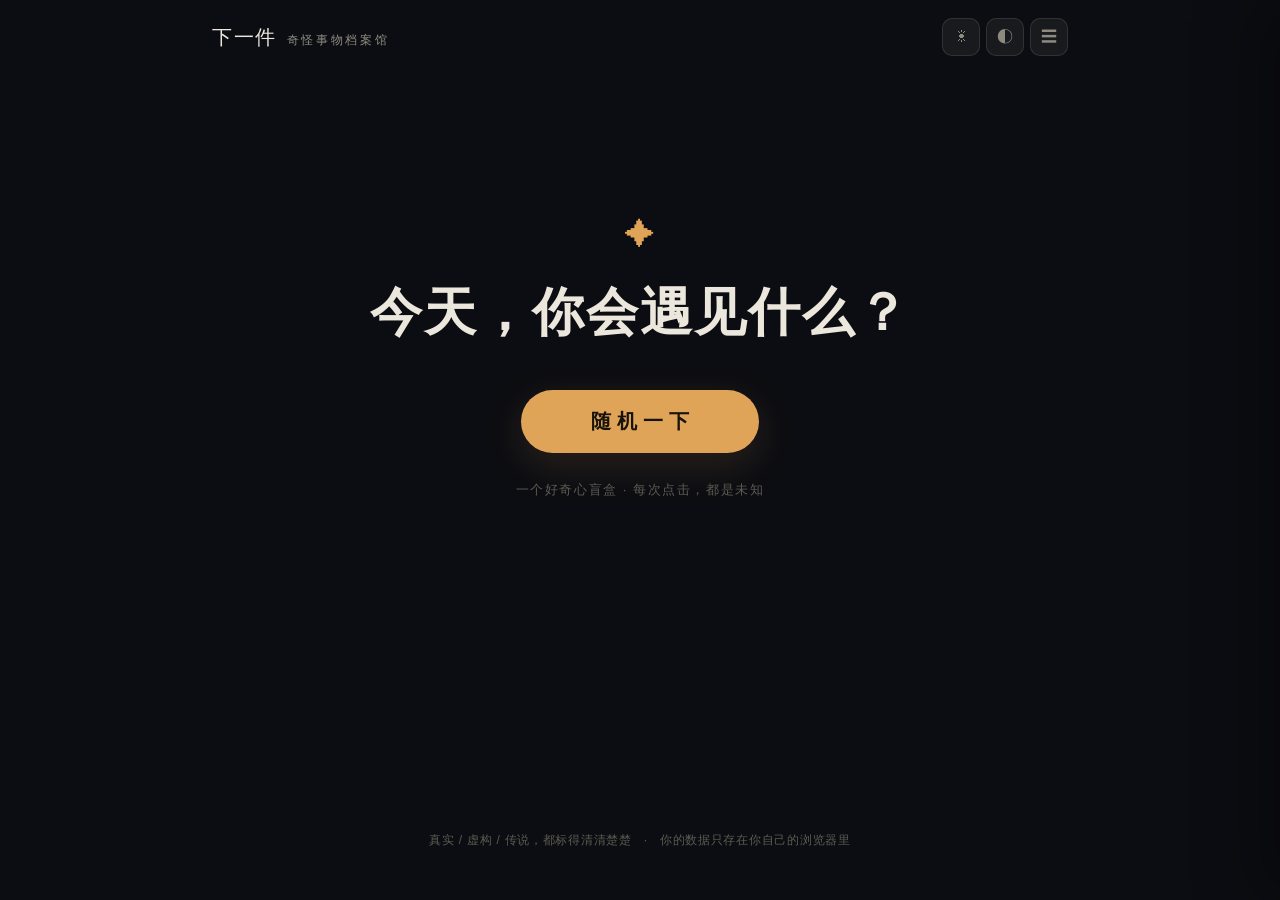
<file: index.html>
<!DOCTYPE html>
<html lang="zh-CN" data-theme="archive">
<head>
  <meta charset="UTF-8">
  <meta name="viewport" content="width=device-width, initial-scale=1.0">
  <meta name="description" content="下一件 · 奇怪事物档案馆 —— 一个按钮，遇见任何东西。">
  <title>下一件 · 奇怪事物档案馆</title>
  <link rel="manifest" href="manifest.webmanifest">
  <link rel="stylesheet" href="css/style.css">
  <link rel="icon" href="data:image/svg+xml,<svg xmlns='http://www.w3.org/2000/svg' viewBox='0 0 100 100'><text y='.9em' font-size='90'>✦</text></svg>">
</head>
<body>
  <header class="topbar">
    <div class="brand">
      <span class="brand-name">下一件</span>
      <span class="brand-sub">奇怪事物档案馆</span>
    </div>
    <div class="top-actions">
      <button id="btnToday" class="icon-btn" title="今日发现" aria-label="今日发现">☀</button>
      <button id="btnTheme" class="icon-btn" title="切换皮肤" aria-label="切换皮肤">◐</button>
      <button id="btnArchive" class="icon-btn" title="我的档案" aria-label="我的档案">☰</button>
    </div>
  </header>

  <main id="stage">
    <section id="intro" class="intro">
      <div class="intro-mark">✦</div>
      <h1>今天，你会遇见什么？</h1>
      <button id="btnGo" class="big-btn">随机一下</button>
      <p class="hint">一个好奇心盲盒 · 每次点击，都是未知</p>
    </section>

    <section id="card" class="card hidden" aria-live="polite"></section>
  </main>

  <footer class="foot">
    <span>真实 / 虚构 / 传说，都标得清清楚楚</span>
    <span class="foot-dot">·</span>
    <span>你的数据只存在你自己的浏览器里</span>
  </footer>

  <div id="drawer-backdrop" class="drawer-backdrop hidden"></div>
  <aside id="drawer" class="drawer" aria-hidden="true">
    <div class="drawer-head">
      <span class="drawer-title">我的档案</span>
      <button id="btnCloseDrawer" class="icon-btn" aria-label="关闭">✕</button>
    </div>
    <nav class="drawer-tabs">
      <button class="tab-btn active" data-tab="history">历史</button>
      <button class="tab-btn" data-tab="favorites">收藏</button>
      <button class="tab-btn" data-tab="stats">统计</button>
      <button class="tab-btn" data-tab="achievements">成就</button>
      <button class="tab-btn" data-tab="today">今日</button>
    </nav>
    <div class="drawer-body">
      <section id="tab-history" class="tab-panel active"></section>
      <section id="tab-favorites" class="tab-panel"></section>
      <section id="tab-stats" class="tab-panel"></section>
      <section id="tab-achievements" class="tab-panel"></section>
      <section id="tab-today" class="tab-panel"></section>
    </div>
    <div class="drawer-foot">
      <button id="btnCapsule" class="text-btn">✉ 给未来的自己留一句话</button>
    </div>
  </aside>

  <div id="modal" class="modal hidden" role="dialog" aria-modal="true"></div>
  <div id="toast" class="toast hidden" role="status"></div>

  <script src="js/bundle.js"></script>
</body>
</html>
</file>
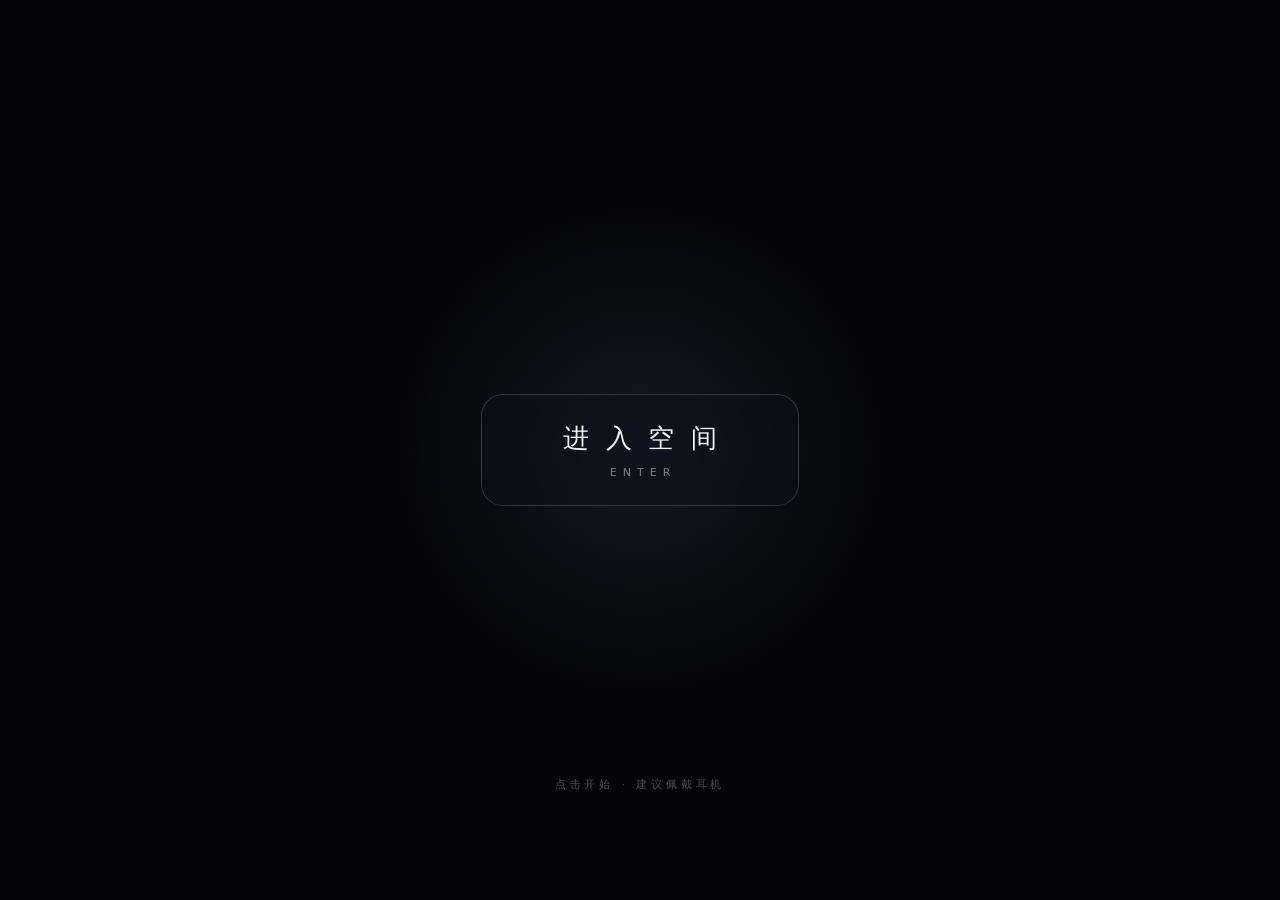
<file: album/index.html>
<!doctype html>
<html lang="zh-CN">
  <head>
    <meta charset="UTF-8" />
    <meta name="viewport" content="width=device-width, initial-scale=1.0, viewport-fit=cover" />
    <meta name="theme-color" content="#050508" />
    <meta name="description" content="草莓蛋糕1437 的 VRChat 摄影展：一段关于星光、月色与同行者的私人回廊。" />
    <meta property="og:title" content="浮光回廊 · VRChat 摄影展" />
    <meta property="og:description" content="一段关于星光、月色与同行者的私人回廊。" />
    <link rel="icon" href="data:image/svg+xml,%3Csvg xmlns='http://www.w3.org/2000/svg' viewBox='0 0 32 32'%3E%3Crect width='32' height='32' rx='7' fill='%23050508'/%3E%3Ccircle cx='16' cy='16' r='5' fill='%2396beff'/%3E%3C/svg%3E" />
    <title>浮光回廊 · VRChat 摄影展</title>
    <script type="module">(function(){const t=document.createElement("link").relList;if(t&&t.supports&&t.supports("modulepreload"))return;for(const l of document.querySelectorAll('link[rel="modulepreload"]'))r(l);new MutationObserver(l=>{for(const i of l)if(i.type==="childList")for(const o of i.addedNodes)o.tagName==="LINK"&&o.rel==="modulepreload"&&r(o)}).observe(document,{childList:!0,subtree:!0});function n(l){const i={};return l.integrity&&(i.integrity=l.integrity),l.referrerPolicy&&(i.referrerPolicy=l.referrerPolicy),l.crossOrigin==="use-credentials"?i.credentials="include":l.crossOrigin==="anonymous"?i.credentials="omit":i.credentials="same-origin",i}function r(l){if(l.ep)return;l.ep=!0;const i=n(l);fetch(l.href,i)}})();function _c(e){return e&&e.__esModule&&Object.prototype.hasOwnProperty.call(e,"default")?e.default:e}var ss={exports:{}},yl={},as={exports:{}},U={};/**
 * @license React
 * react.production.min.js
 *
 * Copyright (c) Facebook, Inc. and its affiliates.
 *
 * This source code is licensed under the MIT license found in the
 * LICENSE file in the root directory of this source tree.
 */var hr=Symbol.for("react.element"),Mc=Symbol.for("react.portal"),jc=Symbol.for("react.fragment"),Tc=Symbol.for("react.strict_mode"),Rc=Symbol.for("react.profiler"),Lc=Symbol.for("react.provider"),zc=Symbol.for("react.context"),Ic=Symbol.for("react.forward_ref"),Fc=Symbol.for("react.suspense"),$c=Symbol.for("react.memo"),Oc=Symbol.for("react.lazy"),qo=Symbol.iterator;function Dc(e){return e===null||typeof e!="object"?null:(e=qo&&e[qo]||e["@@iterator"],typeof e=="function"?e:null)}var cs={isMounted:function(){return!1},enqueueForceUpdate:function(){},enqueueReplaceState:function(){},enqueueSetState:function(){}},fs=Object.assign,ds={};function Cn(e,t,n){this.props=e,this.context=t,this.refs=ds,this.updater=n||cs}Cn.prototype.isReactComponent={};Cn.prototype.setState=function(e,t){if(typeof e!="object"&&typeof e!="function"&&e!=null)throw Error("setState(...): takes an object of state variables to update or a function which returns an object of state variables.");this.updater.enqueueSetState(this,e,t,"setState")};Cn.prototype.forceUpdate=function(e){this.updater.enqueueForceUpdate(this,e,"forceUpdate")};function ps(){}ps.prototype=Cn.prototype;function to(e,t,n){this.props=e,this.context=t,this.refs=ds,this.updater=n||cs}var no=to.prototype=new ps;no.constructor=to;fs(no,Cn.prototype);no.isPureReactComponent=!0;var bo=Array.isArray,hs=Object.prototype.hasOwnProperty,ro={current:null},ms={key:!0,ref:!0,__self:!0,__source:!0};function gs(e,t,n){var r,l={},i=null,o=null;if(t!=null)for(r in t.ref!==void 0&&(o=t.ref),t.key!==void 0&&(i=""+t.key),t)hs.call(t,r)&&!ms.hasOwnProperty(r)&&(l[r]=t[r]);var u=arguments.length-2;if(u===1)l.children=n;else if(1<u){for(var s=Array(u),c=0;c<u;c++)s[c]=arguments[c+2];l.children=s}if(e&&e.defaultProps)for(r in u=e.defaultProps,u)l[r]===void 0&&(l[r]=u[r]);return{$$typeof:hr,type:e,key:i,ref:o,props:l,_owner:ro.current}}function Ac(e,t){return{$$typeof:hr,type:e.type,key:t,ref:e.ref,props:e.props,_owner:e._owner}}function lo(e){return typeof e=="object"&&e!==null&&e.$$typeof===hr}function Uc(e){var t={"=":"=0",":":"=2"};return"$"+e.replace(/[=:]/g,function(n){return t[n]})}var eu=/\/+/g;function $l(e,t){return typeof e=="object"&&e!==null&&e.key!=null?Uc(""+e.key):t.toString(36)}function $r(e,t,n,r,l){var i=typeof e;(i==="undefined"||i==="boolean")&&(e=null);var o=!1;if(e===null)o=!0;else switch(i){case"string":case"number":o=!0;break;case"object":switch(e.$$typeof){case hr:case Mc:o=!0}}if(o)return o=e,l=l(o),e=r===""?"."+$l(o,0):r,bo(l)?(n="",e!=null&&(n=e.replace(eu,"$&/")+"/"),$r(l,t,n,"",function(c){return c})):l!=null&&(lo(l)&&(l=Ac(l,n+(!l.key||o&&o.key===l.key?"":(""+l.key).replace(eu,"$&/")+"/")+e)),t.push(l)),1;if(o=0,r=r===""?".":r+":",bo(e))for(var u=0;u<e.length;u++){i=e[u];var s=r+$l(i,u);o+=$r(i,t,n,s,l)}else if(s=Dc(e),typeof s=="function")for(e=s.call(e),u=0;!(i=e.next()).done;)i=i.value,s=r+$l(i,u++),o+=$r(i,t,n,s,l);else if(i==="object")throw t=String(e),Error("Objects are not valid as a React child (found: "+(t==="[object Object]"?"object with keys {"+Object.keys(e).join(", ")+"}":t)+"). If you meant to render a collection of children, use an array instead.");return o}function wr(e,t,n){if(e==null)return e;var r=[],l=0;return $r(e,r,"","",function(i){return t.call(n,i,l++)}),r}function Vc(e){if(e._status===-1){var t=e._result;t=t(),t.then(function(n){(e._status===0||e._status===-1)&&(e._status=1,e._result=n)},function(n){(e._status===0||e._status===-1)&&(e._status=2,e._result=n)}),e._status===-1&&(e._status=0,e._result=t)}if(e._status===1)return e._result.default;throw e._result}var ke={current:null},Or={transition:null},Bc={ReactCurrentDispatcher:ke,ReactCurrentBatchConfig:Or,ReactCurrentOwner:ro};function vs(){throw Error("act(...) is not supported in production builds of React.")}U.Children={map:wr,forEach:function(e,t,n){wr(e,function(){t.apply(this,arguments)},n)},count:function(e){var t=0;return wr(e,function(){t++}),t},toArray:function(e){return wr(e,function(t){return t})||[]},only:function(e){if(!lo(e))throw Error("React.Children.only expected to receive a single React element child.");return e}};U.Component=Cn;U.Fragment=jc;U.Profiler=Rc;U.PureComponent=to;U.StrictMode=Tc;U.Suspense=Fc;U.__SECRET_INTERNALS_DO_NOT_USE_OR_YOU_WILL_BE_FIRED=Bc;U.act=vs;U.cloneElement=function(e,t,n){if(e==null)throw Error("React.cloneElement(...): The argument must be a React element, but you passed "+e+".");var r=fs({},e.props),l=e.key,i=e.ref,o=e._owner;if(t!=null){if(t.ref!==void 0&&(i=t.ref,o=ro.current),t.key!==void 0&&(l=""+t.key),e.type&&e.type.defaultProps)var u=e.type.defaultProps;for(s in t)hs.call(t,s)&&!ms.hasOwnProperty(s)&&(r[s]=t[s]===void 0&&u!==void 0?u[s]:t[s])}var s=arguments.length-2;if(s===1)r.children=n;else if(1<s){u=Array(s);for(var c=0;c<s;c++)u[c]=arguments[c+2];r.children=u}return{$$typeof:hr,type:e.type,key:l,ref:i,props:r,_owner:o}};U.createContext=function(e){return e={$$typeof:zc,_currentValue:e,_currentValue2:e,_threadCount:0,Provider:null,Consumer:null,_defaultValue:null,_globalName:null},e.Provider={$$typeof:Lc,_context:e},e.Consumer=e};U.createElement=gs;U.createFactory=function(e){var t=gs.bind(null,e);return t.type=e,t};U.createRef=function(){return{current:null}};U.forwardRef=function(e){return{$$typeof:Ic,render:e}};U.isValidElement=lo;U.lazy=function(e){return{$$typeof:Oc,_payload:{_status:-1,_result:e},_init:Vc}};U.memo=function(e,t){return{$$typeof:$c,type:e,compare:t===void 0?null:t}};U.startTransition=function(e){var t=Or.transition;Or.transition={};try{e()}finally{Or.transition=t}};U.unstable_act=vs;U.useCallback=function(e,t){return ke.current.useCallback(e,t)};U.useContext=function(e){return ke.current.useContext(e)};U.useDebugValue=function(){};U.useDeferredValue=function(e){return ke.current.useDeferredValue(e)};U.useEffect=function(e,t){return ke.current.useEffect(e,t)};U.useId=function(){return ke.current.useId()};U.useImperativeHandle=function(e,t,n){return ke.current.useImperativeHandle(e,t,n)};U.useInsertionEffect=function(e,t){return ke.current.useInsertionEffect(e,t)};U.useLayoutEffect=function(e,t){return ke.current.useLayoutEffect(e,t)};U.useMemo=function(e,t){return ke.current.useMemo(e,t)};U.useReducer=function(e,t,n){return ke.current.useReducer(e,t,n)};U.useRef=function(e){return ke.current.useRef(e)};U.useState=function(e){return ke.current.useState(e)};U.useSyncExternalStore=function(e,t,n){return ke.current.useSyncExternalStore(e,t,n)};U.useTransition=function(){return ke.current.useTransition()};U.version="18.3.1";as.exports=U;var k=as.exports;const Hc=_c(k);/**
 * @license React
 * react-jsx-runtime.production.min.js
 *
 * Copyright (c) Facebook, Inc. and its affiliates.
 *
 * This source code is licensed under the MIT license found in the
 * LICENSE file in the root directory of this source tree.
 */var Wc=k,Qc=Symbol.for("react.element"),Kc=Symbol.for("react.fragment"),Yc=Object.prototype.hasOwnProperty,Xc=Wc.__SECRET_INTERNALS_DO_NOT_USE_OR_YOU_WILL_BE_FIRED.ReactCurrentOwner,Gc={key:!0,ref:!0,__self:!0,__source:!0};function ys(e,t,n){var r,l={},i=null,o=null;n!==void 0&&(i=""+n),t.key!==void 0&&(i=""+t.key),t.ref!==void 0&&(o=t.ref);for(r in t)Yc.call(t,r)&&!Gc.hasOwnProperty(r)&&(l[r]=t[r]);if(e&&e.defaultProps)for(r in t=e.defaultProps,t)l[r]===void 0&&(l[r]=t[r]);return{$$typeof:Qc,type:e,key:i,ref:o,props:l,_owner:Xc.current}}yl.Fragment=Kc;yl.jsx=ys;yl.jsxs=ys;ss.exports=yl;var m=ss.exports,ws={exports:{}},ze={},ks={exports:{}},xs={};/**
 * @license React
 * scheduler.production.min.js
 *
 * Copyright (c) Facebook, Inc. and its affiliates.
 *
 * This source code is licensed under the MIT license found in the
 * LICENSE file in the root directory of this source tree.
 */(function(e){function t(x,j){var z=x.length;x.push(j);e:for(;0<z;){var V=z-1>>>1,W=x[V];if(0<l(W,j))x[V]=j,x[z]=W,z=V;else break e}}function n(x){return x.length===0?null:x[0]}function r(x){if(x.length===0)return null;var j=x[0],z=x.pop();if(z!==j){x[0]=z;e:for(var V=0,W=x.length,Me=W>>>1;V<Me;){var ie=2*(V+1)-1,ve=x[ie],Se=ie+1,Be=x[Se];if(0>l(ve,z))Se<W&&0>l(Be,ve)?(x[V]=Be,x[Se]=z,V=Se):(x[V]=ve,x[ie]=z,V=ie);else if(Se<W&&0>l(Be,z))x[V]=Be,x[Se]=z,V=Se;else break e}}return j}function l(x,j){var z=x.sortIndex-j.sortIndex;return z!==0?z:x.id-j.id}if(typeof performance=="object"&&typeof performance.now=="function"){var i=performance;e.unstable_now=function(){return i.now()}}else{var o=Date,u=o.now();e.unstable_now=function(){return o.now()-u}}var s=[],c=[],g=1,h=null,p=3,w=!1,v=!1,E=!1,F=typeof setTimeout=="function"?setTimeout:null,d=typeof clearTimeout=="function"?clearTimeout:null,a=typeof setImmediate!="undefined"?setImmediate:null;typeof navigator!="undefined"&&navigator.scheduling!==void 0&&navigator.scheduling.isInputPending!==void 0&&navigator.scheduling.isInputPending.bind(navigator.scheduling);function f(x){for(var j=n(c);j!==null;){if(j.callback===null)r(c);else if(j.startTime<=x)r(c),j.sortIndex=j.expirationTime,t(s,j);else break;j=n(c)}}function y(x){if(E=!1,f(x),!v)if(n(s)!==null)v=!0,A(S);else{var j=n(c);j!==null&&te(y,j.startTime-x)}}function S(x,j){v=!1,E&&(E=!1,d(C),C=-1),w=!0;var z=p;try{for(f(j),h=n(s);h!==null&&(!(h.expirationTime>j)||x&&!D());){var V=h.callback;if(typeof V=="function"){h.callback=null,p=h.priorityLevel;var W=V(h.expirationTime<=j);j=e.unstable_now(),typeof W=="function"?h.callback=W:h===n(s)&&r(s),f(j)}else r(s);h=n(s)}if(h!==null)var Me=!0;else{var ie=n(c);ie!==null&&te(y,ie.startTime-j),Me=!1}return Me}finally{h=null,p=z,w=!1}}var P=!1,_=null,C=-1,L=5,M=-1;function D(){return!(e.unstable_now()-M<L)}function T(){if(_!==null){var x=e.unstable_now();M=x;var j=!0;try{j=_(!0,x)}finally{j?K():(P=!1,_=null)}}else P=!1}var K;if(typeof a=="function")K=function(){a(T)};else if(typeof MessageChannel!="undefined"){var zt=new MessageChannel,O=zt.port2;zt.port1.onmessage=T,K=function(){O.postMessage(null)}}else K=function(){F(T,0)};function A(x){_=x,P||(P=!0,K())}function te(x,j){C=F(function(){x(e.unstable_now())},j)}e.unstable_IdlePriority=5,e.unstable_ImmediatePriority=1,e.unstable_LowPriority=4,e.unstable_NormalPriority=3,e.unstable_Profiling=null,e.unstable_UserBlockingPriority=2,e.unstable_cancelCallback=function(x){x.callback=null},e.unstable_continueExecution=function(){v||w||(v=!0,A(S))},e.unstable_forceFrameRate=function(x){0>x||125<x?console.error("forceFrameRate takes a positive int between 0 and 125, forcing frame rates higher than 125 fps is not supported"):L=0<x?Math.floor(1e3/x):5},e.unstable_getCurrentPriorityLevel=function(){return p},e.unstable_getFirstCallbackNode=function(){return n(s)},e.unstable_next=function(x){switch(p){case 1:case 2:case 3:var j=3;break;default:j=p}var z=p;p=j;try{return x()}finally{p=z}},e.unstable_pauseExecution=function(){},e.unstable_requestPaint=function(){},e.unstable_runWithPriority=function(x,j){switch(x){case 1:case 2:case 3:case 4:case 5:break;default:x=3}var z=p;p=x;try{return j()}finally{p=z}},e.unstable_scheduleCallback=function(x,j,z){var V=e.unstable_now();switch(typeof z=="object"&&z!==null?(z=z.delay,z=typeof z=="number"&&0<z?V+z:V):z=V,x){case 1:var W=-1;break;case 2:W=250;break;case 5:W=1073741823;break;case 4:W=1e4;break;default:W=5e3}return W=z+W,x={id:g++,callback:j,priorityLevel:x,startTime:z,expirationTime:W,sortIndex:-1},z>V?(x.sortIndex=z,t(c,x),n(s)===null&&x===n(c)&&(E?(d(C),C=-1):E=!0,te(y,z-V))):(x.sortIndex=W,t(s,x),v||w||(v=!0,A(S))),x},e.unstable_shouldYield=D,e.unstable_wrapCallback=function(x){var j=p;return function(){var z=p;p=j;try{return x.apply(this,arguments)}finally{p=z}}}})(xs);ks.exports=xs;var Zc=ks.exports;/**
 * @license React
 * react-dom.production.min.js
 *
 * Copyright (c) Facebook, Inc. and its affiliates.
 *
 * This source code is licensed under the MIT license found in the
 * LICENSE file in the root directory of this source tree.
 */var Jc=k,Le=Zc;function N(e){for(var t="https://reactjs.org/docs/error-decoder.html?invariant="+e,n=1;n<arguments.length;n++)t+="&args[]="+encodeURIComponent(arguments[n]);return"Minified React error #"+e+"; visit "+t+" for the full message or use the non-minified dev environment for full errors and additional helpful warnings."}var Ss=new Set,Jn={};function Yt(e,t){vn(e,t),vn(e+"Capture",t)}function vn(e,t){for(Jn[e]=t,e=0;e<t.length;e++)Ss.add(t[e])}var ot=!(typeof window=="undefined"||typeof window.document=="undefined"||typeof window.document.createElement=="undefined"),ai=Object.prototype.hasOwnProperty,qc=/^[:A-Z_a-z\u00C0-\u00D6\u00D8-\u00F6\u00F8-\u02FF\u0370-\u037D\u037F-\u1FFF\u200C-\u200D\u2070-\u218F\u2C00-\u2FEF\u3001-\uD7FF\uF900-\uFDCF\uFDF0-\uFFFD][:A-Z_a-z\u00C0-\u00D6\u00D8-\u00F6\u00F8-\u02FF\u0370-\u037D\u037F-\u1FFF\u200C-\u200D\u2070-\u218F\u2C00-\u2FEF\u3001-\uD7FF\uF900-\uFDCF\uFDF0-\uFFFD\-.0-9\u00B7\u0300-\u036F\u203F-\u2040]*$/,tu={},nu={};function bc(e){return ai.call(nu,e)?!0:ai.call(tu,e)?!1:qc.test(e)?nu[e]=!0:(tu[e]=!0,!1)}function ef(e,t,n,r){if(n!==null&&n.type===0)return!1;switch(typeof t){case"function":case"symbol":return!0;case"boolean":return r?!1:n!==null?!n.acceptsBooleans:(e=e.toLowerCase().slice(0,5),e!=="data-"&&e!=="aria-");default:return!1}}function tf(e,t,n,r){if(t===null||typeof t=="undefined"||ef(e,t,n,r))return!0;if(r)return!1;if(n!==null)switch(n.type){case 3:return!t;case 4:return t===!1;case 5:return isNaN(t);case 6:return isNaN(t)||1>t}return!1}function xe(e,t,n,r,l,i,o){this.acceptsBooleans=t===2||t===3||t===4,this.attributeName=r,this.attributeNamespace=l,this.mustUseProperty=n,this.propertyName=e,this.type=t,this.sanitizeURL=i,this.removeEmptyString=o}var de={};"children dangerouslySetInnerHTML defaultValue defaultChecked innerHTML suppressContentEditableWarning suppressHydrationWarning style".split(" ").forEach(function(e){de[e]=new xe(e,0,!1,e,null,!1,!1)});[["acceptCharset","accept-charset"],["className","class"],["htmlFor","for"],["httpEquiv","http-equiv"]].forEach(function(e){var t=e[0];de[t]=new xe(t,1,!1,e[1],null,!1,!1)});["contentEditable","draggable","spellCheck","value"].forEach(function(e){de[e]=new xe(e,2,!1,e.toLowerCase(),null,!1,!1)});["autoReverse","externalResourcesRequired","focusable","preserveAlpha"].forEach(function(e){de[e]=new xe(e,2,!1,e,null,!1,!1)});"allowFullScreen async autoFocus autoPlay controls default defer disabled disablePictureInPicture disableRemotePlayback formNoValidate hidden loop noModule noValidate open playsInline readOnly required reversed scoped seamless itemScope".split(" ").forEach(function(e){de[e]=new xe(e,3,!1,e.toLowerCase(),null,!1,!1)});["checked","multiple","muted","selected"].forEach(function(e){de[e]=new xe(e,3,!0,e,null,!1,!1)});["capture","download"].forEach(function(e){de[e]=new xe(e,4,!1,e,null,!1,!1)});["cols","rows","size","span"].forEach(function(e){de[e]=new xe(e,6,!1,e,null,!1,!1)});["rowSpan","start"].forEach(function(e){de[e]=new xe(e,5,!1,e.toLowerCase(),null,!1,!1)});var io=/[\-:]([a-z])/g;function oo(e){return e[1].toUpperCase()}"accent-height alignment-baseline arabic-form baseline-shift cap-height clip-path clip-rule color-interpolation color-interpolation-filters color-profile color-rendering dominant-baseline enable-background fill-opacity fill-rule flood-color flood-opacity font-family font-size font-size-adjust font-stretch font-style font-variant font-weight glyph-name glyph-orientation-horizontal glyph-orientation-vertical horiz-adv-x horiz-origin-x image-rendering letter-spacing lighting-color marker-end marker-mid marker-start overline-position overline-thickness paint-order panose-1 pointer-events rendering-intent shape-rendering stop-color stop-opacity strikethrough-position strikethrough-thickness stroke-dasharray stroke-dashoffset stroke-linecap stroke-linejoin stroke-miterlimit stroke-opacity stroke-width text-anchor text-decoration text-rendering underline-position underline-thickness unicode-bidi unicode-range units-per-em v-alphabetic v-hanging v-ideographic v-mathematical vector-effect vert-adv-y vert-origin-x vert-origin-y word-spacing writing-mode xmlns:xlink x-height".split(" ").forEach(function(e){var t=e.replace(io,oo);de[t]=new xe(t,1,!1,e,null,!1,!1)});"xlink:actuate xlink:arcrole xlink:role xlink:show xlink:title xlink:type".split(" ").forEach(function(e){var t=e.replace(io,oo);de[t]=new xe(t,1,!1,e,"http://www.w3.org/1999/xlink",!1,!1)});["xml:base","xml:lang","xml:space"].forEach(function(e){var t=e.replace(io,oo);de[t]=new xe(t,1,!1,e,"http://www.w3.org/XML/1998/namespace",!1,!1)});["tabIndex","crossOrigin"].forEach(function(e){de[e]=new xe(e,1,!1,e.toLowerCase(),null,!1,!1)});de.xlinkHref=new xe("xlinkHref",1,!1,"xlink:href","http://www.w3.org/1999/xlink",!0,!1);["src","href","action","formAction"].forEach(function(e){de[e]=new xe(e,1,!1,e.toLowerCase(),null,!0,!0)});function uo(e,t,n,r){var l=de.hasOwnProperty(t)?de[t]:null;(l!==null?l.type!==0:r||!(2<t.length)||t[0]!=="o"&&t[0]!=="O"||t[1]!=="n"&&t[1]!=="N")&&(tf(t,n,l,r)&&(n=null),r||l===null?bc(t)&&(n===null?e.removeAttribute(t):e.setAttribute(t,""+n)):l.mustUseProperty?e[l.propertyName]=n===null?l.type===3?!1:"":n:(t=l.attributeName,r=l.attributeNamespace,n===null?e.removeAttribute(t):(l=l.type,n=l===3||l===4&&n===!0?"":""+n,r?e.setAttributeNS(r,t,n):e.setAttribute(t,n))))}var ct=Jc.__SECRET_INTERNALS_DO_NOT_USE_OR_YOU_WILL_BE_FIRED,kr=Symbol.for("react.element"),qt=Symbol.for("react.portal"),bt=Symbol.for("react.fragment"),so=Symbol.for("react.strict_mode"),ci=Symbol.for("react.profiler"),Es=Symbol.for("react.provider"),Cs=Symbol.for("react.context"),ao=Symbol.for("react.forward_ref"),fi=Symbol.for("react.suspense"),di=Symbol.for("react.suspense_list"),co=Symbol.for("react.memo"),dt=Symbol.for("react.lazy"),Ns=Symbol.for("react.offscreen"),ru=Symbol.iterator;function Tn(e){return e===null||typeof e!="object"?null:(e=ru&&e[ru]||e["@@iterator"],typeof e=="function"?e:null)}var ee=Object.assign,Ol;function Dn(e){if(Ol===void 0)try{throw Error()}catch(n){var t=n.stack.trim().match(/\n( *(at )?)/);Ol=t&&t[1]||""}return`
`+Ol+e}var Dl=!1;function Al(e,t){if(!e||Dl)return"";Dl=!0;var n=Error.prepareStackTrace;Error.prepareStackTrace=void 0;try{if(t)if(t=function(){throw Error()},Object.defineProperty(t.prototype,"props",{set:function(){throw Error()}}),typeof Reflect=="object"&&Reflect.construct){try{Reflect.construct(t,[])}catch(c){var r=c}Reflect.construct(e,[],t)}else{try{t.call()}catch(c){r=c}e.call(t.prototype)}else{try{throw Error()}catch(c){r=c}e()}}catch(c){if(c&&r&&typeof c.stack=="string"){for(var l=c.stack.split(`
`),i=r.stack.split(`
`),o=l.length-1,u=i.length-1;1<=o&&0<=u&&l[o]!==i[u];)u--;for(;1<=o&&0<=u;o--,u--)if(l[o]!==i[u]){if(o!==1||u!==1)do if(o--,u--,0>u||l[o]!==i[u]){var s=`
`+l[o].replace(" at new "," at ");return e.displayName&&s.includes("<anonymous>")&&(s=s.replace("<anonymous>",e.displayName)),s}while(1<=o&&0<=u);break}}}finally{Dl=!1,Error.prepareStackTrace=n}return(e=e?e.displayName||e.name:"")?Dn(e):""}function nf(e){switch(e.tag){case 5:return Dn(e.type);case 16:return Dn("Lazy");case 13:return Dn("Suspense");case 19:return Dn("SuspenseList");case 0:case 2:case 15:return e=Al(e.type,!1),e;case 11:return e=Al(e.type.render,!1),e;case 1:return e=Al(e.type,!0),e;default:return""}}function pi(e){if(e==null)return null;if(typeof e=="function")return e.displayName||e.name||null;if(typeof e=="string")return e;switch(e){case bt:return"Fragment";case qt:return"Portal";case ci:return"Profiler";case so:return"StrictMode";case fi:return"Suspense";case di:return"SuspenseList"}if(typeof e=="object")switch(e.$$typeof){case Cs:return(e.displayName||"Context")+".Consumer";case Es:return(e._context.displayName||"Context")+".Provider";case ao:var t=e.render;return e=e.displayName,e||(e=t.displayName||t.name||"",e=e!==""?"ForwardRef("+e+")":"ForwardRef"),e;case co:return t=e.displayName||null,t!==null?t:pi(e.type)||"Memo";case dt:t=e._payload,e=e._init;try{return pi(e(t))}catch(n){}}return null}function rf(e){var t=e.type;switch(e.tag){case 24:return"Cache";case 9:return(t.displayName||"Context")+".Consumer";case 10:return(t._context.displayName||"Context")+".Provider";case 18:return"DehydratedFragment";case 11:return e=t.render,e=e.displayName||e.name||"",t.displayName||(e!==""?"ForwardRef("+e+")":"ForwardRef");case 7:return"Fragment";case 5:return t;case 4:return"Portal";case 3:return"Root";case 6:return"Text";case 16:return pi(t);case 8:return t===so?"StrictMode":"Mode";case 22:return"Offscreen";case 12:return"Profiler";case 21:return"Scope";case 13:return"Suspense";case 19:return"SuspenseList";case 25:return"TracingMarker";case 1:case 0:case 17:case 2:case 14:case 15:if(typeof t=="function")return t.displayName||t.name||null;if(typeof t=="string")return t}return null}function Mt(e){switch(typeof e){case"boolean":case"number":case"string":case"undefined":return e;case"object":return e;default:return""}}function Ps(e){var t=e.type;return(e=e.nodeName)&&e.toLowerCase()==="input"&&(t==="checkbox"||t==="radio")}function lf(e){var t=Ps(e)?"checked":"value",n=Object.getOwnPropertyDescriptor(e.constructor.prototype,t),r=""+e[t];if(!e.hasOwnProperty(t)&&typeof n!="undefined"&&typeof n.get=="function"&&typeof n.set=="function"){var l=n.get,i=n.set;return Object.defineProperty(e,t,{configurable:!0,get:function(){return l.call(this)},set:function(o){r=""+o,i.call(this,o)}}),Object.defineProperty(e,t,{enumerable:n.enumerable}),{getValue:function(){return r},setValue:function(o){r=""+o},stopTracking:function(){e._valueTracker=null,delete e[t]}}}}function xr(e){e._valueTracker||(e._valueTracker=lf(e))}function _s(e){if(!e)return!1;var t=e._valueTracker;if(!t)return!0;var n=t.getValue(),r="";return e&&(r=Ps(e)?e.checked?"true":"false":e.value),e=r,e!==n?(t.setValue(e),!0):!1}function Xr(e){if(e=e||(typeof document!="undefined"?document:void 0),typeof e=="undefined")return null;try{return e.activeElement||e.body}catch(t){return e.body}}function hi(e,t){var n=t.checked;return ee({},t,{defaultChecked:void 0,defaultValue:void 0,value:void 0,checked:n!=null?n:e._wrapperState.initialChecked})}function lu(e,t){var n=t.defaultValue==null?"":t.defaultValue,r=t.checked!=null?t.checked:t.defaultChecked;n=Mt(t.value!=null?t.value:n),e._wrapperState={initialChecked:r,initialValue:n,controlled:t.type==="checkbox"||t.type==="radio"?t.checked!=null:t.value!=null}}function Ms(e,t){t=t.checked,t!=null&&uo(e,"checked",t,!1)}function mi(e,t){Ms(e,t);var n=Mt(t.value),r=t.type;if(n!=null)r==="number"?(n===0&&e.value===""||e.value!=n)&&(e.value=""+n):e.value!==""+n&&(e.value=""+n);else if(r==="submit"||r==="reset"){e.removeAttribute("value");return}t.hasOwnProperty("value")?gi(e,t.type,n):t.hasOwnProperty("defaultValue")&&gi(e,t.type,Mt(t.defaultValue)),t.checked==null&&t.defaultChecked!=null&&(e.defaultChecked=!!t.defaultChecked)}function iu(e,t,n){if(t.hasOwnProperty("value")||t.hasOwnProperty("defaultValue")){var r=t.type;if(!(r!=="submit"&&r!=="reset"||t.value!==void 0&&t.value!==null))return;t=""+e._wrapperState.initialValue,n||t===e.value||(e.value=t),e.defaultValue=t}n=e.name,n!==""&&(e.name=""),e.defaultChecked=!!e._wrapperState.initialChecked,n!==""&&(e.name=n)}function gi(e,t,n){(t!=="number"||Xr(e.ownerDocument)!==e)&&(n==null?e.defaultValue=""+e._wrapperState.initialValue:e.defaultValue!==""+n&&(e.defaultValue=""+n))}var An=Array.isArray;function fn(e,t,n,r){if(e=e.options,t){t={};for(var l=0;l<n.length;l++)t["$"+n[l]]=!0;for(n=0;n<e.length;n++)l=t.hasOwnProperty("$"+e[n].value),e[n].selected!==l&&(e[n].selected=l),l&&r&&(e[n].defaultSelected=!0)}else{for(n=""+Mt(n),t=null,l=0;l<e.length;l++){if(e[l].value===n){e[l].selected=!0,r&&(e[l].defaultSelected=!0);return}t!==null||e[l].disabled||(t=e[l])}t!==null&&(t.selected=!0)}}function vi(e,t){if(t.dangerouslySetInnerHTML!=null)throw Error(N(91));return ee({},t,{value:void 0,defaultValue:void 0,children:""+e._wrapperState.initialValue})}function ou(e,t){var n=t.value;if(n==null){if(n=t.children,t=t.defaultValue,n!=null){if(t!=null)throw Error(N(92));if(An(n)){if(1<n.length)throw Error(N(93));n=n[0]}t=n}t==null&&(t=""),n=t}e._wrapperState={initialValue:Mt(n)}}function js(e,t){var n=Mt(t.value),r=Mt(t.defaultValue);n!=null&&(n=""+n,n!==e.value&&(e.value=n),t.defaultValue==null&&e.defaultValue!==n&&(e.defaultValue=n)),r!=null&&(e.defaultValue=""+r)}function uu(e){var t=e.textContent;t===e._wrapperState.initialValue&&t!==""&&t!==null&&(e.value=t)}function Ts(e){switch(e){case"svg":return"http://www.w3.org/2000/svg";case"math":return"http://www.w3.org/1998/Math/MathML";default:return"http://www.w3.org/1999/xhtml"}}function yi(e,t){return e==null||e==="http://www.w3.org/1999/xhtml"?Ts(t):e==="http://www.w3.org/2000/svg"&&t==="foreignObject"?"http://www.w3.org/1999/xhtml":e}var Sr,Rs=function(e){return typeof MSApp!="undefined"&&MSApp.execUnsafeLocalFunction?function(t,n,r,l){MSApp.execUnsafeLocalFunction(function(){return e(t,n,r,l)})}:e}(function(e,t){if(e.namespaceURI!=="http://www.w3.org/2000/svg"||"innerHTML"in e)e.innerHTML=t;else{for(Sr=Sr||document.createElement("div"),Sr.innerHTML="<svg>"+t.valueOf().toString()+"</svg>",t=Sr.firstChild;e.firstChild;)e.removeChild(e.firstChild);for(;t.firstChild;)e.appendChild(t.firstChild)}});function qn(e,t){if(t){var n=e.firstChild;if(n&&n===e.lastChild&&n.nodeType===3){n.nodeValue=t;return}}e.textContent=t}var Bn={animationIterationCount:!0,aspectRatio:!0,borderImageOutset:!0,borderImageSlice:!0,borderImageWidth:!0,boxFlex:!0,boxFlexGroup:!0,boxOrdinalGroup:!0,columnCount:!0,columns:!0,flex:!0,flexGrow:!0,flexPositive:!0,flexShrink:!0,flexNegative:!0,flexOrder:!0,gridArea:!0,gridRow:!0,gridRowEnd:!0,gridRowSpan:!0,gridRowStart:!0,gridColumn:!0,gridColumnEnd:!0,gridColumnSpan:!0,gridColumnStart:!0,fontWeight:!0,lineClamp:!0,lineHeight:!0,opacity:!0,order:!0,orphans:!0,tabSize:!0,widows:!0,zIndex:!0,zoom:!0,fillOpacity:!0,floodOpacity:!0,stopOpacity:!0,strokeDasharray:!0,strokeDashoffset:!0,strokeMiterlimit:!0,strokeOpacity:!0,strokeWidth:!0},of=["Webkit","ms","Moz","O"];Object.keys(Bn).forEach(function(e){of.forEach(function(t){t=t+e.charAt(0).toUpperCase()+e.substring(1),Bn[t]=Bn[e]})});function Ls(e,t,n){return t==null||typeof t=="boolean"||t===""?"":n||typeof t!="number"||t===0||Bn.hasOwnProperty(e)&&Bn[e]?(""+t).trim():t+"px"}function zs(e,t){e=e.style;for(var n in t)if(t.hasOwnProperty(n)){var r=n.indexOf("--")===0,l=Ls(n,t[n],r);n==="float"&&(n="cssFloat"),r?e.setProperty(n,l):e[n]=l}}var uf=ee({menuitem:!0},{area:!0,base:!0,br:!0,col:!0,embed:!0,hr:!0,img:!0,input:!0,keygen:!0,link:!0,meta:!0,param:!0,source:!0,track:!0,wbr:!0});function wi(e,t){if(t){if(uf[e]&&(t.children!=null||t.dangerouslySetInnerHTML!=null))throw Error(N(137,e));if(t.dangerouslySetInnerHTML!=null){if(t.children!=null)throw Error(N(60));if(typeof t.dangerouslySetInnerHTML!="object"||!("__html"in t.dangerouslySetInnerHTML))throw Error(N(61))}if(t.style!=null&&typeof t.style!="object")throw Error(N(62))}}function ki(e,t){if(e.indexOf("-")===-1)return typeof t.is=="string";switch(e){case"annotation-xml":case"color-profile":case"font-face":case"font-face-src":case"font-face-uri":case"font-face-format":case"font-face-name":case"missing-glyph":return!1;default:return!0}}var xi=null;function fo(e){return e=e.target||e.srcElement||window,e.correspondingUseElement&&(e=e.correspondingUseElement),e.nodeType===3?e.parentNode:e}var Si=null,dn=null,pn=null;function su(e){if(e=vr(e)){if(typeof Si!="function")throw Error(N(280));var t=e.stateNode;t&&(t=El(t),Si(e.stateNode,e.type,t))}}function Is(e){dn?pn?pn.push(e):pn=[e]:dn=e}function Fs(){if(dn){var e=dn,t=pn;if(pn=dn=null,su(e),t)for(e=0;e<t.length;e++)su(t[e])}}function $s(e,t){return e(t)}function Os(){}var Ul=!1;function Ds(e,t,n){if(Ul)return e(t,n);Ul=!0;try{return $s(e,t,n)}finally{Ul=!1,(dn!==null||pn!==null)&&(Os(),Fs())}}function bn(e,t){var n=e.stateNode;if(n===null)return null;var r=El(n);if(r===null)return null;n=r[t];e:switch(t){case"onClick":case"onClickCapture":case"onDoubleClick":case"onDoubleClickCapture":case"onMouseDown":case"onMouseDownCapture":case"onMouseMove":case"onMouseMoveCapture":case"onMouseUp":case"onMouseUpCapture":case"onMouseEnter":(r=!r.disabled)||(e=e.type,r=!(e==="button"||e==="input"||e==="select"||e==="textarea")),e=!r;break e;default:e=!1}if(e)return null;if(n&&typeof n!="function")throw Error(N(231,t,typeof n));return n}var Ei=!1;if(ot)try{var Rn={};Object.defineProperty(Rn,"passive",{get:function(){Ei=!0}}),window.addEventListener("test",Rn,Rn),window.removeEventListener("test",Rn,Rn)}catch(e){Ei=!1}function sf(e,t,n,r,l,i,o,u,s){var c=Array.prototype.slice.call(arguments,3);try{t.apply(n,c)}catch(g){this.onError(g)}}var Hn=!1,Gr=null,Zr=!1,Ci=null,af={onError:function(e){Hn=!0,Gr=e}};function cf(e,t,n,r,l,i,o,u,s){Hn=!1,Gr=null,sf.apply(af,arguments)}function ff(e,t,n,r,l,i,o,u,s){if(cf.apply(this,arguments),Hn){if(Hn){var c=Gr;Hn=!1,Gr=null}else throw Error(N(198));Zr||(Zr=!0,Ci=c)}}function Xt(e){var t=e,n=e;if(e.alternate)for(;t.return;)t=t.return;else{e=t;do t=e,t.flags&4098&&(n=t.return),e=t.return;while(e)}return t.tag===3?n:null}function As(e){if(e.tag===13){var t=e.memoizedState;if(t===null&&(e=e.alternate,e!==null&&(t=e.memoizedState)),t!==null)return t.dehydrated}return null}function au(e){if(Xt(e)!==e)throw Error(N(188))}function df(e){var t=e.alternate;if(!t){if(t=Xt(e),t===null)throw Error(N(188));return t!==e?null:e}for(var n=e,r=t;;){var l=n.return;if(l===null)break;var i=l.alternate;if(i===null){if(r=l.return,r!==null){n=r;continue}break}if(l.child===i.child){for(i=l.child;i;){if(i===n)return au(l),e;if(i===r)return au(l),t;i=i.sibling}throw Error(N(188))}if(n.return!==r.return)n=l,r=i;else{for(var o=!1,u=l.child;u;){if(u===n){o=!0,n=l,r=i;break}if(u===r){o=!0,r=l,n=i;break}u=u.sibling}if(!o){for(u=i.child;u;){if(u===n){o=!0,n=i,r=l;break}if(u===r){o=!0,r=i,n=l;break}u=u.sibling}if(!o)throw Error(N(189))}}if(n.alternate!==r)throw Error(N(190))}if(n.tag!==3)throw Error(N(188));return n.stateNode.current===n?e:t}function Us(e){return e=df(e),e!==null?Vs(e):null}function Vs(e){if(e.tag===5||e.tag===6)return e;for(e=e.child;e!==null;){var t=Vs(e);if(t!==null)return t;e=e.sibling}return null}var Bs=Le.unstable_scheduleCallback,cu=Le.unstable_cancelCallback,pf=Le.unstable_shouldYield,hf=Le.unstable_requestPaint,re=Le.unstable_now,mf=Le.unstable_getCurrentPriorityLevel,po=Le.unstable_ImmediatePriority,Hs=Le.unstable_UserBlockingPriority,Jr=Le.unstable_NormalPriority,gf=Le.unstable_LowPriority,Ws=Le.unstable_IdlePriority,wl=null,be=null;function vf(e){if(be&&typeof be.onCommitFiberRoot=="function")try{be.onCommitFiberRoot(wl,e,void 0,(e.current.flags&128)===128)}catch(t){}}var Ye=Math.clz32?Math.clz32:kf,yf=Math.log,wf=Math.LN2;function kf(e){return e>>>=0,e===0?32:31-(yf(e)/wf|0)|0}var Er=64,Cr=4194304;function Un(e){switch(e&-e){case 1:return 1;case 2:return 2;case 4:return 4;case 8:return 8;case 16:return 16;case 32:return 32;case 64:case 128:case 256:case 512:case 1024:case 2048:case 4096:case 8192:case 16384:case 32768:case 65536:case 131072:case 262144:case 524288:case 1048576:case 2097152:return e&4194240;case 4194304:case 8388608:case 16777216:case 33554432:case 67108864:return e&130023424;case 134217728:return 134217728;case 268435456:return 268435456;case 536870912:return 536870912;case 1073741824:return 1073741824;default:return e}}function qr(e,t){var n=e.pendingLanes;if(n===0)return 0;var r=0,l=e.suspendedLanes,i=e.pingedLanes,o=n&268435455;if(o!==0){var u=o&~l;u!==0?r=Un(u):(i&=o,i!==0&&(r=Un(i)))}else o=n&~l,o!==0?r=Un(o):i!==0&&(r=Un(i));if(r===0)return 0;if(t!==0&&t!==r&&!(t&l)&&(l=r&-r,i=t&-t,l>=i||l===16&&(i&4194240)!==0))return t;if(r&4&&(r|=n&16),t=e.entangledLanes,t!==0)for(e=e.entanglements,t&=r;0<t;)n=31-Ye(t),l=1<<n,r|=e[n],t&=~l;return r}function xf(e,t){switch(e){case 1:case 2:case 4:return t+250;case 8:case 16:case 32:case 64:case 128:case 256:case 512:case 1024:case 2048:case 4096:case 8192:case 16384:case 32768:case 65536:case 131072:case 262144:case 524288:case 1048576:case 2097152:return t+5e3;case 4194304:case 8388608:case 16777216:case 33554432:case 67108864:return-1;case 134217728:case 268435456:case 536870912:case 1073741824:return-1;default:return-1}}function Sf(e,t){for(var n=e.suspendedLanes,r=e.pingedLanes,l=e.expirationTimes,i=e.pendingLanes;0<i;){var o=31-Ye(i),u=1<<o,s=l[o];s===-1?(!(u&n)||u&r)&&(l[o]=xf(u,t)):s<=t&&(e.expiredLanes|=u),i&=~u}}function Ni(e){return e=e.pendingLanes&-1073741825,e!==0?e:e&1073741824?1073741824:0}function Qs(){var e=Er;return Er<<=1,!(Er&4194240)&&(Er=64),e}function Vl(e){for(var t=[],n=0;31>n;n++)t.push(e);return t}function mr(e,t,n){e.pendingLanes|=t,t!==536870912&&(e.suspendedLanes=0,e.pingedLanes=0),e=e.eventTimes,t=31-Ye(t),e[t]=n}function Ef(e,t){var n=e.pendingLanes&~t;e.pendingLanes=t,e.suspendedLanes=0,e.pingedLanes=0,e.expiredLanes&=t,e.mutableReadLanes&=t,e.entangledLanes&=t,t=e.entanglements;var r=e.eventTimes;for(e=e.expirationTimes;0<n;){var l=31-Ye(n),i=1<<l;t[l]=0,r[l]=-1,e[l]=-1,n&=~i}}function ho(e,t){var n=e.entangledLanes|=t;for(e=e.entanglements;n;){var r=31-Ye(n),l=1<<r;l&t|e[r]&t&&(e[r]|=t),n&=~l}}var H=0;function Ks(e){return e&=-e,1<e?4<e?e&268435455?16:536870912:4:1}var Ys,mo,Xs,Gs,Zs,Pi=!1,Nr=[],kt=null,xt=null,St=null,er=new Map,tr=new Map,mt=[],Cf="mousedown mouseup touchcancel touchend touchstart auxclick dblclick pointercancel pointerdown pointerup dragend dragstart drop compositionend compositionstart keydown keypress keyup input textInput copy cut paste click change contextmenu reset submit".split(" ");function fu(e,t){switch(e){case"focusin":case"focusout":kt=null;break;case"dragenter":case"dragleave":xt=null;break;case"mouseover":case"mouseout":St=null;break;case"pointerover":case"pointerout":er.delete(t.pointerId);break;case"gotpointercapture":case"lostpointercapture":tr.delete(t.pointerId)}}function Ln(e,t,n,r,l,i){return e===null||e.nativeEvent!==i?(e={blockedOn:t,domEventName:n,eventSystemFlags:r,nativeEvent:i,targetContainers:[l]},t!==null&&(t=vr(t),t!==null&&mo(t)),e):(e.eventSystemFlags|=r,t=e.targetContainers,l!==null&&t.indexOf(l)===-1&&t.push(l),e)}function Nf(e,t,n,r,l){switch(t){case"focusin":return kt=Ln(kt,e,t,n,r,l),!0;case"dragenter":return xt=Ln(xt,e,t,n,r,l),!0;case"mouseover":return St=Ln(St,e,t,n,r,l),!0;case"pointerover":var i=l.pointerId;return er.set(i,Ln(er.get(i)||null,e,t,n,r,l)),!0;case"gotpointercapture":return i=l.pointerId,tr.set(i,Ln(tr.get(i)||null,e,t,n,r,l)),!0}return!1}function Js(e){var t=Ot(e.target);if(t!==null){var n=Xt(t);if(n!==null){if(t=n.tag,t===13){if(t=As(n),t!==null){e.blockedOn=t,Zs(e.priority,function(){Xs(n)});return}}else if(t===3&&n.stateNode.current.memoizedState.isDehydrated){e.blockedOn=n.tag===3?n.stateNode.containerInfo:null;return}}}e.blockedOn=null}function Dr(e){if(e.blockedOn!==null)return!1;for(var t=e.targetContainers;0<t.length;){var n=_i(e.domEventName,e.eventSystemFlags,t[0],e.nativeEvent);if(n===null){n=e.nativeEvent;var r=new n.constructor(n.type,n);xi=r,n.target.dispatchEvent(r),xi=null}else return t=vr(n),t!==null&&mo(t),e.blockedOn=n,!1;t.shift()}return!0}function du(e,t,n){Dr(e)&&n.delete(t)}function Pf(){Pi=!1,kt!==null&&Dr(kt)&&(kt=null),xt!==null&&Dr(xt)&&(xt=null),St!==null&&Dr(St)&&(St=null),er.forEach(du),tr.forEach(du)}function zn(e,t){e.blockedOn===t&&(e.blockedOn=null,Pi||(Pi=!0,Le.unstable_scheduleCallback(Le.unstable_NormalPriority,Pf)))}function nr(e){function t(l){return zn(l,e)}if(0<Nr.length){zn(Nr[0],e);for(var n=1;n<Nr.length;n++){var r=Nr[n];r.blockedOn===e&&(r.blockedOn=null)}}for(kt!==null&&zn(kt,e),xt!==null&&zn(xt,e),St!==null&&zn(St,e),er.forEach(t),tr.forEach(t),n=0;n<mt.length;n++)r=mt[n],r.blockedOn===e&&(r.blockedOn=null);for(;0<mt.length&&(n=mt[0],n.blockedOn===null);)Js(n),n.blockedOn===null&&mt.shift()}var hn=ct.ReactCurrentBatchConfig,br=!0;function _f(e,t,n,r){var l=H,i=hn.transition;hn.transition=null;try{H=1,go(e,t,n,r)}finally{H=l,hn.transition=i}}function Mf(e,t,n,r){var l=H,i=hn.transition;hn.transition=null;try{H=4,go(e,t,n,r)}finally{H=l,hn.transition=i}}function go(e,t,n,r){if(br){var l=_i(e,t,n,r);if(l===null)Jl(e,t,r,el,n),fu(e,r);else if(Nf(l,e,t,n,r))r.stopPropagation();else if(fu(e,r),t&4&&-1<Cf.indexOf(e)){for(;l!==null;){var i=vr(l);if(i!==null&&Ys(i),i=_i(e,t,n,r),i===null&&Jl(e,t,r,el,n),i===l)break;l=i}l!==null&&r.stopPropagation()}else Jl(e,t,r,null,n)}}var el=null;function _i(e,t,n,r){if(el=null,e=fo(r),e=Ot(e),e!==null)if(t=Xt(e),t===null)e=null;else if(n=t.tag,n===13){if(e=As(t),e!==null)return e;e=null}else if(n===3){if(t.stateNode.current.memoizedState.isDehydrated)return t.tag===3?t.stateNode.containerInfo:null;e=null}else t!==e&&(e=null);return el=e,null}function qs(e){switch(e){case"cancel":case"click":case"close":case"contextmenu":case"copy":case"cut":case"auxclick":case"dblclick":case"dragend":case"dragstart":case"drop":case"focusin":case"focusout":case"input":case"invalid":case"keydown":case"keypress":case"keyup":case"mousedown":case"mouseup":case"paste":case"pause":case"play":case"pointercancel":case"pointerdown":case"pointerup":case"ratechange":case"reset":case"resize":case"seeked":case"submit":case"touchcancel":case"touchend":case"touchstart":case"volumechange":case"change":case"selectionchange":case"textInput":case"compositionstart":case"compositionend":case"compositionupdate":case"beforeblur":case"afterblur":case"beforeinput":case"blur":case"fullscreenchange":case"focus":case"hashchange":case"popstate":case"select":case"selectstart":return 1;case"drag":case"dragenter":case"dragexit":case"dragleave":case"dragover":case"mousemove":case"mouseout":case"mouseover":case"pointermove":case"pointerout":case"pointerover":case"scroll":case"toggle":case"touchmove":case"wheel":case"mouseenter":case"mouseleave":case"pointerenter":case"pointerleave":return 4;case"message":switch(mf()){case po:return 1;case Hs:return 4;case Jr:case gf:return 16;case Ws:return 536870912;default:return 16}default:return 16}}var yt=null,vo=null,Ar=null;function bs(){if(Ar)return Ar;var e,t=vo,n=t.length,r,l="value"in yt?yt.value:yt.textContent,i=l.length;for(e=0;e<n&&t[e]===l[e];e++);var o=n-e;for(r=1;r<=o&&t[n-r]===l[i-r];r++);return Ar=l.slice(e,1<r?1-r:void 0)}function Ur(e){var t=e.keyCode;return"charCode"in e?(e=e.charCode,e===0&&t===13&&(e=13)):e=t,e===10&&(e=13),32<=e||e===13?e:0}function Pr(){return!0}function pu(){return!1}function Ie(e){function t(n,r,l,i,o){this._reactName=n,this._targetInst=l,this.type=r,this.nativeEvent=i,this.target=o,this.currentTarget=null;for(var u in e)e.hasOwnProperty(u)&&(n=e[u],this[u]=n?n(i):i[u]);return this.isDefaultPrevented=(i.defaultPrevented!=null?i.defaultPrevented:i.returnValue===!1)?Pr:pu,this.isPropagationStopped=pu,this}return ee(t.prototype,{preventDefault:function(){this.defaultPrevented=!0;var n=this.nativeEvent;n&&(n.preventDefault?n.preventDefault():typeof n.returnValue!="unknown"&&(n.returnValue=!1),this.isDefaultPrevented=Pr)},stopPropagation:function(){var n=this.nativeEvent;n&&(n.stopPropagation?n.stopPropagation():typeof n.cancelBubble!="unknown"&&(n.cancelBubble=!0),this.isPropagationStopped=Pr)},persist:function(){},isPersistent:Pr}),t}var Nn={eventPhase:0,bubbles:0,cancelable:0,timeStamp:function(e){return e.timeStamp||Date.now()},defaultPrevented:0,isTrusted:0},yo=Ie(Nn),gr=ee({},Nn,{view:0,detail:0}),jf=Ie(gr),Bl,Hl,In,kl=ee({},gr,{screenX:0,screenY:0,clientX:0,clientY:0,pageX:0,pageY:0,ctrlKey:0,shiftKey:0,altKey:0,metaKey:0,getModifierState:wo,button:0,buttons:0,relatedTarget:function(e){return e.relatedTarget===void 0?e.fromElement===e.srcElement?e.toElement:e.fromElement:e.relatedTarget},movementX:function(e){return"movementX"in e?e.movementX:(e!==In&&(In&&e.type==="mousemove"?(Bl=e.screenX-In.screenX,Hl=e.screenY-In.screenY):Hl=Bl=0,In=e),Bl)},movementY:function(e){return"movementY"in e?e.movementY:Hl}}),hu=Ie(kl),Tf=ee({},kl,{dataTransfer:0}),Rf=Ie(Tf),Lf=ee({},gr,{relatedTarget:0}),Wl=Ie(Lf),zf=ee({},Nn,{animationName:0,elapsedTime:0,pseudoElement:0}),If=Ie(zf),Ff=ee({},Nn,{clipboardData:function(e){return"clipboardData"in e?e.clipboardData:window.clipboardData}}),$f=Ie(Ff),Of=ee({},Nn,{data:0}),mu=Ie(Of),Df={Esc:"Escape",Spacebar:" ",Left:"ArrowLeft",Up:"ArrowUp",Right:"ArrowRight",Down:"ArrowDown",Del:"Delete",Win:"OS",Menu:"ContextMenu",Apps:"ContextMenu",Scroll:"ScrollLock",MozPrintableKey:"Unidentified"},Af={8:"Backspace",9:"Tab",12:"Clear",13:"Enter",16:"Shift",17:"Control",18:"Alt",19:"Pause",20:"CapsLock",27:"Escape",32:" ",33:"PageUp",34:"PageDown",35:"End",36:"Home",37:"ArrowLeft",38:"ArrowUp",39:"ArrowRight",40:"ArrowDown",45:"Insert",46:"Delete",112:"F1",113:"F2",114:"F3",115:"F4",116:"F5",117:"F6",118:"F7",119:"F8",120:"F9",121:"F10",122:"F11",123:"F12",144:"NumLock",145:"ScrollLock",224:"Meta"},Uf={Alt:"altKey",Control:"ctrlKey",Meta:"metaKey",Shift:"shiftKey"};function Vf(e){var t=this.nativeEvent;return t.getModifierState?t.getModifierState(e):(e=Uf[e])?!!t[e]:!1}function wo(){return Vf}var Bf=ee({},gr,{key:function(e){if(e.key){var t=Df[e.key]||e.key;if(t!=="Unidentified")return t}return e.type==="keypress"?(e=Ur(e),e===13?"Enter":String.fromCharCode(e)):e.type==="keydown"||e.type==="keyup"?Af[e.keyCode]||"Unidentified":""},code:0,location:0,ctrlKey:0,shiftKey:0,altKey:0,metaKey:0,repeat:0,locale:0,getModifierState:wo,charCode:function(e){return e.type==="keypress"?Ur(e):0},keyCode:function(e){return e.type==="keydown"||e.type==="keyup"?e.keyCode:0},which:function(e){return e.type==="keypress"?Ur(e):e.type==="keydown"||e.type==="keyup"?e.keyCode:0}}),Hf=Ie(Bf),Wf=ee({},kl,{pointerId:0,width:0,height:0,pressure:0,tangentialPressure:0,tiltX:0,tiltY:0,twist:0,pointerType:0,isPrimary:0}),gu=Ie(Wf),Qf=ee({},gr,{touches:0,targetTouches:0,changedTouches:0,altKey:0,metaKey:0,ctrlKey:0,shiftKey:0,getModifierState:wo}),Kf=Ie(Qf),Yf=ee({},Nn,{propertyName:0,elapsedTime:0,pseudoElement:0}),Xf=Ie(Yf),Gf=ee({},kl,{deltaX:function(e){return"deltaX"in e?e.deltaX:"wheelDeltaX"in e?-e.wheelDeltaX:0},deltaY:function(e){return"deltaY"in e?e.deltaY:"wheelDeltaY"in e?-e.wheelDeltaY:"wheelDelta"in e?-e.wheelDelta:0},deltaZ:0,deltaMode:0}),Zf=Ie(Gf),Jf=[9,13,27,32],ko=ot&&"CompositionEvent"in window,Wn=null;ot&&"documentMode"in document&&(Wn=document.documentMode);var qf=ot&&"TextEvent"in window&&!Wn,ea=ot&&(!ko||Wn&&8<Wn&&11>=Wn),vu=" ",yu=!1;function ta(e,t){switch(e){case"keyup":return Jf.indexOf(t.keyCode)!==-1;case"keydown":return t.keyCode!==229;case"keypress":case"mousedown":case"focusout":return!0;default:return!1}}function na(e){return e=e.detail,typeof e=="object"&&"data"in e?e.data:null}var en=!1;function bf(e,t){switch(e){case"compositionend":return na(t);case"keypress":return t.which!==32?null:(yu=!0,vu);case"textInput":return e=t.data,e===vu&&yu?null:e;default:return null}}function ed(e,t){if(en)return e==="compositionend"||!ko&&ta(e,t)?(e=bs(),Ar=vo=yt=null,en=!1,e):null;switch(e){case"paste":return null;case"keypress":if(!(t.ctrlKey||t.altKey||t.metaKey)||t.ctrlKey&&t.altKey){if(t.char&&1<t.char.length)return t.char;if(t.which)return String.fromCharCode(t.which)}return null;case"compositionend":return ea&&t.locale!=="ko"?null:t.data;default:return null}}var td={color:!0,date:!0,datetime:!0,"datetime-local":!0,email:!0,month:!0,number:!0,password:!0,range:!0,search:!0,tel:!0,text:!0,time:!0,url:!0,week:!0};function wu(e){var t=e&&e.nodeName&&e.nodeName.toLowerCase();return t==="input"?!!td[e.type]:t==="textarea"}function ra(e,t,n,r){Is(r),t=tl(t,"onChange"),0<t.length&&(n=new yo("onChange","change",null,n,r),e.push({event:n,listeners:t}))}var Qn=null,rr=null;function nd(e){ha(e,0)}function xl(e){var t=rn(e);if(_s(t))return e}function rd(e,t){if(e==="change")return t}var la=!1;if(ot){var Ql;if(ot){var Kl="oninput"in document;if(!Kl){var ku=document.createElement("div");ku.setAttribute("oninput","return;"),Kl=typeof ku.oninput=="function"}Ql=Kl}else Ql=!1;la=Ql&&(!document.documentMode||9<document.documentMode)}function xu(){Qn&&(Qn.detachEvent("onpropertychange",ia),rr=Qn=null)}function ia(e){if(e.propertyName==="value"&&xl(rr)){var t=[];ra(t,rr,e,fo(e)),Ds(nd,t)}}function ld(e,t,n){e==="focusin"?(xu(),Qn=t,rr=n,Qn.attachEvent("onpropertychange",ia)):e==="focusout"&&xu()}function id(e){if(e==="selectionchange"||e==="keyup"||e==="keydown")return xl(rr)}function od(e,t){if(e==="click")return xl(t)}function ud(e,t){if(e==="input"||e==="change")return xl(t)}function sd(e,t){return e===t&&(e!==0||1/e===1/t)||e!==e&&t!==t}var Ge=typeof Object.is=="function"?Object.is:sd;function lr(e,t){if(Ge(e,t))return!0;if(typeof e!="object"||e===null||typeof t!="object"||t===null)return!1;var n=Object.keys(e),r=Object.keys(t);if(n.length!==r.length)return!1;for(r=0;r<n.length;r++){var l=n[r];if(!ai.call(t,l)||!Ge(e[l],t[l]))return!1}return!0}function Su(e){for(;e&&e.firstChild;)e=e.firstChild;return e}function Eu(e,t){var n=Su(e);e=0;for(var r;n;){if(n.nodeType===3){if(r=e+n.textContent.length,e<=t&&r>=t)return{node:n,offset:t-e};e=r}e:{for(;n;){if(n.nextSibling){n=n.nextSibling;break e}n=n.parentNode}n=void 0}n=Su(n)}}function oa(e,t){return e&&t?e===t?!0:e&&e.nodeType===3?!1:t&&t.nodeType===3?oa(e,t.parentNode):"contains"in e?e.contains(t):e.compareDocumentPosition?!!(e.compareDocumentPosition(t)&16):!1:!1}function ua(){for(var e=window,t=Xr();t instanceof e.HTMLIFrameElement;){try{var n=typeof t.contentWindow.location.href=="string"}catch(r){n=!1}if(n)e=t.contentWindow;else break;t=Xr(e.document)}return t}function xo(e){var t=e&&e.nodeName&&e.nodeName.toLowerCase();return t&&(t==="input"&&(e.type==="text"||e.type==="search"||e.type==="tel"||e.type==="url"||e.type==="password")||t==="textarea"||e.contentEditable==="true")}function ad(e){var t=ua(),n=e.focusedElem,r=e.selectionRange;if(t!==n&&n&&n.ownerDocument&&oa(n.ownerDocument.documentElement,n)){if(r!==null&&xo(n)){if(t=r.start,e=r.end,e===void 0&&(e=t),"selectionStart"in n)n.selectionStart=t,n.selectionEnd=Math.min(e,n.value.length);else if(e=(t=n.ownerDocument||document)&&t.defaultView||window,e.getSelection){e=e.getSelection();var l=n.textContent.length,i=Math.min(r.start,l);r=r.end===void 0?i:Math.min(r.end,l),!e.extend&&i>r&&(l=r,r=i,i=l),l=Eu(n,i);var o=Eu(n,r);l&&o&&(e.rangeCount!==1||e.anchorNode!==l.node||e.anchorOffset!==l.offset||e.focusNode!==o.node||e.focusOffset!==o.offset)&&(t=t.createRange(),t.setStart(l.node,l.offset),e.removeAllRanges(),i>r?(e.addRange(t),e.extend(o.node,o.offset)):(t.setEnd(o.node,o.offset),e.addRange(t)))}}for(t=[],e=n;e=e.parentNode;)e.nodeType===1&&t.push({element:e,left:e.scrollLeft,top:e.scrollTop});for(typeof n.focus=="function"&&n.focus(),n=0;n<t.length;n++)e=t[n],e.element.scrollLeft=e.left,e.element.scrollTop=e.top}}var cd=ot&&"documentMode"in document&&11>=document.documentMode,tn=null,Mi=null,Kn=null,ji=!1;function Cu(e,t,n){var r=n.window===n?n.document:n.nodeType===9?n:n.ownerDocument;ji||tn==null||tn!==Xr(r)||(r=tn,"selectionStart"in r&&xo(r)?r={start:r.selectionStart,end:r.selectionEnd}:(r=(r.ownerDocument&&r.ownerDocument.defaultView||window).getSelection(),r={anchorNode:r.anchorNode,anchorOffset:r.anchorOffset,focusNode:r.focusNode,focusOffset:r.focusOffset}),Kn&&lr(Kn,r)||(Kn=r,r=tl(Mi,"onSelect"),0<r.length&&(t=new yo("onSelect","select",null,t,n),e.push({event:t,listeners:r}),t.target=tn)))}function _r(e,t){var n={};return n[e.toLowerCase()]=t.toLowerCase(),n["Webkit"+e]="webkit"+t,n["Moz"+e]="moz"+t,n}var nn={animationend:_r("Animation","AnimationEnd"),animationiteration:_r("Animation","AnimationIteration"),animationstart:_r("Animation","AnimationStart"),transitionend:_r("Transition","TransitionEnd")},Yl={},sa={};ot&&(sa=document.createElement("div").style,"AnimationEvent"in window||(delete nn.animationend.animation,delete nn.animationiteration.animation,delete nn.animationstart.animation),"TransitionEvent"in window||delete nn.transitionend.transition);function Sl(e){if(Yl[e])return Yl[e];if(!nn[e])return e;var t=nn[e],n;for(n in t)if(t.hasOwnProperty(n)&&n in sa)return Yl[e]=t[n];return e}var aa=Sl("animationend"),ca=Sl("animationiteration"),fa=Sl("animationstart"),da=Sl("transitionend"),pa=new Map,Nu="abort auxClick cancel canPlay canPlayThrough click close contextMenu copy cut drag dragEnd dragEnter dragExit dragLeave dragOver dragStart drop durationChange emptied encrypted ended error gotPointerCapture input invalid keyDown keyPress keyUp load loadedData loadedMetadata loadStart lostPointerCapture mouseDown mouseMove mouseOut mouseOver mouseUp paste pause play playing pointerCancel pointerDown pointerMove pointerOut pointerOver pointerUp progress rateChange reset resize seeked seeking stalled submit suspend timeUpdate touchCancel touchEnd touchStart volumeChange scroll toggle touchMove waiting wheel".split(" ");function Tt(e,t){pa.set(e,t),Yt(t,[e])}for(var Xl=0;Xl<Nu.length;Xl++){var Gl=Nu[Xl],fd=Gl.toLowerCase(),dd=Gl[0].toUpperCase()+Gl.slice(1);Tt(fd,"on"+dd)}Tt(aa,"onAnimationEnd");Tt(ca,"onAnimationIteration");Tt(fa,"onAnimationStart");Tt("dblclick","onDoubleClick");Tt("focusin","onFocus");Tt("focusout","onBlur");Tt(da,"onTransitionEnd");vn("onMouseEnter",["mouseout","mouseover"]);vn("onMouseLeave",["mouseout","mouseover"]);vn("onPointerEnter",["pointerout","pointerover"]);vn("onPointerLeave",["pointerout","pointerover"]);Yt("onChange","change click focusin focusout input keydown keyup selectionchange".split(" "));Yt("onSelect","focusout contextmenu dragend focusin keydown keyup mousedown mouseup selectionchange".split(" "));Yt("onBeforeInput",["compositionend","keypress","textInput","paste"]);Yt("onCompositionEnd","compositionend focusout keydown keypress keyup mousedown".split(" "));Yt("onCompositionStart","compositionstart focusout keydown keypress keyup mousedown".split(" "));Yt("onCompositionUpdate","compositionupdate focusout keydown keypress keyup mousedown".split(" "));var Vn="abort canplay canplaythrough durationchange emptied encrypted ended error loadeddata loadedmetadata loadstart pause play playing progress ratechange resize seeked seeking stalled suspend timeupdate volumechange waiting".split(" "),pd=new Set("cancel close invalid load scroll toggle".split(" ").concat(Vn));function Pu(e,t,n){var r=e.type||"unknown-event";e.currentTarget=n,ff(r,t,void 0,e),e.currentTarget=null}function ha(e,t){t=(t&4)!==0;for(var n=0;n<e.length;n++){var r=e[n],l=r.event;r=r.listeners;e:{var i=void 0;if(t)for(var o=r.length-1;0<=o;o--){var u=r[o],s=u.instance,c=u.currentTarget;if(u=u.listener,s!==i&&l.isPropagationStopped())break e;Pu(l,u,c),i=s}else for(o=0;o<r.length;o++){if(u=r[o],s=u.instance,c=u.currentTarget,u=u.listener,s!==i&&l.isPropagationStopped())break e;Pu(l,u,c),i=s}}}if(Zr)throw e=Ci,Zr=!1,Ci=null,e}function X(e,t){var n=t[Ii];n===void 0&&(n=t[Ii]=new Set);var r=e+"__bubble";n.has(r)||(ma(t,e,2,!1),n.add(r))}function Zl(e,t,n){var r=0;t&&(r|=4),ma(n,e,r,t)}var Mr="_reactListening"+Math.random().toString(36).slice(2);function ir(e){if(!e[Mr]){e[Mr]=!0,Ss.forEach(function(n){n!=="selectionchange"&&(pd.has(n)||Zl(n,!1,e),Zl(n,!0,e))});var t=e.nodeType===9?e:e.ownerDocument;t===null||t[Mr]||(t[Mr]=!0,Zl("selectionchange",!1,t))}}function ma(e,t,n,r){switch(qs(t)){case 1:var l=_f;break;case 4:l=Mf;break;default:l=go}n=l.bind(null,t,n,e),l=void 0,!Ei||t!=="touchstart"&&t!=="touchmove"&&t!=="wheel"||(l=!0),r?l!==void 0?e.addEventListener(t,n,{capture:!0,passive:l}):e.addEventListener(t,n,!0):l!==void 0?e.addEventListener(t,n,{passive:l}):e.addEventListener(t,n,!1)}function Jl(e,t,n,r,l){var i=r;if(!(t&1)&&!(t&2)&&r!==null)e:for(;;){if(r===null)return;var o=r.tag;if(o===3||o===4){var u=r.stateNode.containerInfo;if(u===l||u.nodeType===8&&u.parentNode===l)break;if(o===4)for(o=r.return;o!==null;){var s=o.tag;if((s===3||s===4)&&(s=o.stateNode.containerInfo,s===l||s.nodeType===8&&s.parentNode===l))return;o=o.return}for(;u!==null;){if(o=Ot(u),o===null)return;if(s=o.tag,s===5||s===6){r=i=o;continue e}u=u.parentNode}}r=r.return}Ds(function(){var c=i,g=fo(n),h=[];e:{var p=pa.get(e);if(p!==void 0){var w=yo,v=e;switch(e){case"keypress":if(Ur(n)===0)break e;case"keydown":case"keyup":w=Hf;break;case"focusin":v="focus",w=Wl;break;case"focusout":v="blur",w=Wl;break;case"beforeblur":case"afterblur":w=Wl;break;case"click":if(n.button===2)break e;case"auxclick":case"dblclick":case"mousedown":case"mousemove":case"mouseup":case"mouseout":case"mouseover":case"contextmenu":w=hu;break;case"drag":case"dragend":case"dragenter":case"dragexit":case"dragleave":case"dragover":case"dragstart":case"drop":w=Rf;break;case"touchcancel":case"touchend":case"touchmove":case"touchstart":w=Kf;break;case aa:case ca:case fa:w=If;break;case da:w=Xf;break;case"scroll":w=jf;break;case"wheel":w=Zf;break;case"copy":case"cut":case"paste":w=$f;break;case"gotpointercapture":case"lostpointercapture":case"pointercancel":case"pointerdown":case"pointermove":case"pointerout":case"pointerover":case"pointerup":w=gu}var E=(t&4)!==0,F=!E&&e==="scroll",d=E?p!==null?p+"Capture":null:p;E=[];for(var a=c,f;a!==null;){f=a;var y=f.stateNode;if(f.tag===5&&y!==null&&(f=y,d!==null&&(y=bn(a,d),y!=null&&E.push(or(a,y,f)))),F)break;a=a.return}0<E.length&&(p=new w(p,v,null,n,g),h.push({event:p,listeners:E}))}}if(!(t&7)){e:{if(p=e==="mouseover"||e==="pointerover",w=e==="mouseout"||e==="pointerout",p&&n!==xi&&(v=n.relatedTarget||n.fromElement)&&(Ot(v)||v[ut]))break e;if((w||p)&&(p=g.window===g?g:(p=g.ownerDocument)?p.defaultView||p.parentWindow:window,w?(v=n.relatedTarget||n.toElement,w=c,v=v?Ot(v):null,v!==null&&(F=Xt(v),v!==F||v.tag!==5&&v.tag!==6)&&(v=null)):(w=null,v=c),w!==v)){if(E=hu,y="onMouseLeave",d="onMouseEnter",a="mouse",(e==="pointerout"||e==="pointerover")&&(E=gu,y="onPointerLeave",d="onPointerEnter",a="pointer"),F=w==null?p:rn(w),f=v==null?p:rn(v),p=new E(y,a+"leave",w,n,g),p.target=F,p.relatedTarget=f,y=null,Ot(g)===c&&(E=new E(d,a+"enter",v,n,g),E.target=f,E.relatedTarget=F,y=E),F=y,w&&v)t:{for(E=w,d=v,a=0,f=E;f;f=Jt(f))a++;for(f=0,y=d;y;y=Jt(y))f++;for(;0<a-f;)E=Jt(E),a--;for(;0<f-a;)d=Jt(d),f--;for(;a--;){if(E===d||d!==null&&E===d.alternate)break t;E=Jt(E),d=Jt(d)}E=null}else E=null;w!==null&&_u(h,p,w,E,!1),v!==null&&F!==null&&_u(h,F,v,E,!0)}}e:{if(p=c?rn(c):window,w=p.nodeName&&p.nodeName.toLowerCase(),w==="select"||w==="input"&&p.type==="file")var S=rd;else if(wu(p))if(la)S=ud;else{S=id;var P=ld}else(w=p.nodeName)&&w.toLowerCase()==="input"&&(p.type==="checkbox"||p.type==="radio")&&(S=od);if(S&&(S=S(e,c))){ra(h,S,n,g);break e}P&&P(e,p,c),e==="focusout"&&(P=p._wrapperState)&&P.controlled&&p.type==="number"&&gi(p,"number",p.value)}switch(P=c?rn(c):window,e){case"focusin":(wu(P)||P.contentEditable==="true")&&(tn=P,Mi=c,Kn=null);break;case"focusout":Kn=Mi=tn=null;break;case"mousedown":ji=!0;break;case"contextmenu":case"mouseup":case"dragend":ji=!1,Cu(h,n,g);break;case"selectionchange":if(cd)break;case"keydown":case"keyup":Cu(h,n,g)}var _;if(ko)e:{switch(e){case"compositionstart":var C="onCompositionStart";break e;case"compositionend":C="onCompositionEnd";break e;case"compositionupdate":C="onCompositionUpdate";break e}C=void 0}else en?ta(e,n)&&(C="onCompositionEnd"):e==="keydown"&&n.keyCode===229&&(C="onCompositionStart");C&&(ea&&n.locale!=="ko"&&(en||C!=="onCompositionStart"?C==="onCompositionEnd"&&en&&(_=bs()):(yt=g,vo="value"in yt?yt.value:yt.textContent,en=!0)),P=tl(c,C),0<P.length&&(C=new mu(C,e,null,n,g),h.push({event:C,listeners:P}),_?C.data=_:(_=na(n),_!==null&&(C.data=_)))),(_=qf?bf(e,n):ed(e,n))&&(c=tl(c,"onBeforeInput"),0<c.length&&(g=new mu("onBeforeInput","beforeinput",null,n,g),h.push({event:g,listeners:c}),g.data=_))}ha(h,t)})}function or(e,t,n){return{instance:e,listener:t,currentTarget:n}}function tl(e,t){for(var n=t+"Capture",r=[];e!==null;){var l=e,i=l.stateNode;l.tag===5&&i!==null&&(l=i,i=bn(e,n),i!=null&&r.unshift(or(e,i,l)),i=bn(e,t),i!=null&&r.push(or(e,i,l))),e=e.return}return r}function Jt(e){if(e===null)return null;do e=e.return;while(e&&e.tag!==5);return e||null}function _u(e,t,n,r,l){for(var i=t._reactName,o=[];n!==null&&n!==r;){var u=n,s=u.alternate,c=u.stateNode;if(s!==null&&s===r)break;u.tag===5&&c!==null&&(u=c,l?(s=bn(n,i),s!=null&&o.unshift(or(n,s,u))):l||(s=bn(n,i),s!=null&&o.push(or(n,s,u)))),n=n.return}o.length!==0&&e.push({event:t,listeners:o})}var hd=/\r\n?/g,md=/\u0000|\uFFFD/g;function Mu(e){return(typeof e=="string"?e:""+e).replace(hd,`
`).replace(md,"")}function jr(e,t,n){if(t=Mu(t),Mu(e)!==t&&n)throw Error(N(425))}function nl(){}var Ti=null,Ri=null;function Li(e,t){return e==="textarea"||e==="noscript"||typeof t.children=="string"||typeof t.children=="number"||typeof t.dangerouslySetInnerHTML=="object"&&t.dangerouslySetInnerHTML!==null&&t.dangerouslySetInnerHTML.__html!=null}var zi=typeof setTimeout=="function"?setTimeout:void 0,gd=typeof clearTimeout=="function"?clearTimeout:void 0,ju=typeof Promise=="function"?Promise:void 0,vd=typeof queueMicrotask=="function"?queueMicrotask:typeof ju!="undefined"?function(e){return ju.resolve(null).then(e).catch(yd)}:zi;function yd(e){setTimeout(function(){throw e})}function ql(e,t){var n=t,r=0;do{var l=n.nextSibling;if(e.removeChild(n),l&&l.nodeType===8)if(n=l.data,n==="/$"){if(r===0){e.removeChild(l),nr(t);return}r--}else n!=="$"&&n!=="$?"&&n!=="$!"||r++;n=l}while(n);nr(t)}function Et(e){for(;e!=null;e=e.nextSibling){var t=e.nodeType;if(t===1||t===3)break;if(t===8){if(t=e.data,t==="$"||t==="$!"||t==="$?")break;if(t==="/$")return null}}return e}function Tu(e){e=e.previousSibling;for(var t=0;e;){if(e.nodeType===8){var n=e.data;if(n==="$"||n==="$!"||n==="$?"){if(t===0)return e;t--}else n==="/$"&&t++}e=e.previousSibling}return null}var Pn=Math.random().toString(36).slice(2),qe="__reactFiber$"+Pn,ur="__reactProps$"+Pn,ut="__reactContainer$"+Pn,Ii="__reactEvents$"+Pn,wd="__reactListeners$"+Pn,kd="__reactHandles$"+Pn;function Ot(e){var t=e[qe];if(t)return t;for(var n=e.parentNode;n;){if(t=n[ut]||n[qe]){if(n=t.alternate,t.child!==null||n!==null&&n.child!==null)for(e=Tu(e);e!==null;){if(n=e[qe])return n;e=Tu(e)}return t}e=n,n=e.parentNode}return null}function vr(e){return e=e[qe]||e[ut],!e||e.tag!==5&&e.tag!==6&&e.tag!==13&&e.tag!==3?null:e}function rn(e){if(e.tag===5||e.tag===6)return e.stateNode;throw Error(N(33))}function El(e){return e[ur]||null}var Fi=[],ln=-1;function Rt(e){return{current:e}}function G(e){0>ln||(e.current=Fi[ln],Fi[ln]=null,ln--)}function Q(e,t){ln++,Fi[ln]=e.current,e.current=t}var jt={},ge=Rt(jt),Ne=Rt(!1),Bt=jt;function yn(e,t){var n=e.type.contextTypes;if(!n)return jt;var r=e.stateNode;if(r&&r.__reactInternalMemoizedUnmaskedChildContext===t)return r.__reactInternalMemoizedMaskedChildContext;var l={},i;for(i in n)l[i]=t[i];return r&&(e=e.stateNode,e.__reactInternalMemoizedUnmaskedChildContext=t,e.__reactInternalMemoizedMaskedChildContext=l),l}function Pe(e){return e=e.childContextTypes,e!=null}function rl(){G(Ne),G(ge)}function Ru(e,t,n){if(ge.current!==jt)throw Error(N(168));Q(ge,t),Q(Ne,n)}function ga(e,t,n){var r=e.stateNode;if(t=t.childContextTypes,typeof r.getChildContext!="function")return n;r=r.getChildContext();for(var l in r)if(!(l in t))throw Error(N(108,rf(e)||"Unknown",l));return ee({},n,r)}function ll(e){return e=(e=e.stateNode)&&e.__reactInternalMemoizedMergedChildContext||jt,Bt=ge.current,Q(ge,e),Q(Ne,Ne.current),!0}function Lu(e,t,n){var r=e.stateNode;if(!r)throw Error(N(169));n?(e=ga(e,t,Bt),r.__reactInternalMemoizedMergedChildContext=e,G(Ne),G(ge),Q(ge,e)):G(Ne),Q(Ne,n)}var nt=null,Cl=!1,bl=!1;function va(e){nt===null?nt=[e]:nt.push(e)}function xd(e){Cl=!0,va(e)}function Lt(){if(!bl&&nt!==null){bl=!0;var e=0,t=H;try{var n=nt;for(H=1;e<n.length;e++){var r=n[e];do r=r(!0);while(r!==null)}nt=null,Cl=!1}catch(l){throw nt!==null&&(nt=nt.slice(e+1)),Bs(po,Lt),l}finally{H=t,bl=!1}}return null}var on=[],un=0,il=null,ol=0,$e=[],Oe=0,Ht=null,rt=1,lt="";function Ft(e,t){on[un++]=ol,on[un++]=il,il=e,ol=t}function ya(e,t,n){$e[Oe++]=rt,$e[Oe++]=lt,$e[Oe++]=Ht,Ht=e;var r=rt;e=lt;var l=32-Ye(r)-1;r&=~(1<<l),n+=1;var i=32-Ye(t)+l;if(30<i){var o=l-l%5;i=(r&(1<<o)-1).toString(32),r>>=o,l-=o,rt=1<<32-Ye(t)+l|n<<l|r,lt=i+e}else rt=1<<i|n<<l|r,lt=e}function So(e){e.return!==null&&(Ft(e,1),ya(e,1,0))}function Eo(e){for(;e===il;)il=on[--un],on[un]=null,ol=on[--un],on[un]=null;for(;e===Ht;)Ht=$e[--Oe],$e[Oe]=null,lt=$e[--Oe],$e[Oe]=null,rt=$e[--Oe],$e[Oe]=null}var Re=null,Te=null,Z=!1,Ke=null;function wa(e,t){var n=De(5,null,null,0);n.elementType="DELETED",n.stateNode=t,n.return=e,t=e.deletions,t===null?(e.deletions=[n],e.flags|=16):t.push(n)}function zu(e,t){switch(e.tag){case 5:var n=e.type;return t=t.nodeType!==1||n.toLowerCase()!==t.nodeName.toLowerCase()?null:t,t!==null?(e.stateNode=t,Re=e,Te=Et(t.firstChild),!0):!1;case 6:return t=e.pendingProps===""||t.nodeType!==3?null:t,t!==null?(e.stateNode=t,Re=e,Te=null,!0):!1;case 13:return t=t.nodeType!==8?null:t,t!==null?(n=Ht!==null?{id:rt,overflow:lt}:null,e.memoizedState={dehydrated:t,treeContext:n,retryLane:1073741824},n=De(18,null,null,0),n.stateNode=t,n.return=e,e.child=n,Re=e,Te=null,!0):!1;default:return!1}}function $i(e){return(e.mode&1)!==0&&(e.flags&128)===0}function Oi(e){if(Z){var t=Te;if(t){var n=t;if(!zu(e,t)){if($i(e))throw Error(N(418));t=Et(n.nextSibling);var r=Re;t&&zu(e,t)?wa(r,n):(e.flags=e.flags&-4097|2,Z=!1,Re=e)}}else{if($i(e))throw Error(N(418));e.flags=e.flags&-4097|2,Z=!1,Re=e}}}function Iu(e){for(e=e.return;e!==null&&e.tag!==5&&e.tag!==3&&e.tag!==13;)e=e.return;Re=e}function Tr(e){if(e!==Re)return!1;if(!Z)return Iu(e),Z=!0,!1;var t;if((t=e.tag!==3)&&!(t=e.tag!==5)&&(t=e.type,t=t!=="head"&&t!=="body"&&!Li(e.type,e.memoizedProps)),t&&(t=Te)){if($i(e))throw ka(),Error(N(418));for(;t;)wa(e,t),t=Et(t.nextSibling)}if(Iu(e),e.tag===13){if(e=e.memoizedState,e=e!==null?e.dehydrated:null,!e)throw Error(N(317));e:{for(e=e.nextSibling,t=0;e;){if(e.nodeType===8){var n=e.data;if(n==="/$"){if(t===0){Te=Et(e.nextSibling);break e}t--}else n!=="$"&&n!=="$!"&&n!=="$?"||t++}e=e.nextSibling}Te=null}}else Te=Re?Et(e.stateNode.nextSibling):null;return!0}function ka(){for(var e=Te;e;)e=Et(e.nextSibling)}function wn(){Te=Re=null,Z=!1}function Co(e){Ke===null?Ke=[e]:Ke.push(e)}var Sd=ct.ReactCurrentBatchConfig;function Fn(e,t,n){if(e=n.ref,e!==null&&typeof e!="function"&&typeof e!="object"){if(n._owner){if(n=n._owner,n){if(n.tag!==1)throw Error(N(309));var r=n.stateNode}if(!r)throw Error(N(147,e));var l=r,i=""+e;return t!==null&&t.ref!==null&&typeof t.ref=="function"&&t.ref._stringRef===i?t.ref:(t=function(o){var u=l.refs;o===null?delete u[i]:u[i]=o},t._stringRef=i,t)}if(typeof e!="string")throw Error(N(284));if(!n._owner)throw Error(N(290,e))}return e}function Rr(e,t){throw e=Object.prototype.toString.call(t),Error(N(31,e==="[object Object]"?"object with keys {"+Object.keys(t).join(", ")+"}":e))}function Fu(e){var t=e._init;return t(e._payload)}function xa(e){function t(d,a){if(e){var f=d.deletions;f===null?(d.deletions=[a],d.flags|=16):f.push(a)}}function n(d,a){if(!e)return null;for(;a!==null;)t(d,a),a=a.sibling;return null}function r(d,a){for(d=new Map;a!==null;)a.key!==null?d.set(a.key,a):d.set(a.index,a),a=a.sibling;return d}function l(d,a){return d=_t(d,a),d.index=0,d.sibling=null,d}function i(d,a,f){return d.index=f,e?(f=d.alternate,f!==null?(f=f.index,f<a?(d.flags|=2,a):f):(d.flags|=2,a)):(d.flags|=1048576,a)}function o(d){return e&&d.alternate===null&&(d.flags|=2),d}function u(d,a,f,y){return a===null||a.tag!==6?(a=oi(f,d.mode,y),a.return=d,a):(a=l(a,f),a.return=d,a)}function s(d,a,f,y){var S=f.type;return S===bt?g(d,a,f.props.children,y,f.key):a!==null&&(a.elementType===S||typeof S=="object"&&S!==null&&S.$$typeof===dt&&Fu(S)===a.type)?(y=l(a,f.props),y.ref=Fn(d,a,f),y.return=d,y):(y=Yr(f.type,f.key,f.props,null,d.mode,y),y.ref=Fn(d,a,f),y.return=d,y)}function c(d,a,f,y){return a===null||a.tag!==4||a.stateNode.containerInfo!==f.containerInfo||a.stateNode.implementation!==f.implementation?(a=ui(f,d.mode,y),a.return=d,a):(a=l(a,f.children||[]),a.return=d,a)}function g(d,a,f,y,S){return a===null||a.tag!==7?(a=Vt(f,d.mode,y,S),a.return=d,a):(a=l(a,f),a.return=d,a)}function h(d,a,f){if(typeof a=="string"&&a!==""||typeof a=="number")return a=oi(""+a,d.mode,f),a.return=d,a;if(typeof a=="object"&&a!==null){switch(a.$$typeof){case kr:return f=Yr(a.type,a.key,a.props,null,d.mode,f),f.ref=Fn(d,null,a),f.return=d,f;case qt:return a=ui(a,d.mode,f),a.return=d,a;case dt:var y=a._init;return h(d,y(a._payload),f)}if(An(a)||Tn(a))return a=Vt(a,d.mode,f,null),a.return=d,a;Rr(d,a)}return null}function p(d,a,f,y){var S=a!==null?a.key:null;if(typeof f=="string"&&f!==""||typeof f=="number")return S!==null?null:u(d,a,""+f,y);if(typeof f=="object"&&f!==null){switch(f.$$typeof){case kr:return f.key===S?s(d,a,f,y):null;case qt:return f.key===S?c(d,a,f,y):null;case dt:return S=f._init,p(d,a,S(f._payload),y)}if(An(f)||Tn(f))return S!==null?null:g(d,a,f,y,null);Rr(d,f)}return null}function w(d,a,f,y,S){if(typeof y=="string"&&y!==""||typeof y=="number")return d=d.get(f)||null,u(a,d,""+y,S);if(typeof y=="object"&&y!==null){switch(y.$$typeof){case kr:return d=d.get(y.key===null?f:y.key)||null,s(a,d,y,S);case qt:return d=d.get(y.key===null?f:y.key)||null,c(a,d,y,S);case dt:var P=y._init;return w(d,a,f,P(y._payload),S)}if(An(y)||Tn(y))return d=d.get(f)||null,g(a,d,y,S,null);Rr(a,y)}return null}function v(d,a,f,y){for(var S=null,P=null,_=a,C=a=0,L=null;_!==null&&C<f.length;C++){_.index>C?(L=_,_=null):L=_.sibling;var M=p(d,_,f[C],y);if(M===null){_===null&&(_=L);break}e&&_&&M.alternate===null&&t(d,_),a=i(M,a,C),P===null?S=M:P.sibling=M,P=M,_=L}if(C===f.length)return n(d,_),Z&&Ft(d,C),S;if(_===null){for(;C<f.length;C++)_=h(d,f[C],y),_!==null&&(a=i(_,a,C),P===null?S=_:P.sibling=_,P=_);return Z&&Ft(d,C),S}for(_=r(d,_);C<f.length;C++)L=w(_,d,C,f[C],y),L!==null&&(e&&L.alternate!==null&&_.delete(L.key===null?C:L.key),a=i(L,a,C),P===null?S=L:P.sibling=L,P=L);return e&&_.forEach(function(D){return t(d,D)}),Z&&Ft(d,C),S}function E(d,a,f,y){var S=Tn(f);if(typeof S!="function")throw Error(N(150));if(f=S.call(f),f==null)throw Error(N(151));for(var P=S=null,_=a,C=a=0,L=null,M=f.next();_!==null&&!M.done;C++,M=f.next()){_.index>C?(L=_,_=null):L=_.sibling;var D=p(d,_,M.value,y);if(D===null){_===null&&(_=L);break}e&&_&&D.alternate===null&&t(d,_),a=i(D,a,C),P===null?S=D:P.sibling=D,P=D,_=L}if(M.done)return n(d,_),Z&&Ft(d,C),S;if(_===null){for(;!M.done;C++,M=f.next())M=h(d,M.value,y),M!==null&&(a=i(M,a,C),P===null?S=M:P.sibling=M,P=M);return Z&&Ft(d,C),S}for(_=r(d,_);!M.done;C++,M=f.next())M=w(_,d,C,M.value,y),M!==null&&(e&&M.alternate!==null&&_.delete(M.key===null?C:M.key),a=i(M,a,C),P===null?S=M:P.sibling=M,P=M);return e&&_.forEach(function(T){return t(d,T)}),Z&&Ft(d,C),S}function F(d,a,f,y){if(typeof f=="object"&&f!==null&&f.type===bt&&f.key===null&&(f=f.props.children),typeof f=="object"&&f!==null){switch(f.$$typeof){case kr:e:{for(var S=f.key,P=a;P!==null;){if(P.key===S){if(S=f.type,S===bt){if(P.tag===7){n(d,P.sibling),a=l(P,f.props.children),a.return=d,d=a;break e}}else if(P.elementType===S||typeof S=="object"&&S!==null&&S.$$typeof===dt&&Fu(S)===P.type){n(d,P.sibling),a=l(P,f.props),a.ref=Fn(d,P,f),a.return=d,d=a;break e}n(d,P);break}else t(d,P);P=P.sibling}f.type===bt?(a=Vt(f.props.children,d.mode,y,f.key),a.return=d,d=a):(y=Yr(f.type,f.key,f.props,null,d.mode,y),y.ref=Fn(d,a,f),y.return=d,d=y)}return o(d);case qt:e:{for(P=f.key;a!==null;){if(a.key===P)if(a.tag===4&&a.stateNode.containerInfo===f.containerInfo&&a.stateNode.implementation===f.implementation){n(d,a.sibling),a=l(a,f.children||[]),a.return=d,d=a;break e}else{n(d,a);break}else t(d,a);a=a.sibling}a=ui(f,d.mode,y),a.return=d,d=a}return o(d);case dt:return P=f._init,F(d,a,P(f._payload),y)}if(An(f))return v(d,a,f,y);if(Tn(f))return E(d,a,f,y);Rr(d,f)}return typeof f=="string"&&f!==""||typeof f=="number"?(f=""+f,a!==null&&a.tag===6?(n(d,a.sibling),a=l(a,f),a.return=d,d=a):(n(d,a),a=oi(f,d.mode,y),a.return=d,d=a),o(d)):n(d,a)}return F}var kn=xa(!0),Sa=xa(!1),ul=Rt(null),sl=null,sn=null,No=null;function Po(){No=sn=sl=null}function _o(e){var t=ul.current;G(ul),e._currentValue=t}function Di(e,t,n){for(;e!==null;){var r=e.alternate;if((e.childLanes&t)!==t?(e.childLanes|=t,r!==null&&(r.childLanes|=t)):r!==null&&(r.childLanes&t)!==t&&(r.childLanes|=t),e===n)break;e=e.return}}function mn(e,t){sl=e,No=sn=null,e=e.dependencies,e!==null&&e.firstContext!==null&&(e.lanes&t&&(Ce=!0),e.firstContext=null)}function Ue(e){var t=e._currentValue;if(No!==e)if(e={context:e,memoizedValue:t,next:null},sn===null){if(sl===null)throw Error(N(308));sn=e,sl.dependencies={lanes:0,firstContext:e}}else sn=sn.next=e;return t}var Dt=null;function Mo(e){Dt===null?Dt=[e]:Dt.push(e)}function Ea(e,t,n,r){var l=t.interleaved;return l===null?(n.next=n,Mo(t)):(n.next=l.next,l.next=n),t.interleaved=n,st(e,r)}function st(e,t){e.lanes|=t;var n=e.alternate;for(n!==null&&(n.lanes|=t),n=e,e=e.return;e!==null;)e.childLanes|=t,n=e.alternate,n!==null&&(n.childLanes|=t),n=e,e=e.return;return n.tag===3?n.stateNode:null}var pt=!1;function jo(e){e.updateQueue={baseState:e.memoizedState,firstBaseUpdate:null,lastBaseUpdate:null,shared:{pending:null,interleaved:null,lanes:0},effects:null}}function Ca(e,t){e=e.updateQueue,t.updateQueue===e&&(t.updateQueue={baseState:e.baseState,firstBaseUpdate:e.firstBaseUpdate,lastBaseUpdate:e.lastBaseUpdate,shared:e.shared,effects:e.effects})}function it(e,t){return{eventTime:e,lane:t,tag:0,payload:null,callback:null,next:null}}function Ct(e,t,n){var r=e.updateQueue;if(r===null)return null;if(r=r.shared,B&2){var l=r.pending;return l===null?t.next=t:(t.next=l.next,l.next=t),r.pending=t,st(e,n)}return l=r.interleaved,l===null?(t.next=t,Mo(r)):(t.next=l.next,l.next=t),r.interleaved=t,st(e,n)}function Vr(e,t,n){if(t=t.updateQueue,t!==null&&(t=t.shared,(n&4194240)!==0)){var r=t.lanes;r&=e.pendingLanes,n|=r,t.lanes=n,ho(e,n)}}function $u(e,t){var n=e.updateQueue,r=e.alternate;if(r!==null&&(r=r.updateQueue,n===r)){var l=null,i=null;if(n=n.firstBaseUpdate,n!==null){do{var o={eventTime:n.eventTime,lane:n.lane,tag:n.tag,payload:n.payload,callback:n.callback,next:null};i===null?l=i=o:i=i.next=o,n=n.next}while(n!==null);i===null?l=i=t:i=i.next=t}else l=i=t;n={baseState:r.baseState,firstBaseUpdate:l,lastBaseUpdate:i,shared:r.shared,effects:r.effects},e.updateQueue=n;return}e=n.lastBaseUpdate,e===null?n.firstBaseUpdate=t:e.next=t,n.lastBaseUpdate=t}function al(e,t,n,r){var l=e.updateQueue;pt=!1;var i=l.firstBaseUpdate,o=l.lastBaseUpdate,u=l.shared.pending;if(u!==null){l.shared.pending=null;var s=u,c=s.next;s.next=null,o===null?i=c:o.next=c,o=s;var g=e.alternate;g!==null&&(g=g.updateQueue,u=g.lastBaseUpdate,u!==o&&(u===null?g.firstBaseUpdate=c:u.next=c,g.lastBaseUpdate=s))}if(i!==null){var h=l.baseState;o=0,g=c=s=null,u=i;do{var p=u.lane,w=u.eventTime;if((r&p)===p){g!==null&&(g=g.next={eventTime:w,lane:0,tag:u.tag,payload:u.payload,callback:u.callback,next:null});e:{var v=e,E=u;switch(p=t,w=n,E.tag){case 1:if(v=E.payload,typeof v=="function"){h=v.call(w,h,p);break e}h=v;break e;case 3:v.flags=v.flags&-65537|128;case 0:if(v=E.payload,p=typeof v=="function"?v.call(w,h,p):v,p==null)break e;h=ee({},h,p);break e;case 2:pt=!0}}u.callback!==null&&u.lane!==0&&(e.flags|=64,p=l.effects,p===null?l.effects=[u]:p.push(u))}else w={eventTime:w,lane:p,tag:u.tag,payload:u.payload,callback:u.callback,next:null},g===null?(c=g=w,s=h):g=g.next=w,o|=p;if(u=u.next,u===null){if(u=l.shared.pending,u===null)break;p=u,u=p.next,p.next=null,l.lastBaseUpdate=p,l.shared.pending=null}}while(!0);if(g===null&&(s=h),l.baseState=s,l.firstBaseUpdate=c,l.lastBaseUpdate=g,t=l.shared.interleaved,t!==null){l=t;do o|=l.lane,l=l.next;while(l!==t)}else i===null&&(l.shared.lanes=0);Qt|=o,e.lanes=o,e.memoizedState=h}}function Ou(e,t,n){if(e=t.effects,t.effects=null,e!==null)for(t=0;t<e.length;t++){var r=e[t],l=r.callback;if(l!==null){if(r.callback=null,r=n,typeof l!="function")throw Error(N(191,l));l.call(r)}}}var yr={},et=Rt(yr),sr=Rt(yr),ar=Rt(yr);function At(e){if(e===yr)throw Error(N(174));return e}function To(e,t){switch(Q(ar,t),Q(sr,e),Q(et,yr),e=t.nodeType,e){case 9:case 11:t=(t=t.documentElement)?t.namespaceURI:yi(null,"");break;default:e=e===8?t.parentNode:t,t=e.namespaceURI||null,e=e.tagName,t=yi(t,e)}G(et),Q(et,t)}function xn(){G(et),G(sr),G(ar)}function Na(e){At(ar.current);var t=At(et.current),n=yi(t,e.type);t!==n&&(Q(sr,e),Q(et,n))}function Ro(e){sr.current===e&&(G(et),G(sr))}var q=Rt(0);function cl(e){for(var t=e;t!==null;){if(t.tag===13){var n=t.memoizedState;if(n!==null&&(n=n.dehydrated,n===null||n.data==="$?"||n.data==="$!"))return t}else if(t.tag===19&&t.memoizedProps.revealOrder!==void 0){if(t.flags&128)return t}else if(t.child!==null){t.child.return=t,t=t.child;continue}if(t===e)break;for(;t.sibling===null;){if(t.return===null||t.return===e)return null;t=t.return}t.sibling.return=t.return,t=t.sibling}return null}var ei=[];function Lo(){for(var e=0;e<ei.length;e++)ei[e]._workInProgressVersionPrimary=null;ei.length=0}var Br=ct.ReactCurrentDispatcher,ti=ct.ReactCurrentBatchConfig,Wt=0,b=null,oe=null,se=null,fl=!1,Yn=!1,cr=0,Ed=0;function pe(){throw Error(N(321))}function zo(e,t){if(t===null)return!1;for(var n=0;n<t.length&&n<e.length;n++)if(!Ge(e[n],t[n]))return!1;return!0}function Io(e,t,n,r,l,i){if(Wt=i,b=t,t.memoizedState=null,t.updateQueue=null,t.lanes=0,Br.current=e===null||e.memoizedState===null?_d:Md,e=n(r,l),Yn){i=0;do{if(Yn=!1,cr=0,25<=i)throw Error(N(301));i+=1,se=oe=null,t.updateQueue=null,Br.current=jd,e=n(r,l)}while(Yn)}if(Br.current=dl,t=oe!==null&&oe.next!==null,Wt=0,se=oe=b=null,fl=!1,t)throw Error(N(300));return e}function Fo(){var e=cr!==0;return cr=0,e}function Je(){var e={memoizedState:null,baseState:null,baseQueue:null,queue:null,next:null};return se===null?b.memoizedState=se=e:se=se.next=e,se}function Ve(){if(oe===null){var e=b.alternate;e=e!==null?e.memoizedState:null}else e=oe.next;var t=se===null?b.memoizedState:se.next;if(t!==null)se=t,oe=e;else{if(e===null)throw Error(N(310));oe=e,e={memoizedState:oe.memoizedState,baseState:oe.baseState,baseQueue:oe.baseQueue,queue:oe.queue,next:null},se===null?b.memoizedState=se=e:se=se.next=e}return se}function fr(e,t){return typeof t=="function"?t(e):t}function ni(e){var t=Ve(),n=t.queue;if(n===null)throw Error(N(311));n.lastRenderedReducer=e;var r=oe,l=r.baseQueue,i=n.pending;if(i!==null){if(l!==null){var o=l.next;l.next=i.next,i.next=o}r.baseQueue=l=i,n.pending=null}if(l!==null){i=l.next,r=r.baseState;var u=o=null,s=null,c=i;do{var g=c.lane;if((Wt&g)===g)s!==null&&(s=s.next={lane:0,action:c.action,hasEagerState:c.hasEagerState,eagerState:c.eagerState,next:null}),r=c.hasEagerState?c.eagerState:e(r,c.action);else{var h={lane:g,action:c.action,hasEagerState:c.hasEagerState,eagerState:c.eagerState,next:null};s===null?(u=s=h,o=r):s=s.next=h,b.lanes|=g,Qt|=g}c=c.next}while(c!==null&&c!==i);s===null?o=r:s.next=u,Ge(r,t.memoizedState)||(Ce=!0),t.memoizedState=r,t.baseState=o,t.baseQueue=s,n.lastRenderedState=r}if(e=n.interleaved,e!==null){l=e;do i=l.lane,b.lanes|=i,Qt|=i,l=l.next;while(l!==e)}else l===null&&(n.lanes=0);return[t.memoizedState,n.dispatch]}function ri(e){var t=Ve(),n=t.queue;if(n===null)throw Error(N(311));n.lastRenderedReducer=e;var r=n.dispatch,l=n.pending,i=t.memoizedState;if(l!==null){n.pending=null;var o=l=l.next;do i=e(i,o.action),o=o.next;while(o!==l);Ge(i,t.memoizedState)||(Ce=!0),t.memoizedState=i,t.baseQueue===null&&(t.baseState=i),n.lastRenderedState=i}return[i,r]}function Pa(){}function _a(e,t){var n=b,r=Ve(),l=t(),i=!Ge(r.memoizedState,l);if(i&&(r.memoizedState=l,Ce=!0),r=r.queue,$o(Ta.bind(null,n,r,e),[e]),r.getSnapshot!==t||i||se!==null&&se.memoizedState.tag&1){if(n.flags|=2048,dr(9,ja.bind(null,n,r,l,t),void 0,null),ae===null)throw Error(N(349));Wt&30||Ma(n,t,l)}return l}function Ma(e,t,n){e.flags|=16384,e={getSnapshot:t,value:n},t=b.updateQueue,t===null?(t={lastEffect:null,stores:null},b.updateQueue=t,t.stores=[e]):(n=t.stores,n===null?t.stores=[e]:n.push(e))}function ja(e,t,n,r){t.value=n,t.getSnapshot=r,Ra(t)&&La(e)}function Ta(e,t,n){return n(function(){Ra(t)&&La(e)})}function Ra(e){var t=e.getSnapshot;e=e.value;try{var n=t();return!Ge(e,n)}catch(r){return!0}}function La(e){var t=st(e,1);t!==null&&Xe(t,e,1,-1)}function Du(e){var t=Je();return typeof e=="function"&&(e=e()),t.memoizedState=t.baseState=e,e={pending:null,interleaved:null,lanes:0,dispatch:null,lastRenderedReducer:fr,lastRenderedState:e},t.queue=e,e=e.dispatch=Pd.bind(null,b,e),[t.memoizedState,e]}function dr(e,t,n,r){return e={tag:e,create:t,destroy:n,deps:r,next:null},t=b.updateQueue,t===null?(t={lastEffect:null,stores:null},b.updateQueue=t,t.lastEffect=e.next=e):(n=t.lastEffect,n===null?t.lastEffect=e.next=e:(r=n.next,n.next=e,e.next=r,t.lastEffect=e)),e}function za(){return Ve().memoizedState}function Hr(e,t,n,r){var l=Je();b.flags|=e,l.memoizedState=dr(1|t,n,void 0,r===void 0?null:r)}function Nl(e,t,n,r){var l=Ve();r=r===void 0?null:r;var i=void 0;if(oe!==null){var o=oe.memoizedState;if(i=o.destroy,r!==null&&zo(r,o.deps)){l.memoizedState=dr(t,n,i,r);return}}b.flags|=e,l.memoizedState=dr(1|t,n,i,r)}function Au(e,t){return Hr(8390656,8,e,t)}function $o(e,t){return Nl(2048,8,e,t)}function Ia(e,t){return Nl(4,2,e,t)}function Fa(e,t){return Nl(4,4,e,t)}function $a(e,t){if(typeof t=="function")return e=e(),t(e),function(){t(null)};if(t!=null)return e=e(),t.current=e,function(){t.current=null}}function Oa(e,t,n){return n=n!=null?n.concat([e]):null,Nl(4,4,$a.bind(null,t,e),n)}function Oo(){}function Da(e,t){var n=Ve();t=t===void 0?null:t;var r=n.memoizedState;return r!==null&&t!==null&&zo(t,r[1])?r[0]:(n.memoizedState=[e,t],e)}function Aa(e,t){var n=Ve();t=t===void 0?null:t;var r=n.memoizedState;return r!==null&&t!==null&&zo(t,r[1])?r[0]:(e=e(),n.memoizedState=[e,t],e)}function Ua(e,t,n){return Wt&21?(Ge(n,t)||(n=Qs(),b.lanes|=n,Qt|=n,e.baseState=!0),t):(e.baseState&&(e.baseState=!1,Ce=!0),e.memoizedState=n)}function Cd(e,t){var n=H;H=n!==0&&4>n?n:4,e(!0);var r=ti.transition;ti.transition={};try{e(!1),t()}finally{H=n,ti.transition=r}}function Va(){return Ve().memoizedState}function Nd(e,t,n){var r=Pt(e);if(n={lane:r,action:n,hasEagerState:!1,eagerState:null,next:null},Ba(e))Ha(t,n);else if(n=Ea(e,t,n,r),n!==null){var l=we();Xe(n,e,r,l),Wa(n,t,r)}}function Pd(e,t,n){var r=Pt(e),l={lane:r,action:n,hasEagerState:!1,eagerState:null,next:null};if(Ba(e))Ha(t,l);else{var i=e.alternate;if(e.lanes===0&&(i===null||i.lanes===0)&&(i=t.lastRenderedReducer,i!==null))try{var o=t.lastRenderedState,u=i(o,n);if(l.hasEagerState=!0,l.eagerState=u,Ge(u,o)){var s=t.interleaved;s===null?(l.next=l,Mo(t)):(l.next=s.next,s.next=l),t.interleaved=l;return}}catch(c){}finally{}n=Ea(e,t,l,r),n!==null&&(l=we(),Xe(n,e,r,l),Wa(n,t,r))}}function Ba(e){var t=e.alternate;return e===b||t!==null&&t===b}function Ha(e,t){Yn=fl=!0;var n=e.pending;n===null?t.next=t:(t.next=n.next,n.next=t),e.pending=t}function Wa(e,t,n){if(n&4194240){var r=t.lanes;r&=e.pendingLanes,n|=r,t.lanes=n,ho(e,n)}}var dl={readContext:Ue,useCallback:pe,useContext:pe,useEffect:pe,useImperativeHandle:pe,useInsertionEffect:pe,useLayoutEffect:pe,useMemo:pe,useReducer:pe,useRef:pe,useState:pe,useDebugValue:pe,useDeferredValue:pe,useTransition:pe,useMutableSource:pe,useSyncExternalStore:pe,useId:pe,unstable_isNewReconciler:!1},_d={readContext:Ue,useCallback:function(e,t){return Je().memoizedState=[e,t===void 0?null:t],e},useContext:Ue,useEffect:Au,useImperativeHandle:function(e,t,n){return n=n!=null?n.concat([e]):null,Hr(4194308,4,$a.bind(null,t,e),n)},useLayoutEffect:function(e,t){return Hr(4194308,4,e,t)},useInsertionEffect:function(e,t){return Hr(4,2,e,t)},useMemo:function(e,t){var n=Je();return t=t===void 0?null:t,e=e(),n.memoizedState=[e,t],e},useReducer:function(e,t,n){var r=Je();return t=n!==void 0?n(t):t,r.memoizedState=r.baseState=t,e={pending:null,interleaved:null,lanes:0,dispatch:null,lastRenderedReducer:e,lastRenderedState:t},r.queue=e,e=e.dispatch=Nd.bind(null,b,e),[r.memoizedState,e]},useRef:function(e){var t=Je();return e={current:e},t.memoizedState=e},useState:Du,useDebugValue:Oo,useDeferredValue:function(e){return Je().memoizedState=e},useTransition:function(){var e=Du(!1),t=e[0];return e=Cd.bind(null,e[1]),Je().memoizedState=e,[t,e]},useMutableSource:function(){},useSyncExternalStore:function(e,t,n){var r=b,l=Je();if(Z){if(n===void 0)throw Error(N(407));n=n()}else{if(n=t(),ae===null)throw Error(N(349));Wt&30||Ma(r,t,n)}l.memoizedState=n;var i={value:n,getSnapshot:t};return l.queue=i,Au(Ta.bind(null,r,i,e),[e]),r.flags|=2048,dr(9,ja.bind(null,r,i,n,t),void 0,null),n},useId:function(){var e=Je(),t=ae.identifierPrefix;if(Z){var n=lt,r=rt;n=(r&~(1<<32-Ye(r)-1)).toString(32)+n,t=":"+t+"R"+n,n=cr++,0<n&&(t+="H"+n.toString(32)),t+=":"}else n=Ed++,t=":"+t+"r"+n.toString(32)+":";return e.memoizedState=t},unstable_isNewReconciler:!1},Md={readContext:Ue,useCallback:Da,useContext:Ue,useEffect:$o,useImperativeHandle:Oa,useInsertionEffect:Ia,useLayoutEffect:Fa,useMemo:Aa,useReducer:ni,useRef:za,useState:function(){return ni(fr)},useDebugValue:Oo,useDeferredValue:function(e){var t=Ve();return Ua(t,oe.memoizedState,e)},useTransition:function(){var e=ni(fr)[0],t=Ve().memoizedState;return[e,t]},useMutableSource:Pa,useSyncExternalStore:_a,useId:Va,unstable_isNewReconciler:!1},jd={readContext:Ue,useCallback:Da,useContext:Ue,useEffect:$o,useImperativeHandle:Oa,useInsertionEffect:Ia,useLayoutEffect:Fa,useMemo:Aa,useReducer:ri,useRef:za,useState:function(){return ri(fr)},useDebugValue:Oo,useDeferredValue:function(e){var t=Ve();return oe===null?t.memoizedState=e:Ua(t,oe.memoizedState,e)},useTransition:function(){var e=ri(fr)[0],t=Ve().memoizedState;return[e,t]},useMutableSource:Pa,useSyncExternalStore:_a,useId:Va,unstable_isNewReconciler:!1};function We(e,t){if(e&&e.defaultProps){t=ee({},t),e=e.defaultProps;for(var n in e)t[n]===void 0&&(t[n]=e[n]);return t}return t}function Ai(e,t,n,r){t=e.memoizedState,n=n(r,t),n=n==null?t:ee({},t,n),e.memoizedState=n,e.lanes===0&&(e.updateQueue.baseState=n)}var Pl={isMounted:function(e){return(e=e._reactInternals)?Xt(e)===e:!1},enqueueSetState:function(e,t,n){e=e._reactInternals;var r=we(),l=Pt(e),i=it(r,l);i.payload=t,n!=null&&(i.callback=n),t=Ct(e,i,l),t!==null&&(Xe(t,e,l,r),Vr(t,e,l))},enqueueReplaceState:function(e,t,n){e=e._reactInternals;var r=we(),l=Pt(e),i=it(r,l);i.tag=1,i.payload=t,n!=null&&(i.callback=n),t=Ct(e,i,l),t!==null&&(Xe(t,e,l,r),Vr(t,e,l))},enqueueForceUpdate:function(e,t){e=e._reactInternals;var n=we(),r=Pt(e),l=it(n,r);l.tag=2,t!=null&&(l.callback=t),t=Ct(e,l,r),t!==null&&(Xe(t,e,r,n),Vr(t,e,r))}};function Uu(e,t,n,r,l,i,o){return e=e.stateNode,typeof e.shouldComponentUpdate=="function"?e.shouldComponentUpdate(r,i,o):t.prototype&&t.prototype.isPureReactComponent?!lr(n,r)||!lr(l,i):!0}function Qa(e,t,n){var r=!1,l=jt,i=t.contextType;return typeof i=="object"&&i!==null?i=Ue(i):(l=Pe(t)?Bt:ge.current,r=t.contextTypes,i=(r=r!=null)?yn(e,l):jt),t=new t(n,i),e.memoizedState=t.state!==null&&t.state!==void 0?t.state:null,t.updater=Pl,e.stateNode=t,t._reactInternals=e,r&&(e=e.stateNode,e.__reactInternalMemoizedUnmaskedChildContext=l,e.__reactInternalMemoizedMaskedChildContext=i),t}function Vu(e,t,n,r){e=t.state,typeof t.componentWillReceiveProps=="function"&&t.componentWillReceiveProps(n,r),typeof t.UNSAFE_componentWillReceiveProps=="function"&&t.UNSAFE_componentWillReceiveProps(n,r),t.state!==e&&Pl.enqueueReplaceState(t,t.state,null)}function Ui(e,t,n,r){var l=e.stateNode;l.props=n,l.state=e.memoizedState,l.refs={},jo(e);var i=t.contextType;typeof i=="object"&&i!==null?l.context=Ue(i):(i=Pe(t)?Bt:ge.current,l.context=yn(e,i)),l.state=e.memoizedState,i=t.getDerivedStateFromProps,typeof i=="function"&&(Ai(e,t,i,n),l.state=e.memoizedState),typeof t.getDerivedStateFromProps=="function"||typeof l.getSnapshotBeforeUpdate=="function"||typeof l.UNSAFE_componentWillMount!="function"&&typeof l.componentWillMount!="function"||(t=l.state,typeof l.componentWillMount=="function"&&l.componentWillMount(),typeof l.UNSAFE_componentWillMount=="function"&&l.UNSAFE_componentWillMount(),t!==l.state&&Pl.enqueueReplaceState(l,l.state,null),al(e,n,l,r),l.state=e.memoizedState),typeof l.componentDidMount=="function"&&(e.flags|=4194308)}function Sn(e,t){try{var n="",r=t;do n+=nf(r),r=r.return;while(r);var l=n}catch(i){l=`
Error generating stack: `+i.message+`
`+i.stack}return{value:e,source:t,stack:l,digest:null}}function li(e,t,n){return{value:e,source:null,stack:n!=null?n:null,digest:t!=null?t:null}}function Vi(e,t){try{console.error(t.value)}catch(n){setTimeout(function(){throw n})}}var Td=typeof WeakMap=="function"?WeakMap:Map;function Ka(e,t,n){n=it(-1,n),n.tag=3,n.payload={element:null};var r=t.value;return n.callback=function(){hl||(hl=!0,Ji=r),Vi(e,t)},n}function Ya(e,t,n){n=it(-1,n),n.tag=3;var r=e.type.getDerivedStateFromError;if(typeof r=="function"){var l=t.value;n.payload=function(){return r(l)},n.callback=function(){Vi(e,t)}}var i=e.stateNode;return i!==null&&typeof i.componentDidCatch=="function"&&(n.callback=function(){Vi(e,t),typeof r!="function"&&(Nt===null?Nt=new Set([this]):Nt.add(this));var o=t.stack;this.componentDidCatch(t.value,{componentStack:o!==null?o:""})}),n}function Bu(e,t,n){var r=e.pingCache;if(r===null){r=e.pingCache=new Td;var l=new Set;r.set(t,l)}else l=r.get(t),l===void 0&&(l=new Set,r.set(t,l));l.has(n)||(l.add(n),e=Wd.bind(null,e,t,n),t.then(e,e))}function Hu(e){do{var t;if((t=e.tag===13)&&(t=e.memoizedState,t=t!==null?t.dehydrated!==null:!0),t)return e;e=e.return}while(e!==null);return null}function Wu(e,t,n,r,l){return e.mode&1?(e.flags|=65536,e.lanes=l,e):(e===t?e.flags|=65536:(e.flags|=128,n.flags|=131072,n.flags&=-52805,n.tag===1&&(n.alternate===null?n.tag=17:(t=it(-1,1),t.tag=2,Ct(n,t,1))),n.lanes|=1),e)}var Rd=ct.ReactCurrentOwner,Ce=!1;function ye(e,t,n,r){t.child=e===null?Sa(t,null,n,r):kn(t,e.child,n,r)}function Qu(e,t,n,r,l){n=n.render;var i=t.ref;return mn(t,l),r=Io(e,t,n,r,i,l),n=Fo(),e!==null&&!Ce?(t.updateQueue=e.updateQueue,t.flags&=-2053,e.lanes&=~l,at(e,t,l)):(Z&&n&&So(t),t.flags|=1,ye(e,t,r,l),t.child)}function Ku(e,t,n,r,l){if(e===null){var i=n.type;return typeof i=="function"&&!Qo(i)&&i.defaultProps===void 0&&n.compare===null&&n.defaultProps===void 0?(t.tag=15,t.type=i,Xa(e,t,i,r,l)):(e=Yr(n.type,null,r,t,t.mode,l),e.ref=t.ref,e.return=t,t.child=e)}if(i=e.child,!(e.lanes&l)){var o=i.memoizedProps;if(n=n.compare,n=n!==null?n:lr,n(o,r)&&e.ref===t.ref)return at(e,t,l)}return t.flags|=1,e=_t(i,r),e.ref=t.ref,e.return=t,t.child=e}function Xa(e,t,n,r,l){if(e!==null){var i=e.memoizedProps;if(lr(i,r)&&e.ref===t.ref)if(Ce=!1,t.pendingProps=r=i,(e.lanes&l)!==0)e.flags&131072&&(Ce=!0);else return t.lanes=e.lanes,at(e,t,l)}return Bi(e,t,n,r,l)}function Ga(e,t,n){var r=t.pendingProps,l=r.children,i=e!==null?e.memoizedState:null;if(r.mode==="hidden")if(!(t.mode&1))t.memoizedState={baseLanes:0,cachePool:null,transitions:null},Q(cn,je),je|=n;else{if(!(n&1073741824))return e=i!==null?i.baseLanes|n:n,t.lanes=t.childLanes=1073741824,t.memoizedState={baseLanes:e,cachePool:null,transitions:null},t.updateQueue=null,Q(cn,je),je|=e,null;t.memoizedState={baseLanes:0,cachePool:null,transitions:null},r=i!==null?i.baseLanes:n,Q(cn,je),je|=r}else i!==null?(r=i.baseLanes|n,t.memoizedState=null):r=n,Q(cn,je),je|=r;return ye(e,t,l,n),t.child}function Za(e,t){var n=t.ref;(e===null&&n!==null||e!==null&&e.ref!==n)&&(t.flags|=512,t.flags|=2097152)}function Bi(e,t,n,r,l){var i=Pe(n)?Bt:ge.current;return i=yn(t,i),mn(t,l),n=Io(e,t,n,r,i,l),r=Fo(),e!==null&&!Ce?(t.updateQueue=e.updateQueue,t.flags&=-2053,e.lanes&=~l,at(e,t,l)):(Z&&r&&So(t),t.flags|=1,ye(e,t,n,l),t.child)}function Yu(e,t,n,r,l){if(Pe(n)){var i=!0;ll(t)}else i=!1;if(mn(t,l),t.stateNode===null)Wr(e,t),Qa(t,n,r),Ui(t,n,r,l),r=!0;else if(e===null){var o=t.stateNode,u=t.memoizedProps;o.props=u;var s=o.context,c=n.contextType;typeof c=="object"&&c!==null?c=Ue(c):(c=Pe(n)?Bt:ge.current,c=yn(t,c));var g=n.getDerivedStateFromProps,h=typeof g=="function"||typeof o.getSnapshotBeforeUpdate=="function";h||typeof o.UNSAFE_componentWillReceiveProps!="function"&&typeof o.componentWillReceiveProps!="function"||(u!==r||s!==c)&&Vu(t,o,r,c),pt=!1;var p=t.memoizedState;o.state=p,al(t,r,o,l),s=t.memoizedState,u!==r||p!==s||Ne.current||pt?(typeof g=="function"&&(Ai(t,n,g,r),s=t.memoizedState),(u=pt||Uu(t,n,u,r,p,s,c))?(h||typeof o.UNSAFE_componentWillMount!="function"&&typeof o.componentWillMount!="function"||(typeof o.componentWillMount=="function"&&o.componentWillMount(),typeof o.UNSAFE_componentWillMount=="function"&&o.UNSAFE_componentWillMount()),typeof o.componentDidMount=="function"&&(t.flags|=4194308)):(typeof o.componentDidMount=="function"&&(t.flags|=4194308),t.memoizedProps=r,t.memoizedState=s),o.props=r,o.state=s,o.context=c,r=u):(typeof o.componentDidMount=="function"&&(t.flags|=4194308),r=!1)}else{o=t.stateNode,Ca(e,t),u=t.memoizedProps,c=t.type===t.elementType?u:We(t.type,u),o.props=c,h=t.pendingProps,p=o.context,s=n.contextType,typeof s=="object"&&s!==null?s=Ue(s):(s=Pe(n)?Bt:ge.current,s=yn(t,s));var w=n.getDerivedStateFromProps;(g=typeof w=="function"||typeof o.getSnapshotBeforeUpdate=="function")||typeof o.UNSAFE_componentWillReceiveProps!="function"&&typeof o.componentWillReceiveProps!="function"||(u!==h||p!==s)&&Vu(t,o,r,s),pt=!1,p=t.memoizedState,o.state=p,al(t,r,o,l);var v=t.memoizedState;u!==h||p!==v||Ne.current||pt?(typeof w=="function"&&(Ai(t,n,w,r),v=t.memoizedState),(c=pt||Uu(t,n,c,r,p,v,s)||!1)?(g||typeof o.UNSAFE_componentWillUpdate!="function"&&typeof o.componentWillUpdate!="function"||(typeof o.componentWillUpdate=="function"&&o.componentWillUpdate(r,v,s),typeof o.UNSAFE_componentWillUpdate=="function"&&o.UNSAFE_componentWillUpdate(r,v,s)),typeof o.componentDidUpdate=="function"&&(t.flags|=4),typeof o.getSnapshotBeforeUpdate=="function"&&(t.flags|=1024)):(typeof o.componentDidUpdate!="function"||u===e.memoizedProps&&p===e.memoizedState||(t.flags|=4),typeof o.getSnapshotBeforeUpdate!="function"||u===e.memoizedProps&&p===e.memoizedState||(t.flags|=1024),t.memoizedProps=r,t.memoizedState=v),o.props=r,o.state=v,o.context=s,r=c):(typeof o.componentDidUpdate!="function"||u===e.memoizedProps&&p===e.memoizedState||(t.flags|=4),typeof o.getSnapshotBeforeUpdate!="function"||u===e.memoizedProps&&p===e.memoizedState||(t.flags|=1024),r=!1)}return Hi(e,t,n,r,i,l)}function Hi(e,t,n,r,l,i){Za(e,t);var o=(t.flags&128)!==0;if(!r&&!o)return l&&Lu(t,n,!1),at(e,t,i);r=t.stateNode,Rd.current=t;var u=o&&typeof n.getDerivedStateFromError!="function"?null:r.render();return t.flags|=1,e!==null&&o?(t.child=kn(t,e.child,null,i),t.child=kn(t,null,u,i)):ye(e,t,u,i),t.memoizedState=r.state,l&&Lu(t,n,!0),t.child}function Ja(e){var t=e.stateNode;t.pendingContext?Ru(e,t.pendingContext,t.pendingContext!==t.context):t.context&&Ru(e,t.context,!1),To(e,t.containerInfo)}function Xu(e,t,n,r,l){return wn(),Co(l),t.flags|=256,ye(e,t,n,r),t.child}var Wi={dehydrated:null,treeContext:null,retryLane:0};function Qi(e){return{baseLanes:e,cachePool:null,transitions:null}}function qa(e,t,n){var r=t.pendingProps,l=q.current,i=!1,o=(t.flags&128)!==0,u;if((u=o)||(u=e!==null&&e.memoizedState===null?!1:(l&2)!==0),u?(i=!0,t.flags&=-129):(e===null||e.memoizedState!==null)&&(l|=1),Q(q,l&1),e===null)return Oi(t),e=t.memoizedState,e!==null&&(e=e.dehydrated,e!==null)?(t.mode&1?e.data==="$!"?t.lanes=8:t.lanes=1073741824:t.lanes=1,null):(o=r.children,e=r.fallback,i?(r=t.mode,i=t.child,o={mode:"hidden",children:o},!(r&1)&&i!==null?(i.childLanes=0,i.pendingProps=o):i=jl(o,r,0,null),e=Vt(e,r,n,null),i.return=t,e.return=t,i.sibling=e,t.child=i,t.child.memoizedState=Qi(n),t.memoizedState=Wi,e):Do(t,o));if(l=e.memoizedState,l!==null&&(u=l.dehydrated,u!==null))return Ld(e,t,o,r,u,l,n);if(i){i=r.fallback,o=t.mode,l=e.child,u=l.sibling;var s={mode:"hidden",children:r.children};return!(o&1)&&t.child!==l?(r=t.child,r.childLanes=0,r.pendingProps=s,t.deletions=null):(r=_t(l,s),r.subtreeFlags=l.subtreeFlags&14680064),u!==null?i=_t(u,i):(i=Vt(i,o,n,null),i.flags|=2),i.return=t,r.return=t,r.sibling=i,t.child=r,r=i,i=t.child,o=e.child.memoizedState,o=o===null?Qi(n):{baseLanes:o.baseLanes|n,cachePool:null,transitions:o.transitions},i.memoizedState=o,i.childLanes=e.childLanes&~n,t.memoizedState=Wi,r}return i=e.child,e=i.sibling,r=_t(i,{mode:"visible",children:r.children}),!(t.mode&1)&&(r.lanes=n),r.return=t,r.sibling=null,e!==null&&(n=t.deletions,n===null?(t.deletions=[e],t.flags|=16):n.push(e)),t.child=r,t.memoizedState=null,r}function Do(e,t){return t=jl({mode:"visible",children:t},e.mode,0,null),t.return=e,e.child=t}function Lr(e,t,n,r){return r!==null&&Co(r),kn(t,e.child,null,n),e=Do(t,t.pendingProps.children),e.flags|=2,t.memoizedState=null,e}function Ld(e,t,n,r,l,i,o){if(n)return t.flags&256?(t.flags&=-257,r=li(Error(N(422))),Lr(e,t,o,r)):t.memoizedState!==null?(t.child=e.child,t.flags|=128,null):(i=r.fallback,l=t.mode,r=jl({mode:"visible",children:r.children},l,0,null),i=Vt(i,l,o,null),i.flags|=2,r.return=t,i.return=t,r.sibling=i,t.child=r,t.mode&1&&kn(t,e.child,null,o),t.child.memoizedState=Qi(o),t.memoizedState=Wi,i);if(!(t.mode&1))return Lr(e,t,o,null);if(l.data==="$!"){if(r=l.nextSibling&&l.nextSibling.dataset,r)var u=r.dgst;return r=u,i=Error(N(419)),r=li(i,r,void 0),Lr(e,t,o,r)}if(u=(o&e.childLanes)!==0,Ce||u){if(r=ae,r!==null){switch(o&-o){case 4:l=2;break;case 16:l=8;break;case 64:case 128:case 256:case 512:case 1024:case 2048:case 4096:case 8192:case 16384:case 32768:case 65536:case 131072:case 262144:case 524288:case 1048576:case 2097152:case 4194304:case 8388608:case 16777216:case 33554432:case 67108864:l=32;break;case 536870912:l=268435456;break;default:l=0}l=l&(r.suspendedLanes|o)?0:l,l!==0&&l!==i.retryLane&&(i.retryLane=l,st(e,l),Xe(r,e,l,-1))}return Wo(),r=li(Error(N(421))),Lr(e,t,o,r)}return l.data==="$?"?(t.flags|=128,t.child=e.child,t=Qd.bind(null,e),l._reactRetry=t,null):(e=i.treeContext,Te=Et(l.nextSibling),Re=t,Z=!0,Ke=null,e!==null&&($e[Oe++]=rt,$e[Oe++]=lt,$e[Oe++]=Ht,rt=e.id,lt=e.overflow,Ht=t),t=Do(t,r.children),t.flags|=4096,t)}function Gu(e,t,n){e.lanes|=t;var r=e.alternate;r!==null&&(r.lanes|=t),Di(e.return,t,n)}function ii(e,t,n,r,l){var i=e.memoizedState;i===null?e.memoizedState={isBackwards:t,rendering:null,renderingStartTime:0,last:r,tail:n,tailMode:l}:(i.isBackwards=t,i.rendering=null,i.renderingStartTime=0,i.last=r,i.tail=n,i.tailMode=l)}function ba(e,t,n){var r=t.pendingProps,l=r.revealOrder,i=r.tail;if(ye(e,t,r.children,n),r=q.current,r&2)r=r&1|2,t.flags|=128;else{if(e!==null&&e.flags&128)e:for(e=t.child;e!==null;){if(e.tag===13)e.memoizedState!==null&&Gu(e,n,t);else if(e.tag===19)Gu(e,n,t);else if(e.child!==null){e.child.return=e,e=e.child;continue}if(e===t)break e;for(;e.sibling===null;){if(e.return===null||e.return===t)break e;e=e.return}e.sibling.return=e.return,e=e.sibling}r&=1}if(Q(q,r),!(t.mode&1))t.memoizedState=null;else switch(l){case"forwards":for(n=t.child,l=null;n!==null;)e=n.alternate,e!==null&&cl(e)===null&&(l=n),n=n.sibling;n=l,n===null?(l=t.child,t.child=null):(l=n.sibling,n.sibling=null),ii(t,!1,l,n,i);break;case"backwards":for(n=null,l=t.child,t.child=null;l!==null;){if(e=l.alternate,e!==null&&cl(e)===null){t.child=l;break}e=l.sibling,l.sibling=n,n=l,l=e}ii(t,!0,n,null,i);break;case"together":ii(t,!1,null,null,void 0);break;default:t.memoizedState=null}return t.child}function Wr(e,t){!(t.mode&1)&&e!==null&&(e.alternate=null,t.alternate=null,t.flags|=2)}function at(e,t,n){if(e!==null&&(t.dependencies=e.dependencies),Qt|=t.lanes,!(n&t.childLanes))return null;if(e!==null&&t.child!==e.child)throw Error(N(153));if(t.child!==null){for(e=t.child,n=_t(e,e.pendingProps),t.child=n,n.return=t;e.sibling!==null;)e=e.sibling,n=n.sibling=_t(e,e.pendingProps),n.return=t;n.sibling=null}return t.child}function zd(e,t,n){switch(t.tag){case 3:Ja(t),wn();break;case 5:Na(t);break;case 1:Pe(t.type)&&ll(t);break;case 4:To(t,t.stateNode.containerInfo);break;case 10:var r=t.type._context,l=t.memoizedProps.value;Q(ul,r._currentValue),r._currentValue=l;break;case 13:if(r=t.memoizedState,r!==null)return r.dehydrated!==null?(Q(q,q.current&1),t.flags|=128,null):n&t.child.childLanes?qa(e,t,n):(Q(q,q.current&1),e=at(e,t,n),e!==null?e.sibling:null);Q(q,q.current&1);break;case 19:if(r=(n&t.childLanes)!==0,e.flags&128){if(r)return ba(e,t,n);t.flags|=128}if(l=t.memoizedState,l!==null&&(l.rendering=null,l.tail=null,l.lastEffect=null),Q(q,q.current),r)break;return null;case 22:case 23:return t.lanes=0,Ga(e,t,n)}return at(e,t,n)}var ec,Ki,tc,nc;ec=function(e,t){for(var n=t.child;n!==null;){if(n.tag===5||n.tag===6)e.appendChild(n.stateNode);else if(n.tag!==4&&n.child!==null){n.child.return=n,n=n.child;continue}if(n===t)break;for(;n.sibling===null;){if(n.return===null||n.return===t)return;n=n.return}n.sibling.return=n.return,n=n.sibling}};Ki=function(){};tc=function(e,t,n,r){var l=e.memoizedProps;if(l!==r){e=t.stateNode,At(et.current);var i=null;switch(n){case"input":l=hi(e,l),r=hi(e,r),i=[];break;case"select":l=ee({},l,{value:void 0}),r=ee({},r,{value:void 0}),i=[];break;case"textarea":l=vi(e,l),r=vi(e,r),i=[];break;default:typeof l.onClick!="function"&&typeof r.onClick=="function"&&(e.onclick=nl)}wi(n,r);var o;n=null;for(c in l)if(!r.hasOwnProperty(c)&&l.hasOwnProperty(c)&&l[c]!=null)if(c==="style"){var u=l[c];for(o in u)u.hasOwnProperty(o)&&(n||(n={}),n[o]="")}else c!=="dangerouslySetInnerHTML"&&c!=="children"&&c!=="suppressContentEditableWarning"&&c!=="suppressHydrationWarning"&&c!=="autoFocus"&&(Jn.hasOwnProperty(c)?i||(i=[]):(i=i||[]).push(c,null));for(c in r){var s=r[c];if(u=l!=null?l[c]:void 0,r.hasOwnProperty(c)&&s!==u&&(s!=null||u!=null))if(c==="style")if(u){for(o in u)!u.hasOwnProperty(o)||s&&s.hasOwnProperty(o)||(n||(n={}),n[o]="");for(o in s)s.hasOwnProperty(o)&&u[o]!==s[o]&&(n||(n={}),n[o]=s[o])}else n||(i||(i=[]),i.push(c,n)),n=s;else c==="dangerouslySetInnerHTML"?(s=s?s.__html:void 0,u=u?u.__html:void 0,s!=null&&u!==s&&(i=i||[]).push(c,s)):c==="children"?typeof s!="string"&&typeof s!="number"||(i=i||[]).push(c,""+s):c!=="suppressContentEditableWarning"&&c!=="suppressHydrationWarning"&&(Jn.hasOwnProperty(c)?(s!=null&&c==="onScroll"&&X("scroll",e),i||u===s||(i=[])):(i=i||[]).push(c,s))}n&&(i=i||[]).push("style",n);var c=i;(t.updateQueue=c)&&(t.flags|=4)}};nc=function(e,t,n,r){n!==r&&(t.flags|=4)};function $n(e,t){if(!Z)switch(e.tailMode){case"hidden":t=e.tail;for(var n=null;t!==null;)t.alternate!==null&&(n=t),t=t.sibling;n===null?e.tail=null:n.sibling=null;break;case"collapsed":n=e.tail;for(var r=null;n!==null;)n.alternate!==null&&(r=n),n=n.sibling;r===null?t||e.tail===null?e.tail=null:e.tail.sibling=null:r.sibling=null}}function he(e){var t=e.alternate!==null&&e.alternate.child===e.child,n=0,r=0;if(t)for(var l=e.child;l!==null;)n|=l.lanes|l.childLanes,r|=l.subtreeFlags&14680064,r|=l.flags&14680064,l.return=e,l=l.sibling;else for(l=e.child;l!==null;)n|=l.lanes|l.childLanes,r|=l.subtreeFlags,r|=l.flags,l.return=e,l=l.sibling;return e.subtreeFlags|=r,e.childLanes=n,t}function Id(e,t,n){var r=t.pendingProps;switch(Eo(t),t.tag){case 2:case 16:case 15:case 0:case 11:case 7:case 8:case 12:case 9:case 14:return he(t),null;case 1:return Pe(t.type)&&rl(),he(t),null;case 3:return r=t.stateNode,xn(),G(Ne),G(ge),Lo(),r.pendingContext&&(r.context=r.pendingContext,r.pendingContext=null),(e===null||e.child===null)&&(Tr(t)?t.flags|=4:e===null||e.memoizedState.isDehydrated&&!(t.flags&256)||(t.flags|=1024,Ke!==null&&(eo(Ke),Ke=null))),Ki(e,t),he(t),null;case 5:Ro(t);var l=At(ar.current);if(n=t.type,e!==null&&t.stateNode!=null)tc(e,t,n,r,l),e.ref!==t.ref&&(t.flags|=512,t.flags|=2097152);else{if(!r){if(t.stateNode===null)throw Error(N(166));return he(t),null}if(e=At(et.current),Tr(t)){r=t.stateNode,n=t.type;var i=t.memoizedProps;switch(r[qe]=t,r[ur]=i,e=(t.mode&1)!==0,n){case"dialog":X("cancel",r),X("close",r);break;case"iframe":case"object":case"embed":X("load",r);break;case"video":case"audio":for(l=0;l<Vn.length;l++)X(Vn[l],r);break;case"source":X("error",r);break;case"img":case"image":case"link":X("error",r),X("load",r);break;case"details":X("toggle",r);break;case"input":lu(r,i),X("invalid",r);break;case"select":r._wrapperState={wasMultiple:!!i.multiple},X("invalid",r);break;case"textarea":ou(r,i),X("invalid",r)}wi(n,i),l=null;for(var o in i)if(i.hasOwnProperty(o)){var u=i[o];o==="children"?typeof u=="string"?r.textContent!==u&&(i.suppressHydrationWarning!==!0&&jr(r.textContent,u,e),l=["children",u]):typeof u=="number"&&r.textContent!==""+u&&(i.suppressHydrationWarning!==!0&&jr(r.textContent,u,e),l=["children",""+u]):Jn.hasOwnProperty(o)&&u!=null&&o==="onScroll"&&X("scroll",r)}switch(n){case"input":xr(r),iu(r,i,!0);break;case"textarea":xr(r),uu(r);break;case"select":case"option":break;default:typeof i.onClick=="function"&&(r.onclick=nl)}r=l,t.updateQueue=r,r!==null&&(t.flags|=4)}else{o=l.nodeType===9?l:l.ownerDocument,e==="http://www.w3.org/1999/xhtml"&&(e=Ts(n)),e==="http://www.w3.org/1999/xhtml"?n==="script"?(e=o.createElement("div"),e.innerHTML="<script><\/script>",e=e.removeChild(e.firstChild)):typeof r.is=="string"?e=o.createElement(n,{is:r.is}):(e=o.createElement(n),n==="select"&&(o=e,r.multiple?o.multiple=!0:r.size&&(o.size=r.size))):e=o.createElementNS(e,n),e[qe]=t,e[ur]=r,ec(e,t,!1,!1),t.stateNode=e;e:{switch(o=ki(n,r),n){case"dialog":X("cancel",e),X("close",e),l=r;break;case"iframe":case"object":case"embed":X("load",e),l=r;break;case"video":case"audio":for(l=0;l<Vn.length;l++)X(Vn[l],e);l=r;break;case"source":X("error",e),l=r;break;case"img":case"image":case"link":X("error",e),X("load",e),l=r;break;case"details":X("toggle",e),l=r;break;case"input":lu(e,r),l=hi(e,r),X("invalid",e);break;case"option":l=r;break;case"select":e._wrapperState={wasMultiple:!!r.multiple},l=ee({},r,{value:void 0}),X("invalid",e);break;case"textarea":ou(e,r),l=vi(e,r),X("invalid",e);break;default:l=r}wi(n,l),u=l;for(i in u)if(u.hasOwnProperty(i)){var s=u[i];i==="style"?zs(e,s):i==="dangerouslySetInnerHTML"?(s=s?s.__html:void 0,s!=null&&Rs(e,s)):i==="children"?typeof s=="string"?(n!=="textarea"||s!=="")&&qn(e,s):typeof s=="number"&&qn(e,""+s):i!=="suppressContentEditableWarning"&&i!=="suppressHydrationWarning"&&i!=="autoFocus"&&(Jn.hasOwnProperty(i)?s!=null&&i==="onScroll"&&X("scroll",e):s!=null&&uo(e,i,s,o))}switch(n){case"input":xr(e),iu(e,r,!1);break;case"textarea":xr(e),uu(e);break;case"option":r.value!=null&&e.setAttribute("value",""+Mt(r.value));break;case"select":e.multiple=!!r.multiple,i=r.value,i!=null?fn(e,!!r.multiple,i,!1):r.defaultValue!=null&&fn(e,!!r.multiple,r.defaultValue,!0);break;default:typeof l.onClick=="function"&&(e.onclick=nl)}switch(n){case"button":case"input":case"select":case"textarea":r=!!r.autoFocus;break e;case"img":r=!0;break e;default:r=!1}}r&&(t.flags|=4)}t.ref!==null&&(t.flags|=512,t.flags|=2097152)}return he(t),null;case 6:if(e&&t.stateNode!=null)nc(e,t,e.memoizedProps,r);else{if(typeof r!="string"&&t.stateNode===null)throw Error(N(166));if(n=At(ar.current),At(et.current),Tr(t)){if(r=t.stateNode,n=t.memoizedProps,r[qe]=t,(i=r.nodeValue!==n)&&(e=Re,e!==null))switch(e.tag){case 3:jr(r.nodeValue,n,(e.mode&1)!==0);break;case 5:e.memoizedProps.suppressHydrationWarning!==!0&&jr(r.nodeValue,n,(e.mode&1)!==0)}i&&(t.flags|=4)}else r=(n.nodeType===9?n:n.ownerDocument).createTextNode(r),r[qe]=t,t.stateNode=r}return he(t),null;case 13:if(G(q),r=t.memoizedState,e===null||e.memoizedState!==null&&e.memoizedState.dehydrated!==null){if(Z&&Te!==null&&t.mode&1&&!(t.flags&128))ka(),wn(),t.flags|=98560,i=!1;else if(i=Tr(t),r!==null&&r.dehydrated!==null){if(e===null){if(!i)throw Error(N(318));if(i=t.memoizedState,i=i!==null?i.dehydrated:null,!i)throw Error(N(317));i[qe]=t}else wn(),!(t.flags&128)&&(t.memoizedState=null),t.flags|=4;he(t),i=!1}else Ke!==null&&(eo(Ke),Ke=null),i=!0;if(!i)return t.flags&65536?t:null}return t.flags&128?(t.lanes=n,t):(r=r!==null,r!==(e!==null&&e.memoizedState!==null)&&r&&(t.child.flags|=8192,t.mode&1&&(e===null||q.current&1?ue===0&&(ue=3):Wo())),t.updateQueue!==null&&(t.flags|=4),he(t),null);case 4:return xn(),Ki(e,t),e===null&&ir(t.stateNode.containerInfo),he(t),null;case 10:return _o(t.type._context),he(t),null;case 17:return Pe(t.type)&&rl(),he(t),null;case 19:if(G(q),i=t.memoizedState,i===null)return he(t),null;if(r=(t.flags&128)!==0,o=i.rendering,o===null)if(r)$n(i,!1);else{if(ue!==0||e!==null&&e.flags&128)for(e=t.child;e!==null;){if(o=cl(e),o!==null){for(t.flags|=128,$n(i,!1),r=o.updateQueue,r!==null&&(t.updateQueue=r,t.flags|=4),t.subtreeFlags=0,r=n,n=t.child;n!==null;)i=n,e=r,i.flags&=14680066,o=i.alternate,o===null?(i.childLanes=0,i.lanes=e,i.child=null,i.subtreeFlags=0,i.memoizedProps=null,i.memoizedState=null,i.updateQueue=null,i.dependencies=null,i.stateNode=null):(i.childLanes=o.childLanes,i.lanes=o.lanes,i.child=o.child,i.subtreeFlags=0,i.deletions=null,i.memoizedProps=o.memoizedProps,i.memoizedState=o.memoizedState,i.updateQueue=o.updateQueue,i.type=o.type,e=o.dependencies,i.dependencies=e===null?null:{lanes:e.lanes,firstContext:e.firstContext}),n=n.sibling;return Q(q,q.current&1|2),t.child}e=e.sibling}i.tail!==null&&re()>En&&(t.flags|=128,r=!0,$n(i,!1),t.lanes=4194304)}else{if(!r)if(e=cl(o),e!==null){if(t.flags|=128,r=!0,n=e.updateQueue,n!==null&&(t.updateQueue=n,t.flags|=4),$n(i,!0),i.tail===null&&i.tailMode==="hidden"&&!o.alternate&&!Z)return he(t),null}else 2*re()-i.renderingStartTime>En&&n!==1073741824&&(t.flags|=128,r=!0,$n(i,!1),t.lanes=4194304);i.isBackwards?(o.sibling=t.child,t.child=o):(n=i.last,n!==null?n.sibling=o:t.child=o,i.last=o)}return i.tail!==null?(t=i.tail,i.rendering=t,i.tail=t.sibling,i.renderingStartTime=re(),t.sibling=null,n=q.current,Q(q,r?n&1|2:n&1),t):(he(t),null);case 22:case 23:return Ho(),r=t.memoizedState!==null,e!==null&&e.memoizedState!==null!==r&&(t.flags|=8192),r&&t.mode&1?je&1073741824&&(he(t),t.subtreeFlags&6&&(t.flags|=8192)):he(t),null;case 24:return null;case 25:return null}throw Error(N(156,t.tag))}function Fd(e,t){switch(Eo(t),t.tag){case 1:return Pe(t.type)&&rl(),e=t.flags,e&65536?(t.flags=e&-65537|128,t):null;case 3:return xn(),G(Ne),G(ge),Lo(),e=t.flags,e&65536&&!(e&128)?(t.flags=e&-65537|128,t):null;case 5:return Ro(t),null;case 13:if(G(q),e=t.memoizedState,e!==null&&e.dehydrated!==null){if(t.alternate===null)throw Error(N(340));wn()}return e=t.flags,e&65536?(t.flags=e&-65537|128,t):null;case 19:return G(q),null;case 4:return xn(),null;case 10:return _o(t.type._context),null;case 22:case 23:return Ho(),null;case 24:return null;default:return null}}var zr=!1,me=!1,$d=typeof WeakSet=="function"?WeakSet:Set,R=null;function an(e,t){var n=e.ref;if(n!==null)if(typeof n=="function")try{n(null)}catch(r){ne(e,t,r)}else n.current=null}function Yi(e,t,n){try{n()}catch(r){ne(e,t,r)}}var Zu=!1;function Od(e,t){if(Ti=br,e=ua(),xo(e)){if("selectionStart"in e)var n={start:e.selectionStart,end:e.selectionEnd};else e:{n=(n=e.ownerDocument)&&n.defaultView||window;var r=n.getSelection&&n.getSelection();if(r&&r.rangeCount!==0){n=r.anchorNode;var l=r.anchorOffset,i=r.focusNode;r=r.focusOffset;try{n.nodeType,i.nodeType}catch(y){n=null;break e}var o=0,u=-1,s=-1,c=0,g=0,h=e,p=null;t:for(;;){for(var w;h!==n||l!==0&&h.nodeType!==3||(u=o+l),h!==i||r!==0&&h.nodeType!==3||(s=o+r),h.nodeType===3&&(o+=h.nodeValue.length),(w=h.firstChild)!==null;)p=h,h=w;for(;;){if(h===e)break t;if(p===n&&++c===l&&(u=o),p===i&&++g===r&&(s=o),(w=h.nextSibling)!==null)break;h=p,p=h.parentNode}h=w}n=u===-1||s===-1?null:{start:u,end:s}}else n=null}n=n||{start:0,end:0}}else n=null;for(Ri={focusedElem:e,selectionRange:n},br=!1,R=t;R!==null;)if(t=R,e=t.child,(t.subtreeFlags&1028)!==0&&e!==null)e.return=t,R=e;else for(;R!==null;){t=R;try{var v=t.alternate;if(t.flags&1024)switch(t.tag){case 0:case 11:case 15:break;case 1:if(v!==null){var E=v.memoizedProps,F=v.memoizedState,d=t.stateNode,a=d.getSnapshotBeforeUpdate(t.elementType===t.type?E:We(t.type,E),F);d.__reactInternalSnapshotBeforeUpdate=a}break;case 3:var f=t.stateNode.containerInfo;f.nodeType===1?f.textContent="":f.nodeType===9&&f.documentElement&&f.removeChild(f.documentElement);break;case 5:case 6:case 4:case 17:break;default:throw Error(N(163))}}catch(y){ne(t,t.return,y)}if(e=t.sibling,e!==null){e.return=t.return,R=e;break}R=t.return}return v=Zu,Zu=!1,v}function Xn(e,t,n){var r=t.updateQueue;if(r=r!==null?r.lastEffect:null,r!==null){var l=r=r.next;do{if((l.tag&e)===e){var i=l.destroy;l.destroy=void 0,i!==void 0&&Yi(t,n,i)}l=l.next}while(l!==r)}}function _l(e,t){if(t=t.updateQueue,t=t!==null?t.lastEffect:null,t!==null){var n=t=t.next;do{if((n.tag&e)===e){var r=n.create;n.destroy=r()}n=n.next}while(n!==t)}}function Xi(e){var t=e.ref;if(t!==null){var n=e.stateNode;switch(e.tag){case 5:e=n;break;default:e=n}typeof t=="function"?t(e):t.current=e}}function rc(e){var t=e.alternate;t!==null&&(e.alternate=null,rc(t)),e.child=null,e.deletions=null,e.sibling=null,e.tag===5&&(t=e.stateNode,t!==null&&(delete t[qe],delete t[ur],delete t[Ii],delete t[wd],delete t[kd])),e.stateNode=null,e.return=null,e.dependencies=null,e.memoizedProps=null,e.memoizedState=null,e.pendingProps=null,e.stateNode=null,e.updateQueue=null}function lc(e){return e.tag===5||e.tag===3||e.tag===4}function Ju(e){e:for(;;){for(;e.sibling===null;){if(e.return===null||lc(e.return))return null;e=e.return}for(e.sibling.return=e.return,e=e.sibling;e.tag!==5&&e.tag!==6&&e.tag!==18;){if(e.flags&2||e.child===null||e.tag===4)continue e;e.child.return=e,e=e.child}if(!(e.flags&2))return e.stateNode}}function Gi(e,t,n){var r=e.tag;if(r===5||r===6)e=e.stateNode,t?n.nodeType===8?n.parentNode.insertBefore(e,t):n.insertBefore(e,t):(n.nodeType===8?(t=n.parentNode,t.insertBefore(e,n)):(t=n,t.appendChild(e)),n=n._reactRootContainer,n!=null||t.onclick!==null||(t.onclick=nl));else if(r!==4&&(e=e.child,e!==null))for(Gi(e,t,n),e=e.sibling;e!==null;)Gi(e,t,n),e=e.sibling}function Zi(e,t,n){var r=e.tag;if(r===5||r===6)e=e.stateNode,t?n.insertBefore(e,t):n.appendChild(e);else if(r!==4&&(e=e.child,e!==null))for(Zi(e,t,n),e=e.sibling;e!==null;)Zi(e,t,n),e=e.sibling}var ce=null,Qe=!1;function ft(e,t,n){for(n=n.child;n!==null;)ic(e,t,n),n=n.sibling}function ic(e,t,n){if(be&&typeof be.onCommitFiberUnmount=="function")try{be.onCommitFiberUnmount(wl,n)}catch(u){}switch(n.tag){case 5:me||an(n,t);case 6:var r=ce,l=Qe;ce=null,ft(e,t,n),ce=r,Qe=l,ce!==null&&(Qe?(e=ce,n=n.stateNode,e.nodeType===8?e.parentNode.removeChild(n):e.removeChild(n)):ce.removeChild(n.stateNode));break;case 18:ce!==null&&(Qe?(e=ce,n=n.stateNode,e.nodeType===8?ql(e.parentNode,n):e.nodeType===1&&ql(e,n),nr(e)):ql(ce,n.stateNode));break;case 4:r=ce,l=Qe,ce=n.stateNode.containerInfo,Qe=!0,ft(e,t,n),ce=r,Qe=l;break;case 0:case 11:case 14:case 15:if(!me&&(r=n.updateQueue,r!==null&&(r=r.lastEffect,r!==null))){l=r=r.next;do{var i=l,o=i.destroy;i=i.tag,o!==void 0&&(i&2||i&4)&&Yi(n,t,o),l=l.next}while(l!==r)}ft(e,t,n);break;case 1:if(!me&&(an(n,t),r=n.stateNode,typeof r.componentWillUnmount=="function"))try{r.props=n.memoizedProps,r.state=n.memoizedState,r.componentWillUnmount()}catch(u){ne(n,t,u)}ft(e,t,n);break;case 21:ft(e,t,n);break;case 22:n.mode&1?(me=(r=me)||n.memoizedState!==null,ft(e,t,n),me=r):ft(e,t,n);break;default:ft(e,t,n)}}function qu(e){var t=e.updateQueue;if(t!==null){e.updateQueue=null;var n=e.stateNode;n===null&&(n=e.stateNode=new $d),t.forEach(function(r){var l=Kd.bind(null,e,r);n.has(r)||(n.add(r),r.then(l,l))})}}function He(e,t){var n=t.deletions;if(n!==null)for(var r=0;r<n.length;r++){var l=n[r];try{var i=e,o=t,u=o;e:for(;u!==null;){switch(u.tag){case 5:ce=u.stateNode,Qe=!1;break e;case 3:ce=u.stateNode.containerInfo,Qe=!0;break e;case 4:ce=u.stateNode.containerInfo,Qe=!0;break e}u=u.return}if(ce===null)throw Error(N(160));ic(i,o,l),ce=null,Qe=!1;var s=l.alternate;s!==null&&(s.return=null),l.return=null}catch(c){ne(l,t,c)}}if(t.subtreeFlags&12854)for(t=t.child;t!==null;)oc(t,e),t=t.sibling}function oc(e,t){var n=e.alternate,r=e.flags;switch(e.tag){case 0:case 11:case 14:case 15:if(He(t,e),Ze(e),r&4){try{Xn(3,e,e.return),_l(3,e)}catch(E){ne(e,e.return,E)}try{Xn(5,e,e.return)}catch(E){ne(e,e.return,E)}}break;case 1:He(t,e),Ze(e),r&512&&n!==null&&an(n,n.return);break;case 5:if(He(t,e),Ze(e),r&512&&n!==null&&an(n,n.return),e.flags&32){var l=e.stateNode;try{qn(l,"")}catch(E){ne(e,e.return,E)}}if(r&4&&(l=e.stateNode,l!=null)){var i=e.memoizedProps,o=n!==null?n.memoizedProps:i,u=e.type,s=e.updateQueue;if(e.updateQueue=null,s!==null)try{u==="input"&&i.type==="radio"&&i.name!=null&&Ms(l,i),ki(u,o);var c=ki(u,i);for(o=0;o<s.length;o+=2){var g=s[o],h=s[o+1];g==="style"?zs(l,h):g==="dangerouslySetInnerHTML"?Rs(l,h):g==="children"?qn(l,h):uo(l,g,h,c)}switch(u){case"input":mi(l,i);break;case"textarea":js(l,i);break;case"select":var p=l._wrapperState.wasMultiple;l._wrapperState.wasMultiple=!!i.multiple;var w=i.value;w!=null?fn(l,!!i.multiple,w,!1):p!==!!i.multiple&&(i.defaultValue!=null?fn(l,!!i.multiple,i.defaultValue,!0):fn(l,!!i.multiple,i.multiple?[]:"",!1))}l[ur]=i}catch(E){ne(e,e.return,E)}}break;case 6:if(He(t,e),Ze(e),r&4){if(e.stateNode===null)throw Error(N(162));l=e.stateNode,i=e.memoizedProps;try{l.nodeValue=i}catch(E){ne(e,e.return,E)}}break;case 3:if(He(t,e),Ze(e),r&4&&n!==null&&n.memoizedState.isDehydrated)try{nr(t.containerInfo)}catch(E){ne(e,e.return,E)}break;case 4:He(t,e),Ze(e);break;case 13:He(t,e),Ze(e),l=e.child,l.flags&8192&&(i=l.memoizedState!==null,l.stateNode.isHidden=i,!i||l.alternate!==null&&l.alternate.memoizedState!==null||(Vo=re())),r&4&&qu(e);break;case 22:if(g=n!==null&&n.memoizedState!==null,e.mode&1?(me=(c=me)||g,He(t,e),me=c):He(t,e),Ze(e),r&8192){if(c=e.memoizedState!==null,(e.stateNode.isHidden=c)&&!g&&e.mode&1)for(R=e,g=e.child;g!==null;){for(h=R=g;R!==null;){switch(p=R,w=p.child,p.tag){case 0:case 11:case 14:case 15:Xn(4,p,p.return);break;case 1:an(p,p.return);var v=p.stateNode;if(typeof v.componentWillUnmount=="function"){r=p,n=p.return;try{t=r,v.props=t.memoizedProps,v.state=t.memoizedState,v.componentWillUnmount()}catch(E){ne(r,n,E)}}break;case 5:an(p,p.return);break;case 22:if(p.memoizedState!==null){es(h);continue}}w!==null?(w.return=p,R=w):es(h)}g=g.sibling}e:for(g=null,h=e;;){if(h.tag===5){if(g===null){g=h;try{l=h.stateNode,c?(i=l.style,typeof i.setProperty=="function"?i.setProperty("display","none","important"):i.display="none"):(u=h.stateNode,s=h.memoizedProps.style,o=s!=null&&s.hasOwnProperty("display")?s.display:null,u.style.display=Ls("display",o))}catch(E){ne(e,e.return,E)}}}else if(h.tag===6){if(g===null)try{h.stateNode.nodeValue=c?"":h.memoizedProps}catch(E){ne(e,e.return,E)}}else if((h.tag!==22&&h.tag!==23||h.memoizedState===null||h===e)&&h.child!==null){h.child.return=h,h=h.child;continue}if(h===e)break e;for(;h.sibling===null;){if(h.return===null||h.return===e)break e;g===h&&(g=null),h=h.return}g===h&&(g=null),h.sibling.return=h.return,h=h.sibling}}break;case 19:He(t,e),Ze(e),r&4&&qu(e);break;case 21:break;default:He(t,e),Ze(e)}}function Ze(e){var t=e.flags;if(t&2){try{e:{for(var n=e.return;n!==null;){if(lc(n)){var r=n;break e}n=n.return}throw Error(N(160))}switch(r.tag){case 5:var l=r.stateNode;r.flags&32&&(qn(l,""),r.flags&=-33);var i=Ju(e);Zi(e,i,l);break;case 3:case 4:var o=r.stateNode.containerInfo,u=Ju(e);Gi(e,u,o);break;default:throw Error(N(161))}}catch(s){ne(e,e.return,s)}e.flags&=-3}t&4096&&(e.flags&=-4097)}function Dd(e,t,n){R=e,uc(e)}function uc(e,t,n){for(var r=(e.mode&1)!==0;R!==null;){var l=R,i=l.child;if(l.tag===22&&r){var o=l.memoizedState!==null||zr;if(!o){var u=l.alternate,s=u!==null&&u.memoizedState!==null||me;u=zr;var c=me;if(zr=o,(me=s)&&!c)for(R=l;R!==null;)o=R,s=o.child,o.tag===22&&o.memoizedState!==null?ts(l):s!==null?(s.return=o,R=s):ts(l);for(;i!==null;)R=i,uc(i),i=i.sibling;R=l,zr=u,me=c}bu(e)}else l.subtreeFlags&8772&&i!==null?(i.return=l,R=i):bu(e)}}function bu(e){for(;R!==null;){var t=R;if(t.flags&8772){var n=t.alternate;try{if(t.flags&8772)switch(t.tag){case 0:case 11:case 15:me||_l(5,t);break;case 1:var r=t.stateNode;if(t.flags&4&&!me)if(n===null)r.componentDidMount();else{var l=t.elementType===t.type?n.memoizedProps:We(t.type,n.memoizedProps);r.componentDidUpdate(l,n.memoizedState,r.__reactInternalSnapshotBeforeUpdate)}var i=t.updateQueue;i!==null&&Ou(t,i,r);break;case 3:var o=t.updateQueue;if(o!==null){if(n=null,t.child!==null)switch(t.child.tag){case 5:n=t.child.stateNode;break;case 1:n=t.child.stateNode}Ou(t,o,n)}break;case 5:var u=t.stateNode;if(n===null&&t.flags&4){n=u;var s=t.memoizedProps;switch(t.type){case"button":case"input":case"select":case"textarea":s.autoFocus&&n.focus();break;case"img":s.src&&(n.src=s.src)}}break;case 6:break;case 4:break;case 12:break;case 13:if(t.memoizedState===null){var c=t.alternate;if(c!==null){var g=c.memoizedState;if(g!==null){var h=g.dehydrated;h!==null&&nr(h)}}}break;case 19:case 17:case 21:case 22:case 23:case 25:break;default:throw Error(N(163))}me||t.flags&512&&Xi(t)}catch(p){ne(t,t.return,p)}}if(t===e){R=null;break}if(n=t.sibling,n!==null){n.return=t.return,R=n;break}R=t.return}}function es(e){for(;R!==null;){var t=R;if(t===e){R=null;break}var n=t.sibling;if(n!==null){n.return=t.return,R=n;break}R=t.return}}function ts(e){for(;R!==null;){var t=R;try{switch(t.tag){case 0:case 11:case 15:var n=t.return;try{_l(4,t)}catch(s){ne(t,n,s)}break;case 1:var r=t.stateNode;if(typeof r.componentDidMount=="function"){var l=t.return;try{r.componentDidMount()}catch(s){ne(t,l,s)}}var i=t.return;try{Xi(t)}catch(s){ne(t,i,s)}break;case 5:var o=t.return;try{Xi(t)}catch(s){ne(t,o,s)}}}catch(s){ne(t,t.return,s)}if(t===e){R=null;break}var u=t.sibling;if(u!==null){u.return=t.return,R=u;break}R=t.return}}var Ad=Math.ceil,pl=ct.ReactCurrentDispatcher,Ao=ct.ReactCurrentOwner,Ae=ct.ReactCurrentBatchConfig,B=0,ae=null,le=null,fe=0,je=0,cn=Rt(0),ue=0,pr=null,Qt=0,Ml=0,Uo=0,Gn=null,Ee=null,Vo=0,En=1/0,tt=null,hl=!1,Ji=null,Nt=null,Ir=!1,wt=null,ml=0,Zn=0,qi=null,Qr=-1,Kr=0;function we(){return B&6?re():Qr!==-1?Qr:Qr=re()}function Pt(e){return e.mode&1?B&2&&fe!==0?fe&-fe:Sd.transition!==null?(Kr===0&&(Kr=Qs()),Kr):(e=H,e!==0||(e=window.event,e=e===void 0?16:qs(e.type)),e):1}function Xe(e,t,n,r){if(50<Zn)throw Zn=0,qi=null,Error(N(185));mr(e,n,r),(!(B&2)||e!==ae)&&(e===ae&&(!(B&2)&&(Ml|=n),ue===4&&gt(e,fe)),_e(e,r),n===1&&B===0&&!(t.mode&1)&&(En=re()+500,Cl&&Lt()))}function _e(e,t){var n=e.callbackNode;Sf(e,t);var r=qr(e,e===ae?fe:0);if(r===0)n!==null&&cu(n),e.callbackNode=null,e.callbackPriority=0;else if(t=r&-r,e.callbackPriority!==t){if(n!=null&&cu(n),t===1)e.tag===0?xd(ns.bind(null,e)):va(ns.bind(null,e)),vd(function(){!(B&6)&&Lt()}),n=null;else{switch(Ks(r)){case 1:n=po;break;case 4:n=Hs;break;case 16:n=Jr;break;case 536870912:n=Ws;break;default:n=Jr}n=mc(n,sc.bind(null,e))}e.callbackPriority=t,e.callbackNode=n}}function sc(e,t){if(Qr=-1,Kr=0,B&6)throw Error(N(327));var n=e.callbackNode;if(gn()&&e.callbackNode!==n)return null;var r=qr(e,e===ae?fe:0);if(r===0)return null;if(r&30||r&e.expiredLanes||t)t=gl(e,r);else{t=r;var l=B;B|=2;var i=cc();(ae!==e||fe!==t)&&(tt=null,En=re()+500,Ut(e,t));do try{Bd();break}catch(u){ac(e,u)}while(!0);Po(),pl.current=i,B=l,le!==null?t=0:(ae=null,fe=0,t=ue)}if(t!==0){if(t===2&&(l=Ni(e),l!==0&&(r=l,t=bi(e,l))),t===1)throw n=pr,Ut(e,0),gt(e,r),_e(e,re()),n;if(t===6)gt(e,r);else{if(l=e.current.alternate,!(r&30)&&!Ud(l)&&(t=gl(e,r),t===2&&(i=Ni(e),i!==0&&(r=i,t=bi(e,i))),t===1))throw n=pr,Ut(e,0),gt(e,r),_e(e,re()),n;switch(e.finishedWork=l,e.finishedLanes=r,t){case 0:case 1:throw Error(N(345));case 2:$t(e,Ee,tt);break;case 3:if(gt(e,r),(r&130023424)===r&&(t=Vo+500-re(),10<t)){if(qr(e,0)!==0)break;if(l=e.suspendedLanes,(l&r)!==r){we(),e.pingedLanes|=e.suspendedLanes&l;break}e.timeoutHandle=zi($t.bind(null,e,Ee,tt),t);break}$t(e,Ee,tt);break;case 4:if(gt(e,r),(r&4194240)===r)break;for(t=e.eventTimes,l=-1;0<r;){var o=31-Ye(r);i=1<<o,o=t[o],o>l&&(l=o),r&=~i}if(r=l,r=re()-r,r=(120>r?120:480>r?480:1080>r?1080:1920>r?1920:3e3>r?3e3:4320>r?4320:1960*Ad(r/1960))-r,10<r){e.timeoutHandle=zi($t.bind(null,e,Ee,tt),r);break}$t(e,Ee,tt);break;case 5:$t(e,Ee,tt);break;default:throw Error(N(329))}}}return _e(e,re()),e.callbackNode===n?sc.bind(null,e):null}function bi(e,t){var n=Gn;return e.current.memoizedState.isDehydrated&&(Ut(e,t).flags|=256),e=gl(e,t),e!==2&&(t=Ee,Ee=n,t!==null&&eo(t)),e}function eo(e){Ee===null?Ee=e:Ee.push.apply(Ee,e)}function Ud(e){for(var t=e;;){if(t.flags&16384){var n=t.updateQueue;if(n!==null&&(n=n.stores,n!==null))for(var r=0;r<n.length;r++){var l=n[r],i=l.getSnapshot;l=l.value;try{if(!Ge(i(),l))return!1}catch(o){return!1}}}if(n=t.child,t.subtreeFlags&16384&&n!==null)n.return=t,t=n;else{if(t===e)break;for(;t.sibling===null;){if(t.return===null||t.return===e)return!0;t=t.return}t.sibling.return=t.return,t=t.sibling}}return!0}function gt(e,t){for(t&=~Uo,t&=~Ml,e.suspendedLanes|=t,e.pingedLanes&=~t,e=e.expirationTimes;0<t;){var n=31-Ye(t),r=1<<n;e[n]=-1,t&=~r}}function ns(e){if(B&6)throw Error(N(327));gn();var t=qr(e,0);if(!(t&1))return _e(e,re()),null;var n=gl(e,t);if(e.tag!==0&&n===2){var r=Ni(e);r!==0&&(t=r,n=bi(e,r))}if(n===1)throw n=pr,Ut(e,0),gt(e,t),_e(e,re()),n;if(n===6)throw Error(N(345));return e.finishedWork=e.current.alternate,e.finishedLanes=t,$t(e,Ee,tt),_e(e,re()),null}function Bo(e,t){var n=B;B|=1;try{return e(t)}finally{B=n,B===0&&(En=re()+500,Cl&&Lt())}}function Kt(e){wt!==null&&wt.tag===0&&!(B&6)&&gn();var t=B;B|=1;var n=Ae.transition,r=H;try{if(Ae.transition=null,H=1,e)return e()}finally{H=r,Ae.transition=n,B=t,!(B&6)&&Lt()}}function Ho(){je=cn.current,G(cn)}function Ut(e,t){e.finishedWork=null,e.finishedLanes=0;var n=e.timeoutHandle;if(n!==-1&&(e.timeoutHandle=-1,gd(n)),le!==null)for(n=le.return;n!==null;){var r=n;switch(Eo(r),r.tag){case 1:r=r.type.childContextTypes,r!=null&&rl();break;case 3:xn(),G(Ne),G(ge),Lo();break;case 5:Ro(r);break;case 4:xn();break;case 13:G(q);break;case 19:G(q);break;case 10:_o(r.type._context);break;case 22:case 23:Ho()}n=n.return}if(ae=e,le=e=_t(e.current,null),fe=je=t,ue=0,pr=null,Uo=Ml=Qt=0,Ee=Gn=null,Dt!==null){for(t=0;t<Dt.length;t++)if(n=Dt[t],r=n.interleaved,r!==null){n.interleaved=null;var l=r.next,i=n.pending;if(i!==null){var o=i.next;i.next=l,r.next=o}n.pending=r}Dt=null}return e}function ac(e,t){do{var n=le;try{if(Po(),Br.current=dl,fl){for(var r=b.memoizedState;r!==null;){var l=r.queue;l!==null&&(l.pending=null),r=r.next}fl=!1}if(Wt=0,se=oe=b=null,Yn=!1,cr=0,Ao.current=null,n===null||n.return===null){ue=1,pr=t,le=null;break}e:{var i=e,o=n.return,u=n,s=t;if(t=fe,u.flags|=32768,s!==null&&typeof s=="object"&&typeof s.then=="function"){var c=s,g=u,h=g.tag;if(!(g.mode&1)&&(h===0||h===11||h===15)){var p=g.alternate;p?(g.updateQueue=p.updateQueue,g.memoizedState=p.memoizedState,g.lanes=p.lanes):(g.updateQueue=null,g.memoizedState=null)}var w=Hu(o);if(w!==null){w.flags&=-257,Wu(w,o,u,i,t),w.mode&1&&Bu(i,c,t),t=w,s=c;var v=t.updateQueue;if(v===null){var E=new Set;E.add(s),t.updateQueue=E}else v.add(s);break e}else{if(!(t&1)){Bu(i,c,t),Wo();break e}s=Error(N(426))}}else if(Z&&u.mode&1){var F=Hu(o);if(F!==null){!(F.flags&65536)&&(F.flags|=256),Wu(F,o,u,i,t),Co(Sn(s,u));break e}}i=s=Sn(s,u),ue!==4&&(ue=2),Gn===null?Gn=[i]:Gn.push(i),i=o;do{switch(i.tag){case 3:i.flags|=65536,t&=-t,i.lanes|=t;var d=Ka(i,s,t);$u(i,d);break e;case 1:u=s;var a=i.type,f=i.stateNode;if(!(i.flags&128)&&(typeof a.getDerivedStateFromError=="function"||f!==null&&typeof f.componentDidCatch=="function"&&(Nt===null||!Nt.has(f)))){i.flags|=65536,t&=-t,i.lanes|=t;var y=Ya(i,u,t);$u(i,y);break e}}i=i.return}while(i!==null)}dc(n)}catch(S){t=S,le===n&&n!==null&&(le=n=n.return);continue}break}while(!0)}function cc(){var e=pl.current;return pl.current=dl,e===null?dl:e}function Wo(){(ue===0||ue===3||ue===2)&&(ue=4),ae===null||!(Qt&268435455)&&!(Ml&268435455)||gt(ae,fe)}function gl(e,t){var n=B;B|=2;var r=cc();(ae!==e||fe!==t)&&(tt=null,Ut(e,t));do try{Vd();break}catch(l){ac(e,l)}while(!0);if(Po(),B=n,pl.current=r,le!==null)throw Error(N(261));return ae=null,fe=0,ue}function Vd(){for(;le!==null;)fc(le)}function Bd(){for(;le!==null&&!pf();)fc(le)}function fc(e){var t=hc(e.alternate,e,je);e.memoizedProps=e.pendingProps,t===null?dc(e):le=t,Ao.current=null}function dc(e){var t=e;do{var n=t.alternate;if(e=t.return,t.flags&32768){if(n=Fd(n,t),n!==null){n.flags&=32767,le=n;return}if(e!==null)e.flags|=32768,e.subtreeFlags=0,e.deletions=null;else{ue=6,le=null;return}}else if(n=Id(n,t,je),n!==null){le=n;return}if(t=t.sibling,t!==null){le=t;return}le=t=e}while(t!==null);ue===0&&(ue=5)}function $t(e,t,n){var r=H,l=Ae.transition;try{Ae.transition=null,H=1,Hd(e,t,n,r)}finally{Ae.transition=l,H=r}return null}function Hd(e,t,n,r){do gn();while(wt!==null);if(B&6)throw Error(N(327));n=e.finishedWork;var l=e.finishedLanes;if(n===null)return null;if(e.finishedWork=null,e.finishedLanes=0,n===e.current)throw Error(N(177));e.callbackNode=null,e.callbackPriority=0;var i=n.lanes|n.childLanes;if(Ef(e,i),e===ae&&(le=ae=null,fe=0),!(n.subtreeFlags&2064)&&!(n.flags&2064)||Ir||(Ir=!0,mc(Jr,function(){return gn(),null})),i=(n.flags&15990)!==0,n.subtreeFlags&15990||i){i=Ae.transition,Ae.transition=null;var o=H;H=1;var u=B;B|=4,Ao.current=null,Od(e,n),oc(n,e),ad(Ri),br=!!Ti,Ri=Ti=null,e.current=n,Dd(n),hf(),B=u,H=o,Ae.transition=i}else e.current=n;if(Ir&&(Ir=!1,wt=e,ml=l),i=e.pendingLanes,i===0&&(Nt=null),vf(n.stateNode),_e(e,re()),t!==null)for(r=e.onRecoverableError,n=0;n<t.length;n++)l=t[n],r(l.value,{componentStack:l.stack,digest:l.digest});if(hl)throw hl=!1,e=Ji,Ji=null,e;return ml&1&&e.tag!==0&&gn(),i=e.pendingLanes,i&1?e===qi?Zn++:(Zn=0,qi=e):Zn=0,Lt(),null}function gn(){if(wt!==null){var e=Ks(ml),t=Ae.transition,n=H;try{if(Ae.transition=null,H=16>e?16:e,wt===null)var r=!1;else{if(e=wt,wt=null,ml=0,B&6)throw Error(N(331));var l=B;for(B|=4,R=e.current;R!==null;){var i=R,o=i.child;if(R.flags&16){var u=i.deletions;if(u!==null){for(var s=0;s<u.length;s++){var c=u[s];for(R=c;R!==null;){var g=R;switch(g.tag){case 0:case 11:case 15:Xn(8,g,i)}var h=g.child;if(h!==null)h.return=g,R=h;else for(;R!==null;){g=R;var p=g.sibling,w=g.return;if(rc(g),g===c){R=null;break}if(p!==null){p.return=w,R=p;break}R=w}}}var v=i.alternate;if(v!==null){var E=v.child;if(E!==null){v.child=null;do{var F=E.sibling;E.sibling=null,E=F}while(E!==null)}}R=i}}if(i.subtreeFlags&2064&&o!==null)o.return=i,R=o;else e:for(;R!==null;){if(i=R,i.flags&2048)switch(i.tag){case 0:case 11:case 15:Xn(9,i,i.return)}var d=i.sibling;if(d!==null){d.return=i.return,R=d;break e}R=i.return}}var a=e.current;for(R=a;R!==null;){o=R;var f=o.child;if(o.subtreeFlags&2064&&f!==null)f.return=o,R=f;else e:for(o=a;R!==null;){if(u=R,u.flags&2048)try{switch(u.tag){case 0:case 11:case 15:_l(9,u)}}catch(S){ne(u,u.return,S)}if(u===o){R=null;break e}var y=u.sibling;if(y!==null){y.return=u.return,R=y;break e}R=u.return}}if(B=l,Lt(),be&&typeof be.onPostCommitFiberRoot=="function")try{be.onPostCommitFiberRoot(wl,e)}catch(S){}r=!0}return r}finally{H=n,Ae.transition=t}}return!1}function rs(e,t,n){t=Sn(n,t),t=Ka(e,t,1),e=Ct(e,t,1),t=we(),e!==null&&(mr(e,1,t),_e(e,t))}function ne(e,t,n){if(e.tag===3)rs(e,e,n);else for(;t!==null;){if(t.tag===3){rs(t,e,n);break}else if(t.tag===1){var r=t.stateNode;if(typeof t.type.getDerivedStateFromError=="function"||typeof r.componentDidCatch=="function"&&(Nt===null||!Nt.has(r))){e=Sn(n,e),e=Ya(t,e,1),t=Ct(t,e,1),e=we(),t!==null&&(mr(t,1,e),_e(t,e));break}}t=t.return}}function Wd(e,t,n){var r=e.pingCache;r!==null&&r.delete(t),t=we(),e.pingedLanes|=e.suspendedLanes&n,ae===e&&(fe&n)===n&&(ue===4||ue===3&&(fe&130023424)===fe&&500>re()-Vo?Ut(e,0):Uo|=n),_e(e,t)}function pc(e,t){t===0&&(e.mode&1?(t=Cr,Cr<<=1,!(Cr&130023424)&&(Cr=4194304)):t=1);var n=we();e=st(e,t),e!==null&&(mr(e,t,n),_e(e,n))}function Qd(e){var t=e.memoizedState,n=0;t!==null&&(n=t.retryLane),pc(e,n)}function Kd(e,t){var n=0;switch(e.tag){case 13:var r=e.stateNode,l=e.memoizedState;l!==null&&(n=l.retryLane);break;case 19:r=e.stateNode;break;default:throw Error(N(314))}r!==null&&r.delete(t),pc(e,n)}var hc;hc=function(e,t,n){if(e!==null)if(e.memoizedProps!==t.pendingProps||Ne.current)Ce=!0;else{if(!(e.lanes&n)&&!(t.flags&128))return Ce=!1,zd(e,t,n);Ce=!!(e.flags&131072)}else Ce=!1,Z&&t.flags&1048576&&ya(t,ol,t.index);switch(t.lanes=0,t.tag){case 2:var r=t.type;Wr(e,t),e=t.pendingProps;var l=yn(t,ge.current);mn(t,n),l=Io(null,t,r,e,l,n);var i=Fo();return t.flags|=1,typeof l=="object"&&l!==null&&typeof l.render=="function"&&l.$$typeof===void 0?(t.tag=1,t.memoizedState=null,t.updateQueue=null,Pe(r)?(i=!0,ll(t)):i=!1,t.memoizedState=l.state!==null&&l.state!==void 0?l.state:null,jo(t),l.updater=Pl,t.stateNode=l,l._reactInternals=t,Ui(t,r,e,n),t=Hi(null,t,r,!0,i,n)):(t.tag=0,Z&&i&&So(t),ye(null,t,l,n),t=t.child),t;case 16:r=t.elementType;e:{switch(Wr(e,t),e=t.pendingProps,l=r._init,r=l(r._payload),t.type=r,l=t.tag=Xd(r),e=We(r,e),l){case 0:t=Bi(null,t,r,e,n);break e;case 1:t=Yu(null,t,r,e,n);break e;case 11:t=Qu(null,t,r,e,n);break e;case 14:t=Ku(null,t,r,We(r.type,e),n);break e}throw Error(N(306,r,""))}return t;case 0:return r=t.type,l=t.pendingProps,l=t.elementType===r?l:We(r,l),Bi(e,t,r,l,n);case 1:return r=t.type,l=t.pendingProps,l=t.elementType===r?l:We(r,l),Yu(e,t,r,l,n);case 3:e:{if(Ja(t),e===null)throw Error(N(387));r=t.pendingProps,i=t.memoizedState,l=i.element,Ca(e,t),al(t,r,null,n);var o=t.memoizedState;if(r=o.element,i.isDehydrated)if(i={element:r,isDehydrated:!1,cache:o.cache,pendingSuspenseBoundaries:o.pendingSuspenseBoundaries,transitions:o.transitions},t.updateQueue.baseState=i,t.memoizedState=i,t.flags&256){l=Sn(Error(N(423)),t),t=Xu(e,t,r,n,l);break e}else if(r!==l){l=Sn(Error(N(424)),t),t=Xu(e,t,r,n,l);break e}else for(Te=Et(t.stateNode.containerInfo.firstChild),Re=t,Z=!0,Ke=null,n=Sa(t,null,r,n),t.child=n;n;)n.flags=n.flags&-3|4096,n=n.sibling;else{if(wn(),r===l){t=at(e,t,n);break e}ye(e,t,r,n)}t=t.child}return t;case 5:return Na(t),e===null&&Oi(t),r=t.type,l=t.pendingProps,i=e!==null?e.memoizedProps:null,o=l.children,Li(r,l)?o=null:i!==null&&Li(r,i)&&(t.flags|=32),Za(e,t),ye(e,t,o,n),t.child;case 6:return e===null&&Oi(t),null;case 13:return qa(e,t,n);case 4:return To(t,t.stateNode.containerInfo),r=t.pendingProps,e===null?t.child=kn(t,null,r,n):ye(e,t,r,n),t.child;case 11:return r=t.type,l=t.pendingProps,l=t.elementType===r?l:We(r,l),Qu(e,t,r,l,n);case 7:return ye(e,t,t.pendingProps,n),t.child;case 8:return ye(e,t,t.pendingProps.children,n),t.child;case 12:return ye(e,t,t.pendingProps.children,n),t.child;case 10:e:{if(r=t.type._context,l=t.pendingProps,i=t.memoizedProps,o=l.value,Q(ul,r._currentValue),r._currentValue=o,i!==null)if(Ge(i.value,o)){if(i.children===l.children&&!Ne.current){t=at(e,t,n);break e}}else for(i=t.child,i!==null&&(i.return=t);i!==null;){var u=i.dependencies;if(u!==null){o=i.child;for(var s=u.firstContext;s!==null;){if(s.context===r){if(i.tag===1){s=it(-1,n&-n),s.tag=2;var c=i.updateQueue;if(c!==null){c=c.shared;var g=c.pending;g===null?s.next=s:(s.next=g.next,g.next=s),c.pending=s}}i.lanes|=n,s=i.alternate,s!==null&&(s.lanes|=n),Di(i.return,n,t),u.lanes|=n;break}s=s.next}}else if(i.tag===10)o=i.type===t.type?null:i.child;else if(i.tag===18){if(o=i.return,o===null)throw Error(N(341));o.lanes|=n,u=o.alternate,u!==null&&(u.lanes|=n),Di(o,n,t),o=i.sibling}else o=i.child;if(o!==null)o.return=i;else for(o=i;o!==null;){if(o===t){o=null;break}if(i=o.sibling,i!==null){i.return=o.return,o=i;break}o=o.return}i=o}ye(e,t,l.children,n),t=t.child}return t;case 9:return l=t.type,r=t.pendingProps.children,mn(t,n),l=Ue(l),r=r(l),t.flags|=1,ye(e,t,r,n),t.child;case 14:return r=t.type,l=We(r,t.pendingProps),l=We(r.type,l),Ku(e,t,r,l,n);case 15:return Xa(e,t,t.type,t.pendingProps,n);case 17:return r=t.type,l=t.pendingProps,l=t.elementType===r?l:We(r,l),Wr(e,t),t.tag=1,Pe(r)?(e=!0,ll(t)):e=!1,mn(t,n),Qa(t,r,l),Ui(t,r,l,n),Hi(null,t,r,!0,e,n);case 19:return ba(e,t,n);case 22:return Ga(e,t,n)}throw Error(N(156,t.tag))};function mc(e,t){return Bs(e,t)}function Yd(e,t,n,r){this.tag=e,this.key=n,this.sibling=this.child=this.return=this.stateNode=this.type=this.elementType=null,this.index=0,this.ref=null,this.pendingProps=t,this.dependencies=this.memoizedState=this.updateQueue=this.memoizedProps=null,this.mode=r,this.subtreeFlags=this.flags=0,this.deletions=null,this.childLanes=this.lanes=0,this.alternate=null}function De(e,t,n,r){return new Yd(e,t,n,r)}function Qo(e){return e=e.prototype,!(!e||!e.isReactComponent)}function Xd(e){if(typeof e=="function")return Qo(e)?1:0;if(e!=null){if(e=e.$$typeof,e===ao)return 11;if(e===co)return 14}return 2}function _t(e,t){var n=e.alternate;return n===null?(n=De(e.tag,t,e.key,e.mode),n.elementType=e.elementType,n.type=e.type,n.stateNode=e.stateNode,n.alternate=e,e.alternate=n):(n.pendingProps=t,n.type=e.type,n.flags=0,n.subtreeFlags=0,n.deletions=null),n.flags=e.flags&14680064,n.childLanes=e.childLanes,n.lanes=e.lanes,n.child=e.child,n.memoizedProps=e.memoizedProps,n.memoizedState=e.memoizedState,n.updateQueue=e.updateQueue,t=e.dependencies,n.dependencies=t===null?null:{lanes:t.lanes,firstContext:t.firstContext},n.sibling=e.sibling,n.index=e.index,n.ref=e.ref,n}function Yr(e,t,n,r,l,i){var o=2;if(r=e,typeof e=="function")Qo(e)&&(o=1);else if(typeof e=="string")o=5;else e:switch(e){case bt:return Vt(n.children,l,i,t);case so:o=8,l|=8;break;case ci:return e=De(12,n,t,l|2),e.elementType=ci,e.lanes=i,e;case fi:return e=De(13,n,t,l),e.elementType=fi,e.lanes=i,e;case di:return e=De(19,n,t,l),e.elementType=di,e.lanes=i,e;case Ns:return jl(n,l,i,t);default:if(typeof e=="object"&&e!==null)switch(e.$$typeof){case Es:o=10;break e;case Cs:o=9;break e;case ao:o=11;break e;case co:o=14;break e;case dt:o=16,r=null;break e}throw Error(N(130,e==null?e:typeof e,""))}return t=De(o,n,t,l),t.elementType=e,t.type=r,t.lanes=i,t}function Vt(e,t,n,r){return e=De(7,e,r,t),e.lanes=n,e}function jl(e,t,n,r){return e=De(22,e,r,t),e.elementType=Ns,e.lanes=n,e.stateNode={isHidden:!1},e}function oi(e,t,n){return e=De(6,e,null,t),e.lanes=n,e}function ui(e,t,n){return t=De(4,e.children!==null?e.children:[],e.key,t),t.lanes=n,t.stateNode={containerInfo:e.containerInfo,pendingChildren:null,implementation:e.implementation},t}function Gd(e,t,n,r,l){this.tag=t,this.containerInfo=e,this.finishedWork=this.pingCache=this.current=this.pendingChildren=null,this.timeoutHandle=-1,this.callbackNode=this.pendingContext=this.context=null,this.callbackPriority=0,this.eventTimes=Vl(0),this.expirationTimes=Vl(-1),this.entangledLanes=this.finishedLanes=this.mutableReadLanes=this.expiredLanes=this.pingedLanes=this.suspendedLanes=this.pendingLanes=0,this.entanglements=Vl(0),this.identifierPrefix=r,this.onRecoverableError=l,this.mutableSourceEagerHydrationData=null}function Ko(e,t,n,r,l,i,o,u,s){return e=new Gd(e,t,n,u,s),t===1?(t=1,i===!0&&(t|=8)):t=0,i=De(3,null,null,t),e.current=i,i.stateNode=e,i.memoizedState={element:r,isDehydrated:n,cache:null,transitions:null,pendingSuspenseBoundaries:null},jo(i),e}function Zd(e,t,n){var r=3<arguments.length&&arguments[3]!==void 0?arguments[3]:null;return{$$typeof:qt,key:r==null?null:""+r,children:e,containerInfo:t,implementation:n}}function gc(e){if(!e)return jt;e=e._reactInternals;e:{if(Xt(e)!==e||e.tag!==1)throw Error(N(170));var t=e;do{switch(t.tag){case 3:t=t.stateNode.context;break e;case 1:if(Pe(t.type)){t=t.stateNode.__reactInternalMemoizedMergedChildContext;break e}}t=t.return}while(t!==null);throw Error(N(171))}if(e.tag===1){var n=e.type;if(Pe(n))return ga(e,n,t)}return t}function vc(e,t,n,r,l,i,o,u,s){return e=Ko(n,r,!0,e,l,i,o,u,s),e.context=gc(null),n=e.current,r=we(),l=Pt(n),i=it(r,l),i.callback=t!=null?t:null,Ct(n,i,l),e.current.lanes=l,mr(e,l,r),_e(e,r),e}function Tl(e,t,n,r){var l=t.current,i=we(),o=Pt(l);return n=gc(n),t.context===null?t.context=n:t.pendingContext=n,t=it(i,o),t.payload={element:e},r=r===void 0?null:r,r!==null&&(t.callback=r),e=Ct(l,t,o),e!==null&&(Xe(e,l,o,i),Vr(e,l,o)),o}function vl(e){if(e=e.current,!e.child)return null;switch(e.child.tag){case 5:return e.child.stateNode;default:return e.child.stateNode}}function ls(e,t){if(e=e.memoizedState,e!==null&&e.dehydrated!==null){var n=e.retryLane;e.retryLane=n!==0&&n<t?n:t}}function Yo(e,t){ls(e,t),(e=e.alternate)&&ls(e,t)}function Jd(){return null}var yc=typeof reportError=="function"?reportError:function(e){console.error(e)};function Xo(e){this._internalRoot=e}Rl.prototype.render=Xo.prototype.render=function(e){var t=this._internalRoot;if(t===null)throw Error(N(409));Tl(e,t,null,null)};Rl.prototype.unmount=Xo.prototype.unmount=function(){var e=this._internalRoot;if(e!==null){this._internalRoot=null;var t=e.containerInfo;Kt(function(){Tl(null,e,null,null)}),t[ut]=null}};function Rl(e){this._internalRoot=e}Rl.prototype.unstable_scheduleHydration=function(e){if(e){var t=Gs();e={blockedOn:null,target:e,priority:t};for(var n=0;n<mt.length&&t!==0&&t<mt[n].priority;n++);mt.splice(n,0,e),n===0&&Js(e)}};function Go(e){return!(!e||e.nodeType!==1&&e.nodeType!==9&&e.nodeType!==11)}function Ll(e){return!(!e||e.nodeType!==1&&e.nodeType!==9&&e.nodeType!==11&&(e.nodeType!==8||e.nodeValue!==" react-mount-point-unstable "))}function is(){}function qd(e,t,n,r,l){if(l){if(typeof r=="function"){var i=r;r=function(){var c=vl(o);i.call(c)}}var o=vc(t,r,e,0,null,!1,!1,"",is);return e._reactRootContainer=o,e[ut]=o.current,ir(e.nodeType===8?e.parentNode:e),Kt(),o}for(;l=e.lastChild;)e.removeChild(l);if(typeof r=="function"){var u=r;r=function(){var c=vl(s);u.call(c)}}var s=Ko(e,0,!1,null,null,!1,!1,"",is);return e._reactRootContainer=s,e[ut]=s.current,ir(e.nodeType===8?e.parentNode:e),Kt(function(){Tl(t,s,n,r)}),s}function zl(e,t,n,r,l){var i=n._reactRootContainer;if(i){var o=i;if(typeof l=="function"){var u=l;l=function(){var s=vl(o);u.call(s)}}Tl(t,o,e,l)}else o=qd(n,t,e,l,r);return vl(o)}Ys=function(e){switch(e.tag){case 3:var t=e.stateNode;if(t.current.memoizedState.isDehydrated){var n=Un(t.pendingLanes);n!==0&&(ho(t,n|1),_e(t,re()),!(B&6)&&(En=re()+500,Lt()))}break;case 13:Kt(function(){var r=st(e,1);if(r!==null){var l=we();Xe(r,e,1,l)}}),Yo(e,1)}};mo=function(e){if(e.tag===13){var t=st(e,134217728);if(t!==null){var n=we();Xe(t,e,134217728,n)}Yo(e,134217728)}};Xs=function(e){if(e.tag===13){var t=Pt(e),n=st(e,t);if(n!==null){var r=we();Xe(n,e,t,r)}Yo(e,t)}};Gs=function(){return H};Zs=function(e,t){var n=H;try{return H=e,t()}finally{H=n}};Si=function(e,t,n){switch(t){case"input":if(mi(e,n),t=n.name,n.type==="radio"&&t!=null){for(n=e;n.parentNode;)n=n.parentNode;for(n=n.querySelectorAll("input[name="+JSON.stringify(""+t)+'][type="radio"]'),t=0;t<n.length;t++){var r=n[t];if(r!==e&&r.form===e.form){var l=El(r);if(!l)throw Error(N(90));_s(r),mi(r,l)}}}break;case"textarea":js(e,n);break;case"select":t=n.value,t!=null&&fn(e,!!n.multiple,t,!1)}};$s=Bo;Os=Kt;var bd={usingClientEntryPoint:!1,Events:[vr,rn,El,Is,Fs,Bo]},On={findFiberByHostInstance:Ot,bundleType:0,version:"18.3.1",rendererPackageName:"react-dom"},ep={bundleType:On.bundleType,version:On.version,rendererPackageName:On.rendererPackageName,rendererConfig:On.rendererConfig,overrideHookState:null,overrideHookStateDeletePath:null,overrideHookStateRenamePath:null,overrideProps:null,overridePropsDeletePath:null,overridePropsRenamePath:null,setErrorHandler:null,setSuspenseHandler:null,scheduleUpdate:null,currentDispatcherRef:ct.ReactCurrentDispatcher,findHostInstanceByFiber:function(e){return e=Us(e),e===null?null:e.stateNode},findFiberByHostInstance:On.findFiberByHostInstance||Jd,findHostInstancesForRefresh:null,scheduleRefresh:null,scheduleRoot:null,setRefreshHandler:null,getCurrentFiber:null,reconcilerVersion:"18.3.1-next-f1338f8080-20240426"};if(typeof __REACT_DEVTOOLS_GLOBAL_HOOK__!="undefined"){var Fr=__REACT_DEVTOOLS_GLOBAL_HOOK__;if(!Fr.isDisabled&&Fr.supportsFiber)try{wl=Fr.inject(ep),be=Fr}catch(e){}}ze.__SECRET_INTERNALS_DO_NOT_USE_OR_YOU_WILL_BE_FIRED=bd;ze.createPortal=function(e,t){var n=2<arguments.length&&arguments[2]!==void 0?arguments[2]:null;if(!Go(t))throw Error(N(200));return Zd(e,t,null,n)};ze.createRoot=function(e,t){if(!Go(e))throw Error(N(299));var n=!1,r="",l=yc;return t!=null&&(t.unstable_strictMode===!0&&(n=!0),t.identifierPrefix!==void 0&&(r=t.identifierPrefix),t.onRecoverableError!==void 0&&(l=t.onRecoverableError)),t=Ko(e,1,!1,null,null,n,!1,r,l),e[ut]=t.current,ir(e.nodeType===8?e.parentNode:e),new Xo(t)};ze.findDOMNode=function(e){if(e==null)return null;if(e.nodeType===1)return e;var t=e._reactInternals;if(t===void 0)throw typeof e.render=="function"?Error(N(188)):(e=Object.keys(e).join(","),Error(N(268,e)));return e=Us(t),e=e===null?null:e.stateNode,e};ze.flushSync=function(e){return Kt(e)};ze.hydrate=function(e,t,n){if(!Ll(t))throw Error(N(200));return zl(null,e,t,!0,n)};ze.hydrateRoot=function(e,t,n){if(!Go(e))throw Error(N(405));var r=n!=null&&n.hydratedSources||null,l=!1,i="",o=yc;if(n!=null&&(n.unstable_strictMode===!0&&(l=!0),n.identifierPrefix!==void 0&&(i=n.identifierPrefix),n.onRecoverableError!==void 0&&(o=n.onRecoverableError)),t=vc(t,null,e,1,n!=null?n:null,l,!1,i,o),e[ut]=t.current,ir(e),r)for(e=0;e<r.length;e++)n=r[e],l=n._getVersion,l=l(n._source),t.mutableSourceEagerHydrationData==null?t.mutableSourceEagerHydrationData=[n,l]:t.mutableSourceEagerHydrationData.push(n,l);return new Rl(t)};ze.render=function(e,t,n){if(!Ll(t))throw Error(N(200));return zl(null,e,t,!1,n)};ze.unmountComponentAtNode=function(e){if(!Ll(e))throw Error(N(40));return e._reactRootContainer?(Kt(function(){zl(null,null,e,!1,function(){e._reactRootContainer=null,e[ut]=null})}),!0):!1};ze.unstable_batchedUpdates=Bo;ze.unstable_renderSubtreeIntoContainer=function(e,t,n,r){if(!Ll(n))throw Error(N(200));if(e==null||e._reactInternals===void 0)throw Error(N(38));return zl(e,t,n,!1,r)};ze.version="18.3.1-next-f1338f8080-20240426";function wc(){if(!(typeof __REACT_DEVTOOLS_GLOBAL_HOOK__=="undefined"||typeof __REACT_DEVTOOLS_GLOBAL_HOOK__.checkDCE!="function"))try{__REACT_DEVTOOLS_GLOBAL_HOOK__.checkDCE(wc)}catch(e){console.error(e)}}wc(),ws.exports=ze;var tp=ws.exports,kc,os=tp;kc=os.createRoot,os.hydrateRoot;const J={title:"浮光回廊 · v4",author:"by 草莓蛋糕1437",date:"2026.08.05",intro:{lines:[{text:"presented by 草莓蛋糕1437"},{text:"since 2026.08.05",variant:"sub"}],lineIntervalMs:1200,lineFadeMs:900,holdMs:700,fadeOutMs:700,gateTitle:"进入空间",gateSubtitle:"ENTER"},music:{fadeInMs:2400,defaultVolume:.28},gallery:{autoAdvanceMs:9e3,transitionMs:1100,autoplay:!1,parallax:!0},exhibition:{enabled:!0,title:"浮光回廊",subtitle:"VRChat PHOTO EXHIBITION",durationMs:1200},ui:{idleHideMs:3500,hoverDebounceMs:150}},np=[{id:"ch1",title:"星幕初见",photoIds:["01","02","03","04","05","06","07","08","09","10","11","12","13","14","15","16","17","18","19","20","21","22","23"],music:[],accent:{r:104,g:134,b:184}},{id:"ch2",title:"月下同行",photoIds:["24","25","26","27","28","29","30","31","32","33","34","35","36","37","38","39","40","41","42","43","44","45","46","47"],music:[],accent:{r:104,g:108,b:186}}],rp=[{id:"01",index:1,title:"1-1",chapter:1,chapterPhoto:1,width:1920,height:1080,accent:{r:126,g:142,b:158},src:{small:"gallery/images/photo-01-960.webp",medium:"gallery/images/photo-01-1600.webp",large:"gallery/images/photo-01-1920.webp"},meta:null},{id:"02",index:2,title:"1-2",chapter:1,chapterPhoto:2,width:1920,height:1080,accent:{r:167,g:118,b:109},src:{small:"gallery/images/photo-02-960.webp",medium:"gallery/images/photo-02-1600.webp",large:"gallery/images/photo-02-1920.webp"},meta:null},{id:"03",index:3,title:"1-3",chapter:1,chapterPhoto:3,width:2048,height:1440,accent:{r:110,g:107,b:165},src:{small:"gallery/images/photo-03-960.webp",medium:"gallery/images/photo-03-1600.webp",large:"gallery/images/photo-03-1920.webp"},meta:null},{id:"04",index:4,title:"1-4",chapter:1,chapterPhoto:4,width:2048,height:1440,accent:{r:120,g:107,b:165},src:{small:"gallery/images/photo-04-960.webp",medium:"gallery/images/photo-04-1600.webp",large:"gallery/images/photo-04-1920.webp"},meta:null},{id:"05",index:5,title:"1-5",chapter:1,chapterPhoto:5,width:1920,height:1080,accent:{r:91,g:101,b:140},src:{small:"gallery/images/photo-05-960.webp",medium:"gallery/images/photo-05-1600.webp",large:"gallery/images/photo-05-1920.webp"},meta:null},{id:"06",index:6,title:"1-6",chapter:1,chapterPhoto:6,width:1920,height:1080,accent:{r:91,g:97,b:140},src:{small:"gallery/images/photo-06-960.webp",medium:"gallery/images/photo-06-1600.webp",large:"gallery/images/photo-06-1920.webp"},meta:null},{id:"07",index:7,title:"1-7",chapter:1,chapterPhoto:7,width:1920,height:1080,accent:{r:35,g:62,b:140},src:{small:"gallery/images/photo-07-960.webp",medium:"gallery/images/photo-07-1600.webp",large:"gallery/images/photo-07-1920.webp"},meta:null},{id:"08",index:8,title:"1-8",chapter:1,chapterPhoto:8,width:1920,height:1080,accent:{r:46,g:61,b:182},src:{small:"gallery/images/photo-08-960.webp",medium:"gallery/images/photo-08-1600.webp",large:"gallery/images/photo-08-1920.webp"},meta:null},{id:"09",index:9,title:"1-9",chapter:1,chapterPhoto:9,width:2048,height:1440,accent:{r:94,g:106,b:185},src:{small:"gallery/images/photo-09-960.webp",medium:"gallery/images/photo-09-1600.webp",large:"gallery/images/photo-09-1920.webp"},meta:null},{id:"10",index:10,title:"1-10",chapter:1,chapterPhoto:10,width:1920,height:1080,accent:{r:126,g:142,b:158},src:{small:"gallery/images/photo-10-960.webp",medium:"gallery/images/photo-10-1600.webp",large:"gallery/images/photo-10-1920.webp"},meta:null},{id:"11",index:11,title:"1-11",chapter:1,chapterPhoto:11,width:1920,height:1080,accent:{r:95,g:90,b:140},src:{small:"gallery/images/photo-11-960.webp",medium:"gallery/images/photo-11-1600.webp",large:"gallery/images/photo-11-1920.webp"},meta:null},{id:"12",index:12,title:"1-12",chapter:1,chapterPhoto:12,width:1920,height:1080,accent:{r:47,g:110,b:189},src:{small:"gallery/images/photo-12-960.webp",medium:"gallery/images/photo-12-1600.webp",large:"gallery/images/photo-12-1920.webp"},meta:null},{id:"13",index:13,title:"1-13",chapter:1,chapterPhoto:13,width:1920,height:1080,accent:{r:44,g:98,b:176},src:{small:"gallery/images/photo-13-960.webp",medium:"gallery/images/photo-13-1600.webp",large:"gallery/images/photo-13-1920.webp"},meta:null},{id:"14",index:14,title:"1-14",chapter:1,chapterPhoto:14,width:1920,height:1080,accent:{r:72,g:86,b:140},src:{small:"gallery/images/photo-14-960.webp",medium:"gallery/images/photo-14-1600.webp",large:"gallery/images/photo-14-1920.webp"},meta:null},{id:"15",index:15,title:"1-15",chapter:1,chapterPhoto:15,width:2048,height:1440,accent:{r:126,g:142,b:158},src:{small:"gallery/images/photo-15-960.webp",medium:"gallery/images/photo-15-1600.webp",large:"gallery/images/photo-15-1920.webp"},meta:null},{id:"16",index:16,title:"1-16",chapter:1,chapterPhoto:16,width:1920,height:1080,accent:{r:41,g:50,b:147},src:{small:"gallery/images/photo-16-960.webp",medium:"gallery/images/photo-16-1600.webp",large:"gallery/images/photo-16-1920.webp"},meta:null},{id:"17",index:17,title:"1-17",chapter:1,chapterPhoto:17,width:1920,height:1080,accent:{r:73,g:106,b:140},src:{small:"gallery/images/photo-17-960.webp",medium:"gallery/images/photo-17-1600.webp",large:"gallery/images/photo-17-1920.webp"},meta:null},{id:"18",index:18,title:"1-18",chapter:1,chapterPhoto:18,width:1920,height:1080,accent:{r:126,g:126,b:158},src:{small:"gallery/images/photo-18-960.webp",medium:"gallery/images/photo-18-1600.webp",large:"gallery/images/photo-18-1920.webp"},meta:null},{id:"19",index:19,title:"1-19",chapter:1,chapterPhoto:19,width:1920,height:1080,accent:{r:158,g:126,b:142},src:{small:"gallery/images/photo-19-960.webp",medium:"gallery/images/photo-19-1600.webp",large:"gallery/images/photo-19-1920.webp"},meta:null},{id:"20",index:20,title:"1-20",chapter:1,chapterPhoto:20,width:1920,height:1080,accent:{r:77,g:69,b:140},src:{small:"gallery/images/photo-20-960.webp",medium:"gallery/images/photo-20-1600.webp",large:"gallery/images/photo-20-1920.webp"},meta:null},{id:"21",index:21,title:"1-21",chapter:1,chapterPhoto:21,width:1920,height:1080,accent:{r:101,g:94,b:144},src:{small:"gallery/images/photo-21-960.webp",medium:"gallery/images/photo-21-1600.webp",large:"gallery/images/photo-21-1920.webp"},meta:null},{id:"22",index:22,title:"1-22",chapter:1,chapterPhoto:22,width:1920,height:1080,accent:{r:86,g:113,b:140},src:{small:"gallery/images/photo-22-960.webp",medium:"gallery/images/photo-22-1600.webp",large:"gallery/images/photo-22-1920.webp"},meta:null},{id:"23",index:23,title:"1-23",chapter:1,chapterPhoto:23,width:1920,height:1080,accent:{r:158,g:158,b:126},src:{small:"gallery/images/photo-23-960.webp",medium:"gallery/images/photo-23-1600.webp",large:"gallery/images/photo-23-1920.webp"},meta:null},{id:"24",index:24,title:"2-1",chapter:2,chapterPhoto:1,width:1920,height:1080,accent:{r:107,g:92,b:141},src:{small:"gallery/images/photo-24-960.webp",medium:"gallery/images/photo-24-1600.webp",large:"gallery/images/photo-24-1920.webp"},meta:{text:"@朔夜朱月"}},{id:"25",index:25,title:"2-2",chapter:2,chapterPhoto:2,width:1920,height:1080,accent:{r:92,g:91,b:140},src:{small:"gallery/images/photo-25-960.webp",medium:"gallery/images/photo-25-1600.webp",large:"gallery/images/photo-25-1920.webp"},meta:{text:"@朔夜朱月"}},{id:"26",index:26,title:"2-3",chapter:2,chapterPhoto:3,width:1920,height:1080,accent:{r:98,g:91,b:140},src:{small:"gallery/images/photo-26-960.webp",medium:"gallery/images/photo-26-1600.webp",large:"gallery/images/photo-26-1920.webp"},meta:{text:"@朔夜朱月"}},{id:"27",index:27,title:"2-4",chapter:2,chapterPhoto:4,width:1920,height:1080,accent:{r:61,g:69,b:140},src:{small:"gallery/images/photo-27-960.webp",medium:"gallery/images/photo-27-1600.webp",large:"gallery/images/photo-27-1920.webp"},meta:null},{id:"28",index:28,title:"2-5",chapter:2,chapterPhoto:5,width:1920,height:1080,accent:{r:112,g:127,b:199},src:{small:"gallery/images/photo-28-960.webp",medium:"gallery/images/photo-28-1600.webp",large:"gallery/images/photo-28-1920.webp"},meta:null},{id:"29",index:29,title:"2-6",chapter:2,chapterPhoto:6,width:1920,height:1080,accent:{r:45,g:66,b:181},src:{small:"gallery/images/photo-29-960.webp",medium:"gallery/images/photo-29-1600.webp",large:"gallery/images/photo-29-1920.webp"},meta:null},{id:"30",index:30,title:"2-7",chapter:2,chapterPhoto:7,width:1920,height:1080,accent:{r:50,g:94,b:199},src:{small:"gallery/images/photo-30-960.webp",medium:"gallery/images/photo-30-1600.webp",large:"gallery/images/photo-30-1920.webp"},meta:null},{id:"31",index:31,title:"2-8",chapter:2,chapterPhoto:8,width:1920,height:1080,accent:{r:47,g:83,b:187},src:{small:"gallery/images/photo-31-960.webp",medium:"gallery/images/photo-31-1600.webp",large:"gallery/images/photo-31-1920.webp"},meta:null},{id:"32",index:32,title:"2-9",chapter:2,chapterPhoto:9,width:1920,height:1080,accent:{r:50,g:93,b:199},src:{small:"gallery/images/photo-32-960.webp",medium:"gallery/images/photo-32-1600.webp",large:"gallery/images/photo-32-1920.webp"},meta:null},{id:"33",index:33,title:"2-10",chapter:2,chapterPhoto:10,width:1920,height:1080,accent:{r:42,g:78,b:169},src:{small:"gallery/images/photo-33-960.webp",medium:"gallery/images/photo-33-1600.webp",large:"gallery/images/photo-33-1920.webp"},meta:null},{id:"34",index:34,title:"2-11",chapter:2,chapterPhoto:11,width:1672,height:941,accent:{r:47,g:81,b:189},src:{small:"gallery/images/photo-34-960.webp",medium:"gallery/images/photo-34-1600.webp",large:"gallery/images/photo-34-1920.webp"},meta:null},{id:"35",index:35,title:"2-12",chapter:2,chapterPhoto:12,width:1920,height:1080,accent:{r:103,g:121,b:179},src:{small:"gallery/images/photo-35-960.webp",medium:"gallery/images/photo-35-1600.webp",large:"gallery/images/photo-35-1920.webp"},meta:null},{id:"36",index:36,title:"2-13",chapter:2,chapterPhoto:13,width:1920,height:1080,accent:{r:106,g:120,b:176},src:{small:"gallery/images/photo-36-960.webp",medium:"gallery/images/photo-36-1600.webp",large:"gallery/images/photo-36-1920.webp"},meta:null},{id:"37",index:37,title:"2-14",chapter:2,chapterPhoto:14,width:1920,height:1080,accent:{r:35,g:85,b:140},src:{small:"gallery/images/photo-37-960.webp",medium:"gallery/images/photo-37-1600.webp",large:"gallery/images/photo-37-1920.webp"},meta:null},{id:"38",index:38,title:"2-15",chapter:2,chapterPhoto:15,width:1920,height:1080,accent:{r:140,g:81,b:62},src:{small:"gallery/images/photo-38-960.webp",medium:"gallery/images/photo-38-1600.webp",large:"gallery/images/photo-38-1920.webp"},meta:null},{id:"39",index:39,title:"2-16",chapter:2,chapterPhoto:16,width:1920,height:1080,accent:{r:86,g:128,b:140},src:{small:"gallery/images/photo-39-960.webp",medium:"gallery/images/photo-39-1600.webp",large:"gallery/images/photo-39-1920.webp"},meta:null},{id:"40",index:40,title:"2-17",chapter:2,chapterPhoto:17,width:1920,height:1080,accent:{r:47,g:81,b:189},src:{small:"gallery/images/photo-40-960.webp",medium:"gallery/images/photo-40-1600.webp",large:"gallery/images/photo-40-1920.webp"},meta:null},{id:"41",index:41,title:"2-18",chapter:2,chapterPhoto:18,width:1920,height:1080,accent:{r:35,g:56,b:140},src:{small:"gallery/images/photo-41-960.webp",medium:"gallery/images/photo-41-1600.webp",large:"gallery/images/photo-41-1920.webp"},meta:null},{id:"42",index:42,title:"2-19",chapter:2,chapterPhoto:19,width:2048,height:1440,accent:{r:111,g:170,b:167},src:{small:"gallery/images/photo-42-960.webp",medium:"gallery/images/photo-42-1600.webp",large:"gallery/images/photo-42-1920.webp"},meta:null},{id:"43",index:43,title:"2-20",chapter:2,chapterPhoto:20,width:1920,height:1080,accent:{r:118,g:162,b:181},src:{small:"gallery/images/photo-43-960.webp",medium:"gallery/images/photo-43-1600.webp",large:"gallery/images/photo-43-1920.webp"},meta:null},{id:"44",index:44,title:"2-21",chapter:2,chapterPhoto:21,width:1920,height:1080,accent:{r:92,g:73,b:145},src:{small:"gallery/images/photo-44-960.webp",medium:"gallery/images/photo-44-1600.webp",large:"gallery/images/photo-44-1920.webp"},meta:null},{id:"45",index:45,title:"2-22",chapter:2,chapterPhoto:22,width:1920,height:1080,accent:{r:82,g:82,b:178},src:{small:"gallery/images/photo-45-960.webp",medium:"gallery/images/photo-45-1600.webp",large:"gallery/images/photo-45-1920.webp"},meta:null},{id:"46",index:46,title:"2-23",chapter:2,chapterPhoto:23,width:1920,height:1080,accent:{r:142,g:129,b:199},src:{small:"gallery/images/photo-46-960.webp",medium:"gallery/images/photo-46-1600.webp",large:"gallery/images/photo-46-1920.webp"},meta:null},{id:"47",index:47,title:"2-24",chapter:2,chapterPhoto:24,width:1920,height:1080,accent:{r:155,g:127,b:196},src:{small:"gallery/images/photo-47-960.webp",medium:"gallery/images/photo-47-1600.webp",large:"gallery/images/photo-47-1920.webp"},meta:null}],lp=[{title:"Arte Refact - 愛と追憶のなにか",file:"gallery/audio/Arte-Refact-愛と追憶のなにか.mp3"},{title:"Arte Refact - 天井の星を見上げて",file:"gallery/audio/Arte-Refact-天井の星を見上げて.mp3"},{title:"Arte Refact - 月が綺麗ですね",file:"gallery/audio/Arte-Refact-月が綺麗ですね.mp3"},{title:"Arte Refact - モンパルナスで途方に暮れる",file:"gallery/audio/Arte-Refact-モンパルナスで途方に暮れる.mp3"}],vt={chapters:np,photos:rp,music:lp};function ht(e){return"./"+e}async function us(e,t){try{const n=e.paused?e.play():Promise.resolve(),r=(t==null?void 0:t.state)==="suspended"?t.resume():Promise.resolve();return await Promise.all([n,r]),!e.paused&&(!t||t.state!=="suspended")}catch(n){return!1}}const si=e=>Math.min(1,Math.max(0,e));function ip(){const e=k.useRef(null),t=k.useRef(null),n=k.useRef(null),r=k.useRef(!1),l=k.useRef(!1),i=k.useRef(J.music.defaultVolume),o=k.useRef(null),u=k.useRef(0),s=k.useRef(null),c=k.useRef(null),g=k.useRef(.35),h=k.useRef(vt.music||[]),p=k.useRef(null);if(p.current===null){const O=vt.music||[];p.current=O.length?Math.floor(Math.random()*O.length):0}const w=k.useRef(p.current),[v,E]=k.useState("idle"),[F,d]=k.useState(J.music.defaultVolume),[a,f]=k.useState(p.current),[y,S]=k.useState(vt.music&&vt.music[p.current]||null),P=k.useCallback((O,A)=>{if(r.current){const z=e.current;if(!z)return;const V=z.volume||1e-4,W=performance.now(),Me=ie=>{const ve=Math.min(1,(ie-W)/A);z.volume=si(V+(O-V)*ve),ve<1&&!z.paused&&requestAnimationFrame(Me)};requestAnimationFrame(Me);return}const te=t.current,x=n.current;if(!te||!x)return;const j=te.currentTime;x.cancelScheduledValues(j),x.setValueAtTime(Math.max(x.value,1e-4),j),x.linearRampToValueAtTime(si(O),j+A/1e3)},[]),_=k.useCallback(O=>{const A=h.current,te=e.current;if(!A.length||!te)return;const x=(O%A.length+A.length)%A.length,j=A[x];te.src=ht(j.file),w.current=x,f(x),S(j)},[]),C=k.useCallback(()=>{if(l.current)return t.current;const O=new Audio;O.preload="metadata",document.body.appendChild(O),e.current=O,O.addEventListener("ended",()=>{const x=h.current;if(!x.length)return;let j;if(x.length>1)do j=Math.floor(Math.random()*x.length);while(j===w.current);else j=w.current+1;_(j),O.play().catch(()=>{}),P(i.current,1600)});const A=window.AudioContext||window.webkitAudioContext,te=window.location.protocol==="file:";try{if(!A||te)throw new Error("plain-mode");const x=new A,j=x.createGain();j.gain.value=1e-4;const z=x.createMediaElementSource(O),V=x.createAnalyser();V.fftSize=256,V.smoothingTimeConstant=.82,z.connect(V),V.connect(j),j.connect(x.destination),t.current=x,n.current=j.gain,o.current=V;const W=new Uint8Array(V.frequencyBinCount),Me=()=>{if(document.hidden||O.paused||x.state!=="running"){u.current=0;return}V.getByteFrequencyData(W);const Be=Math.max(1,Math.floor(W.length*.25));let Gt=0;for(let _n=0;_n<Be;_n+=1)Gt+=W[_n];const It=Gt/Be/255;g.current+=(Math.max(.15,It)-g.current)*.2,u.current=requestAnimationFrame(Me)},ie=()=>{!u.current&&!document.hidden&&!O.paused&&x.state==="running"&&(u.current=requestAnimationFrame(Me))},ve=()=>{cancelAnimationFrame(u.current),u.current=0},Se=()=>{document.hidden?ve():ie()};O.addEventListener("play",ie),O.addEventListener("pause",ve),document.addEventListener("visibilitychange",Se),s.current=ie,c.current=()=>{ve(),O.removeEventListener("play",ie),O.removeEventListener("pause",ve),document.removeEventListener("visibilitychange",Se)}}catch(x){r.current=!0}return l.current=!0,t.current},[P,_]),L=k.useCallback(O=>{const te=(h.current[w.current]||{}).title,x=O&&O.length?O:vt.music||[];h.current=x;const j=e.current;j&&j.src&&O&&O.length&&te&&(O.some(z=>z.title===te)||_(0))},[_]),M=k.useCallback(async()=>{var x;const O=C(),A=e.current;return A?(A.src||_(w.current),r.current&&(A.volume=1e-4),await us(A,O)?(P(i.current,J.music.fadeInMs),(x=s.current)==null||x.call(s),E("playing"),!0):(E("paused"),!1)):!1},[C,P,_]),D=k.useCallback(async()=>!1,[C,P,_]),T=k.useCallback(async()=>{const O=C(),A=e.current;if(A)if(v==="playing")P(0,500),window.setTimeout(()=>{A&&!A.paused&&A.pause()},480),E("paused");else{if(A.src||_(w.current),r.current&&(A.volume=1e-4),!await us(A,O)){E("paused");return}P(i.current,1400),E("playing")}},[C,P,_,v]),K=k.useCallback(O=>{const A=si(O);i.current=A,d(A),P(A,300)},[P]),zt=k.useCallback(O=>{if(!h.current.length)return;_(w.current+O);const te=e.current;if(te){if(te.paused){t.current&&t.current.state==="suspended"&&t.current.resume().catch(()=>{});const x=te.play();x&&x.catch(()=>{}),E("playing")}P(i.current,1600)}},[P,_]);return k.useEffect(()=>()=>{var A;(A=c.current)==null||A.call(c);const O=e.current;O&&(O.pause(),O.src=""),t.current&&t.current.close().catch(()=>{})},[]),{status:v,volume:F,track:y,trackIndex:a,trackCount:h.current.length,energyRef:g,start:M,tryAutoplay:D,toggle:T,setVolume:K,setPlaylist:L,nextTrack:()=>zt(1),prevTrack:()=>zt(-1)}}function op(e,t){const[n,r]=k.useState(!0),l=k.useRef(t);return l.current=t,k.useEffect(()=>{if(!e){r(!0);return}let i=0;const o=()=>{r(!0),window.clearTimeout(i),i=window.setTimeout(()=>r(!1),l.current)},u=["mousemove","pointerdown","touchstart","keydown","wheel"];return u.forEach(s=>window.addEventListener(s,o,{passive:!0})),o(),()=>{window.clearTimeout(i),u.forEach(s=>window.removeEventListener(s,o))}},[e]),n}function up(e){const t={ambient:k.useRef(null),stage:k.useRef(null),particles:k.useRef(null)};return k.useEffect(()=>{if(!e||window.matchMedia("(prefers-reduced-motion: reduce)").matches||window.matchMedia("(pointer: coarse)").matches)return;const n=[{ref:t.ambient,factor:.35},{ref:t.stage,factor:1},{ref:t.particles,factor:1.7}],r=n.map(()=>({x:0,y:0})),l={x:0,y:0};let i=0;const o=()=>{let g=!1;for(let h=0;h<n.length;h+=1){const p=r[h],w=l.x*15*n[h].factor,v=l.y*15*n[h].factor;p.x+=(w-p.x)*.06,p.y+=(v-p.y)*.06,g||(g=Math.abs(w-p.x)>.02||Math.abs(v-p.y)>.02);const E=n[h].ref.current;E&&(E.style.transform=`translate3d(${p.x.toFixed(2)}px, ${p.y.toFixed(2)}px, 0)`)}i=g&&!document.hidden?requestAnimationFrame(o):0},u=()=>{!i&&!document.hidden&&(i=requestAnimationFrame(o))},s=g=>{l.x=g.clientX/window.innerWidth*2-1,l.y=g.clientY/window.innerHeight*2-1,u()},c=()=>{document.hidden?(cancelAnimationFrame(i),i=0):u()};return window.addEventListener("mousemove",s,{passive:!0}),document.addEventListener("visibilitychange",c),()=>{window.removeEventListener("mousemove",s),document.removeEventListener("visibilitychange",c),cancelAnimationFrame(i)}},[e]),t}function sp(e){const[t,n]=k.useState(!1),[r]=k.useState(()=>typeof document!="undefined"&&(document.fullscreenEnabled||!1));k.useEffect(()=>{if(!e)return;const u=()=>n(!!document.fullscreenElement);return document.addEventListener("fullscreenchange",u),()=>document.removeEventListener("fullscreenchange",u)},[e]);const l=k.useCallback(async()=>{if(r)try{await document.documentElement.requestFullscreen();return}catch(u){}n(!0)},[r]),i=k.useCallback(()=>{r&&document.fullscreenElement&&document.exitFullscreen().catch(()=>{}),n(!1)},[r]),o=k.useCallback(()=>{t?i():l()},[t,l,i]);return{isFullscreen:t,supported:r,enter:l,exit:i,toggle:o}}function ap({phase:e,progress:t,onEnter:n,onIntroComplete:r}){const[l,i]=k.useState("showing"),[o,u]=k.useState(0),[s,c]=k.useState(-1),g=k.useRef(0);g.current=o;const h=typeof window!="undefined"&&window.matchMedia("(prefers-reduced-motion: reduce)").matches;k.useEffect(()=>{if(e!=="intro")return;const{lines:w,lineIntervalMs:v,holdMs:E}=J.intro,F=h?0:(w.length-1)*v,d=window.setTimeout(()=>i("fading"),F+(h?300:E));return()=>window.clearTimeout(d)},[e,h]),k.useEffect(()=>{if(e!=="intro"||l!=="fading")return;const{fadeOutMs:w}=J.intro,v=window.setTimeout(()=>r&&r(),w);return()=>window.clearTimeout(v)},[e,l,r]),k.useEffect(()=>{if(e!=="intro")return;const w=window.setInterval(()=>u(v=>v+100),100);return()=>window.clearInterval(w)},[e]);const p=()=>{if(l!=="showing")return;const{lines:w,lineIntervalMs:v}=J.intro,E=(w.length-1)*v,F=g.current;if(F<E){const d=Math.min(Math.floor(F/v),w.length-1);c(a=>Math.max(a,d)),u(Math.min((d+1)*v,E))}else i("fading")};if(e==="loading")return m.jsxs("div",{className:"scene scene-loading",children:[m.jsx("p",{className:"loading-text",children:"正在加载空间"}),m.jsxs("div",{className:"loading-dots","aria-hidden":"true",children:[m.jsx("span",{}),m.jsx("span",{}),m.jsx("span",{})]}),t>0&&m.jsxs("p",{className:"loading-pct",children:[Math.round(t*100),"%"]})]});if(e==="gate")return m.jsxs("div",{className:"scene scene-gate",children:[m.jsx("div",{className:"gate-glow","aria-hidden":"true"}),m.jsxs("button",{type:"button",className:"gate-btn",onClick:n,children:[m.jsx("span",{className:"gate-title",children:J.intro.gateTitle}),m.jsx("span",{className:"gate-sub",children:J.intro.gateSubtitle})]}),m.jsx("p",{className:"gate-hint",children:"点击开始 · 建议佩戴耳机"})]});if(e==="intro"){const w=`${J.intro.lineFadeMs}ms`;return m.jsxs("div",{className:`scene scene-intro ${l==="fading"?"is-fading":""}`,onClick:p,onKeyDown:v=>{(v.key==="Enter"||v.key===" ")&&(v.preventDefault(),p())},role:"button",tabIndex:0,"aria-label":"快进开场字幕",children:[m.jsx("div",{className:"intro-glow","aria-hidden":"true"}),m.jsx("div",{className:"intro-lines",children:J.intro.lines.map((v,E)=>{const F=typeof v=="string"?v:v.text,d=typeof v=="object"&&v.variant?v.variant:null,a=h||o>=E*J.intro.lineIntervalMs;return m.jsx("p",{className:`intro-line ${a?"is-shown":""} ${E<=s?"is-snapped":""} ${d?`is-${d}`:""}`,style:{animationDuration:w},children:m.jsx("span",{className:"intro-line-inner",children:F})},F)})}),m.jsx("p",{className:"intro-skip-hint",children:"点击画面可快进"})]})}return null}function cp({exhibition:e,chapter:t,chapterNumber:n,onDone:r}){const[l,i]=k.useState("show"),o=k.useRef([]);k.useEffect(()=>{const s=window.matchMedia("(prefers-reduced-motion: reduce)").matches,c=s?300:e.durationMs,g=s?50:1e3,h=window.setTimeout(()=>i("fade"),c),p=window.setTimeout(()=>r&&r(),c+g);return o.current=[h,p],()=>{o.current.forEach(w=>window.clearTimeout(w))}},[e.durationMs,r]);const u=()=>{o.current.forEach(s=>window.clearTimeout(s)),i("fade"),window.setTimeout(()=>r&&r(),450)};return m.jsxs("div",{className:`exhibition-intro ${l==="fade"?"is-fading":""}`,onClick:u,onKeyDown:s=>{(s.key==="Enter"||s.key===" ")&&(s.preventDefault(),u())},role:"button",tabIndex:0,"aria-label":"跳过展览入场介绍",children:[m.jsx("p",{className:"exhibition-kicker",children:e.subtitle}),m.jsx("h2",{className:"exhibition-title",children:e.title}),t&&m.jsxs("p",{className:"exhibition-chapter",children:["CHAPTER ",String(n).padStart(2,"0")," · ",t.title]})]})}const fp=k.memo(function({accent:t}){const n=t||{r:150,g:190,b:255},r="background 1.8s ease",l=i=>`rgba(${n.r}, ${n.g}, ${n.b}, ${i})`;return m.jsxs("div",{className:"edge-ambience","aria-hidden":"true",children:[m.jsx("div",{className:"edge-glow edge-tl",style:{background:`radial-gradient(circle at 0% 0%, ${l(.22)}, transparent 65%)`,transition:r}}),m.jsx("div",{className:"edge-glow edge-tr",style:{background:`radial-gradient(circle at 100% 0%, ${l(.2)}, transparent 65%)`,transition:r}}),m.jsx("div",{className:"edge-glow edge-bl",style:{background:`radial-gradient(circle at 0% 100%, ${l(.22)}, transparent 65%)`,transition:r}}),m.jsx("div",{className:"edge-glow edge-br",style:{background:`radial-gradient(circle at 100% 100%, ${l(.2)}, transparent 65%)`,transition:r}}),m.jsx("div",{className:"edge-glow edge-top",style:{background:`linear-gradient(180deg, ${l(.12)}, transparent 45%)`,transition:r}}),m.jsx("div",{className:"edge-glow edge-bottom",style:{background:`linear-gradient(0deg, ${l(.16)}, transparent 52%)`,transition:r}}),m.jsx("div",{className:"edge-fog edge-fog-l",style:{background:`radial-gradient(ellipse at 0% 72%, ${l(.17)}, transparent 62%)`}}),m.jsx("div",{className:"edge-fog edge-fog-r",style:{background:`radial-gradient(ellipse at 100% 66%, ${l(.14)}, transparent 62%)`}})]})});function dp({photos:e,index:t,active:n,accent:r,onAccentChange:l,ambientRef:i,stageRef:o,energyRef:u}){const{transitionMs:s}=J.gallery,[c,g]=k.useState([t]),h=k.useRef(null),[p,w]=k.useState(0);if(k.useEffect(()=>{g(y=>y[y.length-1]===t?y:[...y.slice(-1),t]);const f=window.setTimeout(()=>{g(y=>y[y.length-1]===t?[t]:y)},s+700);return()=>window.clearTimeout(f)},[t,s]),k.useEffect(()=>{w(f=>f+1)},[t]),k.useEffect(()=>{if(!e.length)return;const f=e[t];f&&f.accent&&l(f.accent)},[t,e,l]),k.useEffect(()=>{const f=h.current;if(!f)return;const y=r||{r:150,g:190,b:255};f.style.setProperty("--pr",y.r),f.style.setProperty("--pg",y.g),f.style.setProperty("--pb",y.b)},[r]),k.useEffect(()=>{const f=h.current;if(!f||!u)return;let y=0,S="";const P=()=>{const _=Math.max(.15,Math.min(1,u.current||.35)).toFixed(2);_!==S&&(f.style.setProperty("--audio-energy",_),f.style.setProperty("--edge-opacity",(.55+Number(_)*.45).toFixed(2)),S=_),y=window.requestAnimationFrame(P)};return y=window.requestAnimationFrame(P),()=>window.cancelAnimationFrame(y)},[u]),k.useEffect(()=>{if(!e.length)return;const f=e[(t+1)%e.length],y=e[(t+2)%e.length];for(const S of[f,y]){if(!S)continue;const P=new Image;P.src=ht(S.src.small)}},[t,e]),!e.length)return m.jsx("div",{className:"stage-empty",children:"未找到照片，请运行 pnpm assets"});const v=r||{r:150,g:190,b:255},E={background:`radial-gradient(ellipse at 50% 45%, rgba(${v.r}, ${v.g}, ${v.b}, 0.38), transparent 72%)`,transition:"background 1.6s ease"},F={background:`radial-gradient(ellipse at 50% 42%, rgba(${v.r}, ${v.g}, ${v.b}, 0.50), transparent 70%)`,transition:"background 1.6s ease"},d={background:`radial-gradient(ellipse at 24% 36%, rgba(${v.r}, ${v.g}, ${v.b}, 0.30), transparent 62%)`},a={background:`radial-gradient(ellipse at 78% 64%, rgba(${v.r}, ${v.g}, ${v.b}, 0.24), transparent 58%)`};return m.jsxs("div",{className:`photo-stage ${n?"":"is-hidden"}`,ref:h,children:[m.jsxs("div",{className:"ambient-layer",ref:i,"aria-hidden":"true",children:[m.jsx("div",{className:"ambient-fog fog-a",style:d}),m.jsx("div",{className:"ambient-fog fog-b",style:a}),c.map((f,y)=>{const S=e[f];if(!S)return null;const P=y===c.length-1;return m.jsx("div",{className:`ambient-bg ${P?"is-active":""}`,style:{backgroundImage:`url(${ht(S.src.small)})`,transitionDuration:`${s}ms`}},f)}),m.jsx("div",{className:"ambient-glow",style:F}),m.jsx("div",{className:"ambient-tint",style:E})]}),m.jsx(fp,{accent:v}),m.jsx("div",{className:"transition-sweep","aria-hidden":"true"},p),m.jsx("div",{className:"stage-guard","aria-hidden":"true"}),m.jsx("div",{className:"stage-layers",ref:o,children:c.map((f,y)=>{const S=e[f];if(!S)return null;const P=y===c.length-1;return m.jsx("div",{className:`photo-layer ${P?"is-active":"is-leaving"}`,style:{animationDuration:`${s}ms`},children:m.jsxs("div",{className:"photo-frame",children:[m.jsx("span",{className:"bracket bracket-tl","aria-hidden":"true"}),m.jsx("span",{className:"bracket bracket-tr","aria-hidden":"true"}),m.jsx("span",{className:"bracket bracket-bl","aria-hidden":"true"}),m.jsx("span",{className:"bracket bracket-br","aria-hidden":"true"}),m.jsx("div",{className:"photo-glow","aria-hidden":"true",style:{background:`radial-gradient(closest-side, rgba(${v.r}, ${v.g}, ${v.b}, 0.70), rgba(${v.r}, ${v.g}, ${v.b}, 0.18) 55%, transparent 84%)`}}),m.jsx("img",{className:`photo-img ${`kenburns k${f%3}`}`,src:ht(S.src.large),srcSet:`${ht(S.src.small)} 960w, ${ht(S.src.medium)} 1600w, ${ht(S.src.large)} 1920w`,sizes:"(max-width: 768px) 96vw, 94vw",alt:S.meta&&S.meta.title?S.meta.title:S.title,width:S.width,height:S.height,draggable:"false",decoding:"async",fetchpriority:P?"high":"auto",loading:P?"eager":"lazy"})]})},f)})})]})}function pp({meta:e,index:t,total:n,label:r}){const l=e&&typeof e.text=="string"&&e.text.trim(),i=e?[e.scene,e.date].filter(Boolean).join(" · "):"",o=e&&(e.title||i||e.note);return m.jsxs(m.Fragment,{children:[m.jsx("div",{className:"photo-counter is-visible",children:r||`NO.${String(t+1).padStart(2,"0")} / ${String(n).padStart(2,"0")}`}),l?m.jsx("div",{className:"photo-caption is-visible",children:m.jsx("p",{className:"caption-text",children:e.text})}):o&&m.jsxs("div",{className:"photo-caption is-visible",children:[e.title&&m.jsx("p",{className:"caption-title",children:e.title}),i&&m.jsx("p",{className:"caption-meta",children:i}),e.note&&m.jsx("p",{className:"caption-note",children:e.note})]})]})}function hp({chapter:e,chapterNumber:t}){return!e||!e.photoIds.length?null:m.jsxs("div",{className:"chapter-marker",children:[m.jsxs("span",{className:"chapter-index",children:["CHAPTER ",String(t).padStart(2,"0")]}),m.jsx("span",{className:"chapter-title",children:e.title})]},e.id)}const xc=()=>m.jsx("svg",{viewBox:"0 0 24 24",width:"15",height:"15",fill:"currentColor","aria-hidden":"true",children:m.jsx("path",{d:"M8 5.5v13l11-6.5z"})}),Sc=()=>m.jsxs("svg",{viewBox:"0 0 24 24",width:"15",height:"15",fill:"currentColor","aria-hidden":"true",children:[m.jsx("rect",{x:"6.2",y:"5",width:"4",height:"14",rx:"1.2"}),m.jsx("rect",{x:"13.8",y:"5",width:"4",height:"14",rx:"1.2"})]}),Zo=()=>m.jsx("svg",{viewBox:"0 0 24 24",width:"14",height:"14",fill:"none",stroke:"currentColor",strokeWidth:"2",strokeLinecap:"round",strokeLinejoin:"round","aria-hidden":"true",children:m.jsx("path",{d:"M14.5 6l-6 6 6 6"})}),Jo=()=>m.jsx("svg",{viewBox:"0 0 24 24",width:"14",height:"14",fill:"none",stroke:"currentColor",strokeWidth:"2",strokeLinecap:"round",strokeLinejoin:"round","aria-hidden":"true",children:m.jsx("path",{d:"M9.5 6l6 6-6 6"})}),mp=()=>m.jsx("svg",{viewBox:"0 0 24 24",width:"14",height:"14",fill:"none",stroke:"currentColor",strokeWidth:"2",strokeLinecap:"round",strokeLinejoin:"round","aria-hidden":"true",children:m.jsx("path",{d:"M9 4H4v5M15 4h5v5M9 20H4v-5M15 20h5v-5"})}),Ec=()=>m.jsx("svg",{viewBox:"0 0 24 24",width:"14",height:"14",fill:"none",stroke:"currentColor",strokeWidth:"2",strokeLinecap:"round",strokeLinejoin:"round","aria-hidden":"true",children:m.jsx("path",{d:"M9 4v5H4M15 4v5h5M9 20v-5H4M15 20v-5h5"})});function gp({onPrevious:e,onNext:t,visible:n}){const[r,l]=k.useState(null);return m.jsxs("div",{className:`nav-arrows ${n?"":"is-hidden"}`,children:[m.jsx("div",{className:"arrow-zone arrow-left",onMouseEnter:()=>l("left"),onMouseLeave:()=>l(i=>i==="left"?null:i),children:m.jsx("button",{type:"button",className:`arrow-btn glass ${r==="left"?"is-visible":""}`,onClick:e,"aria-label":"上一张",children:m.jsx(Zo,{})})}),m.jsx("div",{className:"arrow-zone arrow-right",onMouseEnter:()=>l("right"),onMouseLeave:()=>l(i=>i==="right"?null:i),children:m.jsx("button",{type:"button",className:`arrow-btn glass ${r==="right"?"is-visible":""}`,onClick:t,"aria-label":"下一张",children:m.jsx(Jo,{})})})]})}function vp({total:e,index:t,onChange:n,onPrevious:r,onNext:l,visible:i,autoplay:o,onToggleAutoplay:u,onToggleFullscreen:s,isFullscreen:c,debounceMs:g,chapterMarks:h,chapters:p,mode:w,onHoverStart:v,onHoverEnd:E}){const F=k.useRef(null),d=k.useRef(null),a=k.useRef(0),[f,y]=k.useState(!1);k.useEffect(()=>{if(f)return;const L=d.current,M=F.current;if(!L||!M)return;const D=L.offsetLeft-(M.clientWidth-L.clientWidth)/2,T=window.matchMedia("(prefers-reduced-motion: reduce)").matches;M.scrollTo({left:D,behavior:T?"auto":"smooth"})},[t,f]);const S=()=>{y(!0),v&&v()},P=()=>{y(!1),window.clearTimeout(a.current),E&&E()},_=L=>{window.clearTimeout(a.current),a.current=window.setTimeout(()=>n(L),g)},C=()=>window.clearTimeout(a.current);return m.jsx("nav",{className:`hud hud-nav ${i?"is-visible":""}`,"aria-label":"照片导航",onMouseEnter:S,onMouseLeave:P,children:m.jsxs("div",{className:"nav-bar glass",children:[w&&m.jsxs("span",{className:`nav-mode ${w==="AUTO"?"is-auto":""}`,children:[m.jsx("span",{className:"nav-mode-dot"}),w]}),p&&p.length>0&&m.jsxs(m.Fragment,{children:[m.jsx("div",{className:"nav-pills",children:p.map(L=>m.jsx("button",{type:"button",className:"nav-pill",onClick:()=>n(L.start),"aria-label":`跳到章节 ${L.title}`,children:L.title},L.id))}),m.jsx("span",{className:"nav-divider","aria-hidden":"true"})]}),m.jsx("button",{type:"button",className:"nav-icon",onClick:r,"aria-label":"上一张",children:m.jsx(Zo,{})}),m.jsx("div",{className:"nav-nums",ref:F,children:Array.from({length:e},(L,M)=>{const D=(h||[]).find(T=>T.index===M);return m.jsxs("span",{className:"nav-item-wrap",children:[D&&m.jsx("span",{className:"nav-chapter",children:D.label}),m.jsx("button",{ref:M===t?d:null,type:"button",className:`nav-num ${M===t?"is-active":""}`,onMouseEnter:()=>_(M),onMouseLeave:C,onFocus:()=>n(M),onClick:()=>n(M),"aria-label":`第 ${String(M+1).padStart(2,"0")} 张`,"aria-current":M===t?"true":void 0,children:String(M+1).padStart(2,"0")})]},M)})}),m.jsx("button",{type:"button",className:"nav-icon",onClick:l,"aria-label":"下一张",children:m.jsx(Jo,{})}),m.jsx("span",{className:"nav-divider","aria-hidden":"true"}),m.jsx("button",{type:"button",className:`nav-icon nav-autoplay ${o?"is-on":""}`,onClick:u,"aria-label":o?"暂停自动播放":"开始自动播放",title:o?"暂停自动播放":"开始自动播放",children:o?m.jsx(Sc,{}):m.jsx(xc,{})}),m.jsx("span",{className:"nav-divider","aria-hidden":"true"}),m.jsx("button",{type:"button",className:`nav-icon nav-fullscreen ${c?"is-on":""}`,onClick:s,"aria-label":c?"退出全屏":"进入全屏",title:c?"退出全屏 (F)":"全屏沉浸 (F)",children:c?m.jsx(Ec,{}):m.jsx(mp,{})})]})})}function yp({engine:e,visible:t}){const[n,r]=k.useState(!1),l=k.useRef(0),[i,o]=k.useState(null),u=k.useRef(0),[s,c]=k.useState(!1),g=k.useRef(0),{status:h,volume:p,track:w,trackCount:v,toggle:E,setVolume:F,nextTrack:d,prevTrack:a}=e,f=h==="playing";k.useEffect(()=>{if(w)return o(w.title),c(!0),window.clearTimeout(u.current),window.clearTimeout(g.current),u.current=window.setTimeout(()=>o(null),2600),g.current=window.setTimeout(()=>c(!1),750),()=>{window.clearTimeout(u.current),window.clearTimeout(g.current)}},[w]);const y=()=>{window.clearTimeout(l.current),l.current=window.setTimeout(()=>r(!1),350)},S=()=>{window.clearTimeout(l.current),r(!0)};return m.jsxs("div",{className:`hud hud-music ${t?"is-visible":""}`,onMouseEnter:S,onMouseLeave:y,children:[m.jsxs("div",{className:"music-wrap",children:[m.jsxs("button",{type:"button",className:"music-more",onClick:()=>r(P=>!P),"aria-label":"音乐设置","aria-expanded":n,children:[m.jsx("span",{}),m.jsx("span",{}),m.jsx("span",{})]}),m.jsx("button",{type:"button",className:`music-orb ${f?"is-playing":""} ${s?"is-switching":""}`,onClick:E,"aria-label":f?"暂停音乐":"播放音乐",children:f?m.jsx(Sc,{}):m.jsx(xc,{})})]}),n&&m.jsxs("div",{className:"music-panel glass",children:[m.jsx("p",{className:"music-title",title:w?w.title:"",children:w?w.title:"无音乐"}),m.jsxs("div",{className:"music-ctrl",children:[m.jsx("button",{type:"button",className:"music-ctrl-btn",onClick:a,"aria-label":"上一首",disabled:v<2,children:m.jsx(Zo,{})}),m.jsx("input",{type:"range",className:"vol",min:"0",max:"1",step:"0.01",value:p,onChange:P=>F(Number(P.target.value)),"aria-label":"音量"}),m.jsx("button",{type:"button",className:"music-ctrl-btn",onClick:d,"aria-label":"下一首",disabled:v<2,children:m.jsx(Jo,{})})]})]}),i&&m.jsxs("div",{className:"music-toast glass",children:[m.jsx("span",{className:"music-toast-note","aria-hidden":"true",children:"♪"}),m.jsx("span",{className:"music-toast-title",children:i})]},i)]})}const wp=k.memo(function({enabled:t,particleRef:n,accent:r,energyRef:l}){const i=k.useRef(null),o=k.useRef(r);o.current=r;const u=k.useRef(null);return k.useEffect(()=>{if(!t)return;const s=i.current;if(!s||window.matchMedia("(prefers-reduced-motion: reduce)").matches)return;const c=s.getContext("2d"),g=Math.min(window.devicePixelRatio||1,1.5);let h=0,p=0,w=0,v=[],E=[],F=[],d=0;const a=()=>{const L=document.querySelector(".photo-layer.is-active .photo-img");if(!L){u.current=null;return}const M=L.getBoundingClientRect(),D=10;u.current={x0:M.left-D,y0:M.top-D,x1:M.right+D,y1:M.bottom+D}},f=()=>{const L=(M,D)=>Array.from({length:M},D);v=L(Math.min(34,Math.max(14,Math.floor(h/46))),()=>({x:Math.random()*h,y:Math.random()*p,r:1.2+Math.random()*2,vy:-(.06+Math.random()*.16),vx:(Math.random()-.5)*.16,phase:Math.random()*Math.PI*2,speed:.004+Math.random()*.006})),E=L(Math.min(42,Math.max(18,Math.floor(h/38))),()=>({x:Math.random()*h,y:Math.random()*p,r:.8+Math.random()*1.3,vy:-(.03+Math.random()*.1),vx:(Math.random()-.5)*.1,phase:Math.random()*Math.PI*2,speed:.003+Math.random()*.005})),F=L(Math.min(64,Math.max(24,Math.floor(h/26))),()=>({x:Math.random()*h,y:Math.random()*p,r:.3+Math.random()*.7,vy:-(.01+Math.random()*.05),vx:(Math.random()-.5)*.05,phase:Math.random()*Math.PI*2,speed:.0015+Math.random()*.003}))},y=()=>{h=window.innerWidth,p=window.innerHeight,s.width=h*g,s.height=p*g,s.style.width=`${h}px`,s.style.height=`${p}px`,c.setTransform(g,0,0,g,0,0),a(),f()},S=(L,M)=>{const D=u.current;return D?L>=D.x0&&L<=D.x1&&M>=D.y0&&M<=D.y1:!1},P=(L,M,D)=>{if(S(L.x,L.y))return;const T=.35+Math.abs(Math.sin(L.phase))*.65,K=o.current;c.beginPath(),c.arc(L.x,L.y,L.r*2.6,0,Math.PI*2),c.fillStyle=`rgba(${K.r}, ${K.g}, ${K.b}, ${(M*.35*T).toFixed(3)})`,c.fill(),c.beginPath(),c.arc(L.x,L.y,L.r,0,Math.PI*2),c.fillStyle=`rgba(${K.r}, ${K.g}, ${K.b}, ${(M*D*T).toFixed(3)})`,c.fill()},_=()=>{c.clearRect(0,0,h,p);const L=l&&l.current?l.current:.35,M=.85+L*.3,D=.7+L*.55;d+=1,d%60===0&&a();for(const T of F){T.phase+=T.speed,T.x+=T.vx*M*.6,T.y+=T.vy*M*.6,T.y<-10&&(T.y=p+10,T.x=Math.random()*h),T.x<-10&&(T.x=h+10),T.x>h+10&&(T.x=-10);const K=.35+Math.abs(Math.sin(T.phase))*.65;S(T.x,T.y)||(c.beginPath(),c.arc(T.x,T.y,T.r,0,Math.PI*2),c.fillStyle=`rgba(${o.current.r}, ${o.current.g}, ${o.current.b}, ${(.09*D*K).toFixed(3)})`,c.fill())}for(const T of E)T.phase+=T.speed,T.x+=T.vx*M,T.y+=T.vy*M,T.y<-10&&(T.y=p+10,T.x=Math.random()*h),T.x<-10&&(T.x=h+10),T.x>h+10&&(T.x=-10),P(T,.16*D,1.15);for(const T of v)T.phase+=T.speed,T.x+=T.vx*M*1.3,T.y+=T.vy*M*1.3,T.y<-10&&(T.y=p+10,T.x=Math.random()*h),T.x<-10&&(T.x=h+10),T.x>h+10&&(T.x=-10),P(T,.2*D,1.3);w=requestAnimationFrame(_)},C=()=>{document.hidden?(cancelAnimationFrame(w),w=0):w||(w=requestAnimationFrame(_))};return y(),window.addEventListener("resize",y,{passive:!0}),document.addEventListener("visibilitychange",C),w=requestAnimationFrame(_),()=>{cancelAnimationFrame(w),window.removeEventListener("resize",y),document.removeEventListener("visibilitychange",C)}},[t,l]),m.jsx("canvas",{ref:s=>{i.current=s,n&&(n.current=s)},className:"particles","aria-hidden":"true"})}),kp={r:150,g:190,b:255};function xp(e,t){for(let n=t.length-1;n>=0;n-=1){const r=t[n];if(r.photoIds&&r.photoIds.length){const l=e.findIndex(i=>r.photoIds.includes(i.id));if(l>=0)return l}}return 0}function Sp(){const e=vt.photos||[],t=vt.chapters||[],n=e.length,[r,l]=k.useState("loading"),[i,o]=k.useState(()=>xp(e,t)),[u,s]=k.useState(()=>J.gallery.autoplay),[c,g]=k.useState(!1),[h,p]=k.useState(0),[w,v]=k.useState(kp),[E,F]=k.useState(!1),d=ip(),a=sp(r==="gallery"),f=op(r==="gallery",a.isFullscreen?2500:J.ui.idleHideMs),y=up(r==="gallery"&&J.gallery.parallax),S=r==="gallery",P=k.useCallback(I=>{for(const $ of t)if(!$.photoIds.length||I&&$.photoIds.includes(I))return $;return null},[t]),_=e[i],C=P(_?_.id:null),L=C?t.indexOf(C)+1:0,M=_?_.meta:null,D=k.useCallback(I=>{if(!I||!I.photoIds||!I.photoIds.length)return{start:0,end:Math.max(0,n-1)};const $=I.photoIds.map(Y=>e.findIndex(Fe=>Fe.id===Y)).filter(Y=>Y>=0);return $.length?{start:Math.min(...$),end:Math.max(...$)}:{start:0,end:Math.max(0,n-1)}},[e,n]),T=k.useMemo(()=>C&&C.accent?{r:Math.round(w.r*.55+C.accent.r*.45),g:Math.round(w.g*.55+C.accent.g*.45),b:Math.round(w.b*.55+C.accent.b*.45)}:w,[w,C]);k.useEffect(()=>{if(C&&C.music&&C.music.length){const I=(vt.music||[]).filter($=>C.music.includes($.title));d.setPlaylist(I)}},[C,d.setPlaylist]);const K=k.useMemo(()=>t.filter(I=>I.photoIds.length).map(I=>{const $=e.findIndex(Y=>I.photoIds.includes(Y.id));return $>=0?{id:I.id,title:I.title,start:$}:null}).filter(Boolean),[t,e]),zt=k.useMemo(()=>{if(!C||!C.photoIds||!C.photoIds.length||!_)return null;const I=C.photoIds.indexOf(_.id);if(I<0)return null;const $=String(C.photoIds.length).padStart(2,"0");return`${L}-${String(I+1).padStart(2,"0")} / ${L}-${$}`},[C,_,L]);k.useEffect(()=>{let I=!1;const $=e[i],Y=$?ht(window.innerWidth<=768?$.src.small:$.src.medium):null;return(Y?new Promise(Mn=>{const jn=new Image,Fl=()=>Mn();jn.onload=Fl,jn.onerror=Fl,jn.src=Y,window.setTimeout(Fl,6e3)}):Promise.resolve()).then(async()=>{if(I||(p(1),await new Promise(jn=>window.setTimeout(jn,200)),I))return;const Mn=await d.tryAutoplay();I||l(Mn?"intro":"gate")}),()=>{I=!0}},[]);const O=k.useCallback(()=>{d.start(),l("intro")},[d]),A=k.useCallback(()=>{l("gallery"),J.exhibition.enabled&&F(!0)},[]),te=k.useCallback(()=>F(!1),[]),x=k.useCallback(I=>{n&&o((I%n+n)%n)},[n]),j=k.useCallback(I=>{const $=V.current,Y=Me.current(W.current);let Fe=$+I;Fe>Y.end&&(Fe=Y.start),Fe<Y.start&&(Fe=Y.end),x(Fe)},[x]),z=k.useCallback(I=>{if(!K.length)return;const $=K.findIndex(Mn=>Mn.id===(C==null?void 0:C.id)),Y=$>=0?$:0,Fe=K[(Y+I+K.length)%K.length];x(Fe.start)},[K,C,x]);k.useEffect(()=>{if(r!=="gallery"||!u||c||E||n<=1)return;const I=window.setTimeout(()=>{const $=D(C);let Y=i+1;Y>$.end&&(Y=$.start),x(Y)},J.gallery.autoAdvanceMs);return()=>window.clearTimeout(I)},[r,u,c,E,i,n,C,D,x]);const V=k.useRef(i);V.current=i;const W=k.useRef(C);W.current=C;const Me=k.useRef(D);Me.current=D;const ie=k.useRef(j);ie.current=j;const ve=k.useRef(a);ve.current=a;const Se=k.useRef(z);Se.current=z;const Be=k.useRef(d.volume);Be.current=d.volume;const Gt=k.useRef(d.setVolume);Gt.current=d.setVolume,k.useEffect(()=>{if(r!=="gallery")return;const I=$=>{if($.key==="ArrowRight")ie.current(1);else if($.key==="ArrowLeft")ie.current(-1);else if($.key==="ArrowUp")$.preventDefault(),Gt.current(Math.min(1,Be.current+.05));else if($.key==="ArrowDown")$.preventDefault(),Gt.current(Math.max(0,Be.current-.05));else if($.key===" "){if($.target.tagName==="INPUT"||$.target.tagName==="TEXTAREA")return;$.preventDefault(),s(Y=>!Y)}else $.key==="f"||$.key==="F"?ve.current.toggle():$.key==="Escape"?ve.current.exit():$.key==="["?Se.current(-1):$.key==="]"&&Se.current(1)};return window.addEventListener("keydown",I),()=>window.removeEventListener("keydown",I)},[r]),k.useEffect(()=>{if(S)return document.body.style.cursor=f?"":"none",()=>{document.body.style.cursor=""}},[f,S]);const It=k.useRef(null),_n=k.useCallback(I=>{if(!S||I.pointerType==="mouse"||I.target.closest("button, input, a")){It.current=null;return}It.current={x:I.clientX,y:I.clientY}},[S]),Cc=k.useCallback(I=>{const $=It.current;if(It.current=null,!$||I.pointerType==="mouse")return;const Y=I.clientX-$.x,Fe=I.clientY-$.y;Math.abs(Y)<54||Math.abs(Y)<=Math.abs(Fe)*1.2||ie.current(Y<0?1:-1)},[]),Zt=a.isFullscreen,Nc=u?"AUTO":"MANUAL",Il=k.useRef(null),Pc=Il.current&&Il.current!==C;return k.useEffect(()=>{Il.current=C},[C]),m.jsxs("div",{className:`app ${S?"is-gallery":""} ${Zt?"is-immersive":""}`,onPointerDown:_n,onPointerUp:Cc,onPointerCancel:()=>{It.current=null},children:[S&&m.jsxs(m.Fragment,{children:[m.jsx(wp,{enabled:!0,particleRef:y.particles,accent:T,energyRef:d.energyRef}),m.jsx(dp,{photos:e,index:i,active:!0,accent:T,onAccentChange:v,ambientRef:y.ambient,stageRef:y.stage,energyRef:d.energyRef}),m.jsx("div",{className:"cinematic-overlay","aria-hidden":"true"}),!Zt&&m.jsxs("div",{className:"hud hud-wordmark",children:[m.jsx("h1",{className:"wordmark-title",children:J.title}),m.jsxs("p",{className:"wordmark-sub",children:[J.author," · ",J.date]})]}),m.jsx(pp,{meta:M,index:i,total:n,label:zt}),!Zt&&Pc&&m.jsx(hp,{chapter:C,chapterNumber:L}),!Zt&&m.jsx(vp,{total:n,index:i,onChange:x,onPrevious:()=>j(-1),onNext:()=>j(1),visible:f,autoplay:u,onToggleAutoplay:()=>s(I=>!I),onToggleFullscreen:a.toggle,isFullscreen:Zt,debounceMs:J.ui.hoverDebounceMs,chapterMarks:K.map(I=>({index:I.start,label:I.title})),chapters:K,mode:Nc,onHoverStart:()=>g(!0),onHoverEnd:()=>g(!1)}),m.jsx(gp,{onPrevious:()=>j(-1),onNext:()=>j(1),visible:f}),Zt&&m.jsx("button",{type:"button",className:`hud hud-exitfull glass ${f?"is-visible":""}`,onClick:a.exit,"aria-label":"退出全屏",title:"退出全屏 (ESC)",children:m.jsx(Ec,{})}),m.jsx(yp,{engine:d,visible:f}),J.exhibition.enabled&&E&&m.jsx(cp,{exhibition:J.exhibition,chapter:C,chapterNumber:L,onDone:te})]}),m.jsx(ap,{phase:r,progress:h,onEnter:O,onIntroComplete:A})]})}kc(document.getElementById("root")).render(m.jsx(Hc.StrictMode,{children:m.jsx(Sp,{})}));
</script>
    <style>:root{--bg: #050508;--text: rgba(255, 255, 255, .92);--text-dim: rgba(255, 255, 255, .46);--text-faint: rgba(255, 255, 255, .28);--line: rgba(255, 255, 255, .12);--glass: rgba(13, 15, 21, .42);--glow: rgba(150, 190, 255, .55);--glow-soft: rgba(150, 190, 255, .18);--ease: cubic-bezier(.22, 1, .36, 1);--font-display: "Noto Serif SC", "Source Han Serif SC", "Songti SC", "STSong", Georgia, serif;--font-ui: "SF Pro Display", "SF Pro Text", "Segoe UI", "PingFang SC", "Microsoft YaHei", system-ui, sans-serif}*{margin:0;padding:0;box-sizing:border-box}html,body,#root{height:100%;overflow:hidden}body{background:var(--bg);color:var(--text);font-family:var(--font-ui);-webkit-font-smoothing:antialiased;user-select:none;-webkit-user-select:none}button{font-family:inherit;color:inherit;background:none;border:none;cursor:pointer}button:focus-visible,input:focus-visible{outline:2px solid rgba(180,215,255,.95);outline-offset:3px}img{-webkit-user-drag:none;-webkit-touch-callout:none;user-select:none;pointer-events:none}.app{position:fixed;inset:0;background:var(--bg);touch-action:pan-y}.glass{background:var(--glass);backdrop-filter:blur(18px) saturate(1.2);-webkit-backdrop-filter:blur(18px) saturate(1.2);border:1px solid rgba(255,255,255,.12);box-shadow:0 8px 32px #00000073,inset 0 1px #ffffff12}.scene{position:fixed;inset:0;z-index:100;display:flex;flex-direction:column;align-items:center;justify-content:center;background:var(--bg);animation:scene-in 1.2s var(--ease) both}@keyframes scene-in{0%{opacity:0}to{opacity:1}}.loading-text{font-size:13px;letter-spacing:.5em;text-indent:.5em;color:var(--text-dim);animation:fade-in 1.5s ease both}.loading-dots{display:flex;gap:8px;margin-top:18px}.loading-dots span{width:6px;height:6px;border-radius:50%;background:#ffffff73;animation:dot-pulse 1.3s ease-in-out infinite}.loading-dots span:nth-child(2){animation-delay:.18s}.loading-dots span:nth-child(3){animation-delay:.36s}@keyframes dot-pulse{0%,to{opacity:.25;transform:translateY(0)}50%{opacity:1;transform:translateY(-4px)}}.loading-pct{position:absolute;bottom:11vh;font-size:11px;letter-spacing:.3em;color:var(--text-faint)}.gate-glow{position:absolute;width:42vw;height:42vw;min-width:320px;min-height:320px;border-radius:50%;background:radial-gradient(circle,rgba(120,165,255,.12),transparent 65%);animation:gate-glow 5s ease-in-out infinite;pointer-events:none}@keyframes gate-glow{0%,to{opacity:.55;transform:scale(1)}50%{opacity:1;transform:scale(1.08)}}.gate-btn{position:relative;display:flex;flex-direction:column;align-items:center;gap:10px;padding:26px 64px;border-radius:22px;background:#0d101880;backdrop-filter:blur(20px) saturate(1.2);-webkit-backdrop-filter:blur(20px) saturate(1.2);border:1px solid rgba(255,255,255,.16);animation:gate-breathe 3.6s ease-in-out infinite;transition:transform .45s var(--ease),border-color .45s}.gate-btn:hover{transform:scale(1.045);border-color:#aacdff80}@keyframes gate-breathe{0%,to{box-shadow:0 0 24px #78aaff29,inset 0 1px #ffffff14}50%{box-shadow:0 0 52px #78aaff57,inset 0 1px #ffffff1a}}.gate-title{font-family:var(--font-display);font-size:26px;letter-spacing:.65em;text-indent:.65em;color:#fffffff0}.gate-sub{font-size:11px;letter-spacing:.55em;text-indent:.55em;color:var(--text-dim)}.gate-hint{position:absolute;bottom:12vh;font-size:11px;letter-spacing:.35em;color:var(--text-faint);animation:fade-in 2.4s ease .8s both}@keyframes fade-in{0%{opacity:0}to{opacity:1}}.intro-glow{position:absolute;width:56vw;height:40vh;border-radius:50%;background:radial-gradient(ellipse,rgba(130,175,255,.08),transparent 70%);pointer-events:none}.intro-lines{position:relative;text-align:center;transition:opacity var(--intro-fade, 1.8s) ease}.scene-intro.is-fading .intro-lines{opacity:0}.intro-line{opacity:0;margin:14px 0}.intro-line.is-shown{animation:line-in 2.2s ease-out forwards}.intro-line.is-snapped{animation:none;opacity:1}.intro-skip-hint{position:absolute;bottom:12vh;font-size:11px;letter-spacing:.35em;color:var(--text-faint);opacity:0;animation:fade-in 2s ease .6s forwards}@keyframes line-in{0%{opacity:0;transform:translateY(18px);filter:blur(8px)}to{opacity:1;transform:translateY(0);filter:blur(0)}}.intro-line-inner{display:inline-block;font-family:var(--font-display);font-size:clamp(19px,4.2vw,38px);line-height:1.9;letter-spacing:.12em;color:#ffffffeb;text-shadow:0 0 28px rgba(150,190,255,.28);animation:float-soft 7s ease-in-out infinite}.intro-line.is-sub .intro-line-inner{font-size:clamp(11px,1.8vw,16px);letter-spacing:.42em;text-indent:.42em;color:#ffffff94;text-shadow:0 0 20px rgba(150,190,255,.16)}@keyframes float-soft{0%,to{transform:translateY(0)}50%{transform:translateY(-5px)}}.photo-stage{position:fixed;inset:0;z-index:1;display:flex;align-items:center;justify-content:center;will-change:transform}.ambient-layer{position:absolute;inset:0;overflow:hidden}.ambient-bg{position:absolute;inset:-7%;background-size:cover;background-position:center;filter:blur(90px) brightness(.48) saturate(1.25);transform:scale(1.12);opacity:0;transition:opacity ease}.ambient-bg.is-active{opacity:1}.stage-guard{position:absolute;inset:0;z-index:5;background:transparent}.stage-layers{position:absolute;inset:0;z-index:4;display:flex;align-items:center;justify-content:center}.photo-layer{position:absolute;inset:0;display:flex;align-items:center;justify-content:center;opacity:0;animation-duration:2.4s;animation-timing-function:var(--ease)}.photo-layer.is-active{animation-name:photo-in;animation-fill-mode:forwards}.photo-layer.is-leaving{animation-name:photo-out;animation-fill-mode:forwards}@keyframes photo-in{0%{opacity:0;filter:blur(12px) brightness(.9);transform:scale(1.045)}to{opacity:1;filter:blur(0) brightness(1);transform:scale(1)}}@keyframes photo-out{0%{opacity:1;filter:blur(0);transform:scale(1)}to{opacity:0;filter:blur(6px) brightness(.95);transform:scale(1.03)}}.photo-img{max-width:94vw;max-height:88vh;width:auto;height:auto;border-radius:2px;box-shadow:0 24px 80px #0000008c;will-change:transform}.kenburns.k0{animation:kenburns-a 18s ease-in-out infinite alternate}.kenburns.k1{animation:kenburns-b 21s ease-in-out infinite alternate}.kenburns.k2{animation:kenburns-c 16s ease-in-out infinite alternate}@keyframes kenburns-a{0%{transform:scale(1) translate(0)}to{transform:scale(1.07) translate(-1.4%,1%)}}@keyframes kenburns-b{0%{transform:scale(1.07) translate(1.4%,-1%)}to{transform:scale(1) translate(0)}}@keyframes kenburns-c{0%{transform:scale(1.06) translate(0)}to{transform:scale(1) translate(1.2%,.8%)}}.stage-empty{position:fixed;inset:0;z-index:1;display:flex;align-items:center;justify-content:center;color:var(--text-dim);letter-spacing:.2em}.cinematic-overlay{position:fixed;inset:0;z-index:6;pointer-events:none;background:radial-gradient(ellipse at center,transparent 55%,rgba(0,0,0,.42) 100%),linear-gradient(180deg,rgba(0,0,0,.45),transparent 13%,transparent 88%,rgba(0,0,0,.55))}.particles{position:fixed;inset:0;z-index:2;pointer-events:none}.hud{position:fixed;z-index:30;opacity:0;pointer-events:none;transition:opacity .7s ease}.hud.is-visible{opacity:1;pointer-events:auto}.hud-wordmark{top:max(24px,env(safe-area-inset-top));left:max(26px,env(safe-area-inset-left))}.wordmark-title{font-size:15px;font-weight:500;letter-spacing:.42em;color:#ffffffe6;text-shadow:0 0 18px rgba(150,190,255,.25)}.wordmark-sub{margin-top:7px;font-size:10px;letter-spacing:.28em;color:var(--text-dim);animation:float-soft 9s ease-in-out infinite}.hud-nav{left:50%;bottom:max(20px,env(safe-area-inset-bottom));transform:translate(-50%);max-width:calc(100vw - 24px)}.nav-bar{display:flex;align-items:center;gap:4px;padding:7px 8px;border-radius:999px}.nav-nums{position:relative;display:flex;align-items:center;gap:2px;overflow-x:auto;scrollbar-width:none;max-width:min(62vw,560px)}.nav-nums::-webkit-scrollbar{display:none}.nav-num{position:relative;min-width:32px;height:30px;padding:0 3px;font-size:11px;letter-spacing:.08em;color:var(--text-dim);border-radius:8px;transition:color .35s,text-shadow .35s,background .35s;flex-shrink:0}.nav-num:after{content:"";position:absolute;left:50%;bottom:4px;width:0;height:1px;background:linear-gradient(90deg,transparent,rgba(160,200,255,.9),transparent);transform:translate(-50%);transition:width .4s var(--ease)}.nav-num:hover{color:#fffffff2;background:#ffffff0d;text-shadow:0 0 12px var(--glow)}.nav-num.is-active{color:#fff;background:#ffffff14;text-shadow:0 0 14px var(--glow)}.nav-num.is-active:after{width:55%;box-shadow:0 0 8px #96beffb3}.nav-icon{display:flex;align-items:center;justify-content:center;width:30px;height:30px;border-radius:50%;color:var(--text-dim);transition:color .3s,background .3s,text-shadow .3s;flex-shrink:0}.nav-icon:hover{color:#fffffff2;background:#ffffff0f;text-shadow:0 0 12px var(--glow)}.nav-autoplay.is-on{color:#b4d2ffe6}.nav-divider{width:1px;height:18px;margin:0 4px;background:var(--line);flex-shrink:0}.hud-music{right:max(22px,env(safe-area-inset-right));bottom:max(20px,env(safe-area-inset-bottom));display:flex;flex-direction:column;align-items:flex-end}.music-wrap{display:flex;align-items:center;gap:8px}.music-orb{position:relative;display:flex;align-items:center;justify-content:center;width:46px;height:46px;border-radius:50%;color:#ffffffe0;background:#0e111880;backdrop-filter:blur(16px);-webkit-backdrop-filter:blur(16px);border:1px solid rgba(255,255,255,.16);box-shadow:0 8px 28px #0006,inset 0 1px #ffffff14;transition:transform .4s var(--ease),box-shadow .4s}.music-orb:hover{transform:scale(1.07)}.music-orb.is-playing:before{content:"";position:absolute;inset:-5px;border-radius:50%;border:1px solid rgba(150,195,255,.35);animation:orb-pulse 3s ease-in-out infinite;pointer-events:none}@keyframes orb-pulse{0%,to{opacity:.35;transform:scale(.96)}50%{opacity:1;transform:scale(1.08)}}.music-more{display:flex;flex-direction:column;align-items:center;justify-content:center;gap:3px;width:26px;height:26px;border-radius:50%;background:#0e111866;border:1px solid rgba(255,255,255,.1);transition:background .3s}.music-more:hover{background:#ffffff12}.music-more span{width:3px;height:3px;border-radius:50%;background:var(--text-dim)}.music-panel{position:absolute;bottom:60px;right:0;width:224px;padding:14px 16px;border-radius:14px;animation:panel-in .35s var(--ease) both}@keyframes panel-in{0%{opacity:0;transform:translateY(8px)}to{opacity:1;transform:translateY(0)}}.music-title{font-size:11px;letter-spacing:.05em;color:var(--text-dim);white-space:nowrap;overflow:hidden;text-overflow:ellipsis;margin-bottom:10px}.music-ctrl{display:flex;align-items:center;gap:10px}.music-ctrl-btn{display:flex;align-items:center;justify-content:center;width:26px;height:26px;border-radius:50%;color:var(--text-dim);transition:color .3s,background .3s;flex-shrink:0}.music-ctrl-btn:hover:not(:disabled){color:#fff;background:#ffffff12}.music-ctrl-btn:disabled{opacity:.3;cursor:default}.vol{-webkit-appearance:none;appearance:none;flex:1;height:3px;border-radius:99px;background:linear-gradient(90deg,#96beffbf,#ffffff38);outline:none;cursor:pointer}.vol::-webkit-slider-thumb{-webkit-appearance:none;width:11px;height:11px;border-radius:50%;background:#fff;box-shadow:0 0 10px #96beffd9}.vol::-moz-range-thumb{width:11px;height:11px;border:none;border-radius:50%;background:#fff;box-shadow:0 0 10px #96beffd9}@media (max-width: 768px){.photo-img{max-width:96vw;max-height:84vh}.nav-nums{max-width:52vw}.nav-num{min-width:27px;font-size:10px}.gate-btn{padding:22px 44px}.gate-title{font-size:22px}.music-panel{width:196px}.wordmark-title{font-size:13px}}@media (prefers-reduced-motion: reduce){*,*:before,*:after{animation-duration:1ms!important;animation-iteration-count:1!important;transition-duration:1ms!important}}.ambient-fog{position:absolute;inset:-18%;pointer-events:none;filter:blur(46px);opacity:.65}.fog-a{animation:fog-drift 90s ease-in-out infinite alternate}.fog-b{animation:fog-drift 120s ease-in-out infinite alternate-reverse}@keyframes fog-drift{0%{transform:translate3d(-3%,-2%,0) scale(1)}to{transform:translate3d(4%,3%,0) scale(1.12)}}.ambient-tint{position:absolute;inset:0;opacity:.85;pointer-events:none}.photo-frame{position:relative;display:inline-block}.photo-frame .photo-img{display:block;position:relative;z-index:1}.photo-glow{position:absolute;inset:-12%;z-index:0;border-radius:50%;filter:blur(32px);animation:glow-breathe 7s ease-in-out infinite;pointer-events:none;will-change:opacity,transform}.ambient-glow{position:absolute;inset:-12%;pointer-events:none;opacity:1}@keyframes glow-breathe{0%,to{opacity:.72;transform:scale(.97)}50%{opacity:1;transform:scale(1.05)}}.bracket{position:absolute;width:20px;height:20px;border:0 solid rgba(255,255,255,.65);pointer-events:none;filter:drop-shadow(0 0 7px rgba(170,210,255,.5))}.bracket-tl{top:-11px;left:-11px;border-top-width:1px;border-left-width:1px}.bracket-tr{top:-11px;right:-11px;border-top-width:1px;border-right-width:1px}.bracket-bl{bottom:-11px;left:-11px;border-bottom-width:1px;border-left-width:1px}.bracket-br{bottom:-11px;right:-11px;border-bottom-width:1px;border-right-width:1px}@media (max-width: 768px){.bracket{width:16px;height:16px}}.edge-ambience{position:fixed;inset:0;z-index:3;pointer-events:none}.edge-glow{position:absolute;pointer-events:none;opacity:var(--edge-opacity, .71);transition:opacity .5s ease}.edge-tl{top:0;left:0;width:44vw;height:44vh}.edge-tr{top:0;right:0;width:44vw;height:44vh}.edge-bl{bottom:0;left:0;width:44vw;height:44vh}.edge-br{bottom:0;right:0;width:44vw;height:44vh}.edge-top{top:0;left:0;right:0;height:26vh}.edge-bottom{bottom:0;left:0;right:0;height:32vh}.edge-fog{position:absolute;pointer-events:none;filter:blur(34px);opacity:.8}.edge-fog-l{left:-12vw;bottom:-4vh;width:48vw;height:48vh;animation:fog-drift 80s ease-in-out infinite alternate}.edge-fog-r{right:-12vw;bottom:-4vh;width:48vw;height:48vh;animation:fog-drift 110s ease-in-out infinite alternate-reverse}.nav-arrows{position:fixed;inset:0;z-index:20;pointer-events:none;transition:opacity .5s ease}.nav-arrows.is-hidden{opacity:0;pointer-events:none}.arrow-zone{position:absolute;top:18%;bottom:22%;width:9vw;min-width:90px;display:flex;align-items:center;pointer-events:auto}.arrow-left{left:0;justify-content:flex-start;padding-left:22px}.arrow-right{right:0;justify-content:flex-end;padding-right:22px}.arrow-btn{width:46px;height:46px;border-radius:50%;display:flex;align-items:center;justify-content:center;color:#ffffff8c;opacity:0;transform:translate(-10px);transition:opacity .45s ease,transform .45s ease,color .3s,box-shadow .3s}.arrow-right .arrow-btn{transform:translate(10px)}.arrow-btn.is-visible{opacity:1;transform:translate(0)}.arrow-btn:hover{color:#fff;box-shadow:0 0 18px #96beff47}@media (pointer: coarse){.arrow-btn{opacity:.5;transform:none}.nav-num,.nav-icon,.music-more,.music-ctrl-btn{min-width:44px;min-height:44px}}.app.is-immersive .photo-stage{transform:scale(1.03);transition:transform 1.6s var(--ease)}.app.is-immersive .photo-img{max-width:98vw;max-height:96vh}.hud-exitfull{top:max(22px,env(safe-area-inset-top));right:max(22px,env(safe-area-inset-right));width:44px;height:44px;border-radius:50%;display:flex;align-items:center;justify-content:center;color:#fff9}.hud-exitfull:hover{color:#fff;box-shadow:0 0 18px #96beff47}.photo-caption{position:fixed;left:max(26px,env(safe-area-inset-left));bottom:max(100px,calc(env(safe-area-inset-bottom) + 80px));max-width:36vw;pointer-events:auto;z-index:28;opacity:0;transition:opacity 1s ease;padding:14px 18px;border-radius:14px;background:#0a0c1285;backdrop-filter:blur(14px) saturate(1.2);-webkit-backdrop-filter:blur(14px) saturate(1.2);border:1px solid rgba(255,255,255,.1);box-shadow:0 8px 28px #00000059}.photo-caption,.wordmark-title,.wordmark-sub{user-select:text;-webkit-user-select:text}.photo-caption.is-visible{opacity:1}.caption-title{font-family:var(--font-display);font-size:16px;letter-spacing:.14em;color:#ffffffeb;text-shadow:0 2px 18px rgba(0,0,0,.65)}.caption-meta{margin-top:7px;font-size:10px;letter-spacing:.22em;color:var(--text-dim);text-shadow:0 1px 10px rgba(0,0,0,.6)}.caption-note{margin-top:10px;font-size:11px;line-height:1.8;color:#ffffff9e;text-shadow:0 1px 12px rgba(0,0,0,.7)}.caption-text{font-size:14px;line-height:1.95;letter-spacing:.06em;color:#ffffffeb;white-space:pre-line;max-width:34vw}.photo-counter{position:fixed;top:max(24px,env(safe-area-inset-top));right:max(26px,env(safe-area-inset-right));z-index:28;pointer-events:none;font-size:11px;letter-spacing:.28em;color:var(--text-dim);text-shadow:0 1px 10px rgba(0,0,0,.6);opacity:0;transition:opacity 1s ease}.photo-counter.is-visible{opacity:1}.chapter-marker{position:fixed;left:50%;top:20%;transform:translate(-50%);z-index:28;text-align:center;pointer-events:none;animation:chapter-in 3.6s ease forwards}.chapter-index{display:block;font-size:10px;letter-spacing:.5em;text-indent:.5em;color:var(--text-dim)}.chapter-title{display:block;margin-top:10px;font-family:var(--font-display);font-size:22px;letter-spacing:.3em;text-indent:.3em;color:#ffffffe6;text-shadow:0 0 26px rgba(150,190,255,.3)}@keyframes chapter-in{0%{opacity:0;transform:translate(-50%) translateY(12px)}12%{opacity:1;transform:translate(-50%) translateY(0)}80%{opacity:1}to{opacity:0}}.nav-item-wrap{display:flex;align-items:center;flex-shrink:0}.nav-chapter{padding:0 10px;font-size:9px;letter-spacing:.16em;white-space:nowrap;color:var(--text-faint)}@media (max-width: 768px){.photo-caption{max-width:64vw;bottom:calc(env(safe-area-inset-bottom) + 84px)}.caption-title{font-size:14px}}.exhibition-intro{position:fixed;inset:0;z-index:80;display:flex;flex-direction:column;align-items:center;justify-content:center;text-align:center;background:radial-gradient(ellipse at 50% 45%,#0a0c12b8,#050508eb 75%);cursor:pointer;transition:opacity 1s ease}.exhibition-intro.is-fading{opacity:0}.exhibition-kicker{font-size:11px;letter-spacing:.6em;text-indent:.6em;color:var(--text-dim);animation:exhibit-in .9s ease both}.exhibition-title{margin-top:22px;font-family:var(--font-display);font-size:clamp(30px,6vw,54px);letter-spacing:.35em;text-indent:.35em;color:#fffffff2;text-shadow:0 0 40px rgba(150,190,255,.35);animation:exhibit-in 1.1s ease .2s both}.exhibition-chapter{margin-top:26px;font-size:12px;letter-spacing:.4em;text-indent:.4em;color:var(--text-dim);animation:exhibit-in 1s ease .45s both}@keyframes exhibit-in{0%{opacity:0;transform:translateY(14px);filter:blur(6px)}to{opacity:1;transform:translateY(0);filter:blur(0)}}.music-toast{position:fixed;left:50%;bottom:max(110px,calc(env(safe-area-inset-bottom) + 90px));transform:translate(-50%);z-index:35;display:flex;align-items:center;gap:10px;padding:9px 18px;border-radius:999px;font-size:12px;letter-spacing:.08em;color:#ffffffd9;white-space:nowrap;pointer-events:none;animation:toast-life 2.6s ease forwards}.music-toast-note{color:#a0c8ffe6}@keyframes toast-life{0%{opacity:0;transform:translate(-50%) translateY(10px)}8%{opacity:1;transform:translate(-50%) translateY(0)}82%{opacity:1}to{opacity:0;transform:translate(-50%) translateY(-6px)}}.music-orb.is-switching{animation:orb-switch .75s ease}@keyframes orb-switch{0%{box-shadow:0 0 #96beff00}40%{box-shadow:0 0 26px #96beff8c}to{box-shadow:0 0 #96beff00}}.nav-mode{display:flex;align-items:center;gap:6px;padding:0 10px;font-size:9px;letter-spacing:.2em;color:var(--text-faint);flex-shrink:0}.nav-mode-dot{width:5px;height:5px;border-radius:50%;background:var(--text-faint)}.nav-mode.is-auto{color:#b4d7ffbf}.nav-mode.is-auto .nav-mode-dot{background:#96c8ffe6;box-shadow:0 0 8px #96c8ffcc}.nav-pills{display:flex;align-items:center;gap:4px;padding-right:2px;flex-shrink:0}.nav-pill{padding:5px 10px;border-radius:999px;font-size:10px;letter-spacing:.1em;color:var(--text-dim);background:#ffffff0a;border:1px solid rgba(255,255,255,.1);white-space:nowrap;transition:color .3s,background .3s,box-shadow .3s}.nav-pill:hover{color:#fff;background:#ffffff14;box-shadow:0 0 12px #96beff33}.transition-sweep{position:absolute;inset:0;z-index:6;pointer-events:none;background:linear-gradient(105deg,transparent 40%,rgba(255,255,255,.05) 50%,transparent 60%);transform:translate(-110%);animation:sweep .8s ease-out forwards}@keyframes sweep{0%{transform:translate(-110%);opacity:0}15%{opacity:1}to{transform:translate(110%);opacity:0}}
</style>
  </head>
  <body>
    <div id="root"></div>
    <script>
      // 防呆：如果直接双击了源码文件（不是 dist 里的成品），给出提示而不是白屏
      (function () {
        function showHint() {
          var root = document.getElementById('root')
          if (root && root.children.length === 0) {
            document.body.innerHTML =
              '<div style="font-family:system-ui,sans-serif;color:#8b95a8;background:#050508;height:100vh;display:flex;align-items:center;justify-content:center;text-align:center;line-height:2.2;padding:24px;">这是网站的源码文件，直接双击会显示空白。<br>请打开 <b>dist 文件夹</b> 里的 <b>index.html</b>，<br>或在项目根目录运行 <b>pnpm dev</b>。</div>'
          }
        }
        if (window.location.protocol === 'file:') {
          window.setTimeout(showHint, 1200)
        }
      })()
    </script>
    <noscript>这个空间需要启用 JavaScript 才能进入。</noscript>
  </body>
</html>
</file>
<file: css/style.css>
:root {
  --font-body: "PingFang SC", "Microsoft YaHei", "Noto Sans SC", sans-serif;
  --font-display: "Songti SC", "Noto Serif SC", Georgia, serif;
  --font-mono: "Cascadia Code", Consolas, "Courier New", monospace;
  --radius: 14px;
  --ease: cubic-bezier(0.22, 1, 0.36, 1);
}

html[data-theme="archive"] {
  --bg: #0c0d12;
  --bg-soft: #12141c;
  --fg: #ece7dc;
  --muted: #8d8a80;
  --faint: #5c5a52;
  --accent: #e0a458;
  --accent-soft: rgba(224, 164, 88, 0.14);
  --card-bg: #15171f;
  --border: rgba(236, 231, 220, 0.12);
  --chip-bg: rgba(236, 231, 220, 0.06);
  --gold: #d9b26a;
  --shadow: 0 18px 60px rgba(0, 0, 0, 0.45);
}

html[data-theme="paper"] {
  --bg: #f4efe4;
  --bg-soft: #ece5d5;
  --fg: #2b2822;
  --muted: #7b7568;
  --faint: #a39d8f;
  --accent: #a4682c;
  --accent-soft: rgba(164, 104, 44, 0.12);
  --card-bg: #faf6ec;
  --border: rgba(43, 40, 34, 0.14);
  --chip-bg: rgba(43, 40, 34, 0.06);
  --gold: #a97f2f;
  --shadow: 0 18px 50px rgba(80, 65, 40, 0.18);
}

* { box-sizing: border-box; margin: 0; padding: 0; }

html, body { height: 100%; }

body {
  background: var(--bg);
  color: var(--fg);
  font-family: var(--font-body);
  line-height: 1.7;
  transition: background 0.45s var(--ease), color 0.45s var(--ease);
  -webkit-font-smoothing: antialiased;
}

body.terminal {
  --bg: #060a06;
  --bg-soft: #0a100a;
  --fg: #b9f2b0;
  --muted: #6f9c6a;
  --faint: #4c6b49;
  --accent: #8ce07f;
  --accent-soft: rgba(140, 224, 127, 0.12);
  --card-bg: #0a100a;
  --border: rgba(185, 242, 176, 0.18);
  --chip-bg: rgba(185, 242, 176, 0.07);
  --gold: #ffe66b;
  --shadow: 0 18px 60px rgba(0, 0, 0, 0.6);
}

body.terminal .card,
body.terminal .intro h1,
body.terminal .brand-name {
  font-family: var(--font-mono);
}

button {
  font-family: inherit;
  cursor: pointer;
  border: none;
  background: none;
  color: inherit;
}

.hidden { display: none !important; }

/* ---------- top bar ---------- */

.topbar {
  display: flex;
  align-items: center;
  justify-content: space-between;
  padding: 18px 22px;
  max-width: 900px;
  margin: 0 auto;
}

.brand { display: flex; align-items: baseline; gap: 10px; }
.brand-name {
  font-family: var(--font-display);
  font-size: 20px;
  letter-spacing: 0.08em;
}
.brand-sub {
  font-size: 12px;
  color: var(--muted);
  letter-spacing: 0.22em;
}

.top-actions { display: flex; gap: 6px; }
.icon-btn {
  width: 38px;
  height: 38px;
  border-radius: 10px;
  border: 1px solid var(--border);
  background: var(--chip-bg);
  color: var(--muted);
  font-size: 16px;
  transition: all 0.2s var(--ease);
}
.icon-btn:hover { color: var(--accent); border-color: var(--accent); transform: translateY(-1px); }

/* ---------- stage ---------- */

#stage {
  max-width: 900px;
  margin: 0 auto;
  padding: 0 22px;
  min-height: calc(100vh - 170px);
  display: flex;
  align-items: flex-start;
  justify-content: center;
}

.intro {
  text-align: center;
  padding-top: 15vh;
  animation: fadeUp 0.8s var(--ease) both;
}

.intro-mark {
  font-size: 30px;
  color: var(--accent);
  margin-bottom: 18px;
  animation: breathe 3.4s ease-in-out infinite;
}

.intro h1 {
  font-family: var(--font-display);
  font-size: clamp(30px, 6vw, 52px);
  font-weight: 600;
  letter-spacing: 0.04em;
  margin-bottom: 42px;
  line-height: 1.35;
}

.big-btn {
  display: inline-block;
  padding: 18px 64px;
  border-radius: 999px;
  background: var(--accent);
  color: #17130b;
  font-size: 20px;
  font-weight: 700;
  letter-spacing: 0.3em;
  text-indent: 0.3em;
  box-shadow: 0 12px 40px var(--accent-soft);
  transition: transform 0.18s var(--ease), box-shadow 0.25s var(--ease), filter 0.2s;
}
.big-btn:hover { transform: translateY(-3px); box-shadow: 0 18px 54px var(--accent-soft); filter: brightness(1.06); }
.big-btn:active { transform: translateY(1px) scale(0.985); }
.big-btn.pressed { transform: scale(0.94); }

.hint {
  margin-top: 26px;
  font-size: 13px;
  color: var(--faint);
  letter-spacing: 0.12em;
}

/* ---------- card ---------- */

.card {
  width: 100%;
  max-width: 680px;
  margin-top: 4vh;
  background: var(--card-bg);
  border: 1px solid var(--border);
  border-radius: var(--radius);
  padding: 30px 32px 26px;
  box-shadow: var(--shadow);
  animation: fadeUp 0.55s var(--ease) both;
}

.card.mashup { border-color: var(--accent); }
.card.rare { border-color: var(--gold); }

.card-meta {
  display: flex;
  align-items: center;
  justify-content: space-between;
  margin-bottom: 16px;
}

.card-chips { display: flex; align-items: center; gap: 8px; flex-wrap: wrap; }
.chip {
  font-size: 11px;
  letter-spacing: 0.14em;
  color: var(--muted);
  background: var(--chip-bg);
  border: 1px solid var(--border);
  padding: 3px 10px;
  border-radius: 999px;
}
.chip.type { color: var(--accent); border-color: var(--accent); }

.rarity-mark {
  font-size: 12px;
  letter-spacing: 0.1em;
  color: var(--gold);
}

.teaser {
  font-family: var(--font-display);
  font-size: clamp(20px, 3.6vw, 28px);
  line-height: 1.55;
  margin-bottom: 6px;
}

.expand {
  max-height: 0;
  overflow: hidden;
  transition: max-height 0.5s var(--ease), opacity 0.4s;
  opacity: 0;
}
.expand.open { max-height: 600px; opacity: 1; }
.expand-inner { padding-top: 12px; }
.body-text { color: var(--fg); opacity: 0.88; font-size: 15.5px; }
.expand-btn {
  margin-top: 12px;
  color: var(--accent);
  font-size: 13.5px;
  letter-spacing: 0.08em;
  display: inline-flex;
  align-items: center;
  gap: 6px;
  opacity: 0.9;
  transition: opacity 0.2s;
}
.expand-btn:hover { opacity: 1; }

.card-extra { margin-top: 18px; padding-top: 16px; border-top: 1px dashed var(--border); }
.source-line {
  font-size: 11.5px;
  color: var(--faint);
}
.source-line button { color: var(--faint); text-decoration: underline; font-size: inherit; }
.source-detail { margin-top: 4px; font-size: 12px; color: var(--muted); }

.related-row { display: flex; align-items: center; gap: 8px; flex-wrap: wrap; margin-top: 12px; }
.related-label { font-size: 11.5px; color: var(--faint); letter-spacing: 0.14em; }
.rel-chip {
  font-size: 12.5px;
  color: var(--fg);
  background: var(--chip-bg);
  border: 1px solid var(--border);
  padding: 5px 12px;
  border-radius: 999px;
  transition: all 0.2s;
}
.rel-chip:hover { border-color: var(--accent); color: var(--accent); }

.card-actions {
  display: flex;
  align-items: center;
  gap: 10px;
  margin-top: 20px;
}
.act-btn {
  font-size: 14px;
  color: var(--muted);
  padding: 8px 14px;
  border-radius: 10px;
  border: 1px solid var(--border);
  background: var(--chip-bg);
  transition: all 0.2s;
}
.act-btn:hover { color: var(--accent); border-color: var(--accent); }
.act-btn.active { color: var(--accent); border-color: var(--accent); background: var(--accent-soft); }
.act-btn:disabled { opacity: 0.55; cursor: default; }
.act-btn:disabled:hover { color: var(--muted); border-color: var(--border); background: var(--chip-bg); }

.expand.flash .expand-inner {
  border-radius: 8px;
  animation: expandGlow 1.1s ease;
}
@keyframes expandGlow {
  0% { background: var(--accent-soft); }
  100% { background: transparent; }
}

.next-row { margin-top: 22px; text-align: right; }
.next-btn {
  font-size: 16px;
  font-weight: 600;
  color: var(--accent);
  letter-spacing: 0.12em;
  transition: transform 0.18s var(--ease);
}
.next-btn:hover { transform: translateX(4px); }

.chain-bar {
  display: flex;
  align-items: center;
  justify-content: space-between;
  font-size: 12px;
  color: var(--muted);
  background: var(--accent-soft);
  border-radius: 10px;
  padding: 8px 14px;
  margin-bottom: 16px;
}
.chain-exit { color: var(--accent); font-size: 12px; }

.coincidence-note {
  margin-top: 14px;
  font-size: 12px;
  color: var(--faint);
  letter-spacing: 0.12em;
}

/* ---------- footer ---------- */

.foot {
  max-width: 900px;
  margin: 0 auto;
  padding: 26px 22px 30px;
  text-align: center;
  font-size: 12px;
  color: var(--faint);
  letter-spacing: 0.06em;
}
.foot-dot { margin: 0 8px; }

/* ---------- drawer ---------- */

.drawer-backdrop {
  position: fixed;
  inset: 0;
  background: rgba(0, 0, 0, 0.45);
  z-index: 40;
  animation: fadeIn 0.25s ease both;
}

.drawer {
  position: fixed;
  top: 0;
  right: 0;
  bottom: 0;
  width: min(400px, 92vw);
  background: var(--bg-soft);
  border-left: 1px solid var(--border);
  z-index: 50;
  display: flex;
  flex-direction: column;
  transform: translateX(100%);
  transition: transform 0.35s var(--ease);
  box-shadow: -20px 0 60px rgba(0, 0, 0, 0.35);
}
.drawer.open { transform: translateX(0); }

.drawer-head {
  display: flex;
  align-items: center;
  justify-content: space-between;
  padding: 20px 22px 12px;
}
.drawer-title { font-family: var(--font-display); font-size: 18px; letter-spacing: 0.1em; }

.drawer-tabs {
  display: flex;
  gap: 4px;
  padding: 0 16px 12px;
  border-bottom: 1px solid var(--border);
}
.tab-btn {
  flex: 1;
  padding: 7px 0;
  font-size: 13px;
  color: var(--muted);
  border-radius: 8px;
  transition: all 0.2s;
}
.tab-btn.active { color: var(--accent); background: var(--accent-soft); }

.drawer-body { flex: 1; overflow-y: auto; padding: 18px 22px; }
.tab-panel { display: none; }
.tab-panel.active { display: block; }

.drawer-foot { padding: 14px 22px 20px; border-top: 1px solid var(--border); }
.text-btn { color: var(--accent); font-size: 14px; letter-spacing: 0.04em; }
.text-btn:hover { text-decoration: underline; }

.hist-item, .fav-item {
  padding: 10px 0;
  border-bottom: 1px dashed var(--border);
}
.hist-item:last-child, .fav-item:last-child { border-bottom: none; }
.hist-meta { font-size: 11px; color: var(--faint); letter-spacing: 0.08em; }
.hist-text { font-size: 13.5px; margin-top: 3px; color: var(--fg); opacity: 0.9; }
.fav-item { display: flex; justify-content: space-between; gap: 10px; align-items: flex-start; }
.fav-text { font-size: 13.5px; }
.fav-actions { display: flex; gap: 8px; }
.fav-actions button { color: var(--faint); font-size: 13px; }
.fav-actions button:hover { color: var(--accent); }

.stat-grid {
  display: grid;
  grid-template-columns: 1fr 1fr;
  gap: 10px;
}
.stat-box {
  background: var(--chip-bg);
  border: 1px solid var(--border);
  border-radius: 10px;
  padding: 12px 14px;
}
.stat-num { font-family: var(--font-mono); font-size: 24px; color: var(--accent); }
.stat-label { font-size: 12px; color: var(--muted); margin-top: 2px; }

.ach-item {
  display: flex;
  gap: 10px;
  align-items: flex-start;
  padding: 9px 0;
  border-bottom: 1px dashed var(--border);
}
.ach-item:last-child { border-bottom: none; }
.ach-icon { font-size: 18px; }
.ach-name { font-size: 14px; }
.ach-desc { font-size: 12px; color: var(--muted); }
.ach-item.locked { opacity: 0.38; }

.empty-note { color: var(--faint); font-size: 13px; padding: 18px 0; text-align: center; }

.today-hero {
  text-align: center;
  padding: 8px 0 16px;
  border-bottom: 1px dashed var(--border);
  margin-bottom: 14px;
}
.today-theme { font-family: var(--font-display); font-size: 18px; color: var(--accent); margin-top: 4px; }
.today-num { font-size: 12px; color: var(--muted); margin-top: 4px; }

/* ---------- modal & toast ---------- */

.modal {
  position: fixed;
  inset: 0;
  z-index: 60;
  background: rgba(0, 0, 0, 0.55);
  display: flex;
  align-items: center;
  justify-content: center;
  padding: 20px;
  animation: fadeIn 0.25s ease both;
}
.modal-box {
  width: min(480px, 94vw);
  background: var(--card-bg);
  border: 1px solid var(--border);
  border-radius: var(--radius);
  padding: 28px;
  box-shadow: var(--shadow);
  animation: fadeUp 0.35s var(--ease) both;
}
.modal-box h2 { font-family: var(--font-display); font-size: 20px; margin-bottom: 14px; }
.modal-box p { font-size: 14.5px; color: var(--muted); margin-bottom: 14px; }
.modal-box textarea {
  width: 100%;
  min-height: 90px;
  background: var(--bg-soft);
  color: var(--fg);
  border: 1px solid var(--border);
  border-radius: 10px;
  padding: 12px;
  font-family: inherit;
  font-size: 14px;
  resize: vertical;
}
.modal-actions { display: flex; justify-content: flex-end; gap: 10px; margin-top: 16px; }
.modal-actions button {
  padding: 9px 18px;
  border-radius: 10px;
  border: 1px solid var(--border);
  color: var(--muted);
  font-size: 14px;
}
.modal-actions button.primary { background: var(--accent); color: #17130b; border-color: transparent; font-weight: 600; }
.capsule-days { display: flex; gap: 8px; margin-top: 12px; }
.capsule-days label { font-size: 13px; color: var(--muted); display: flex; align-items: center; gap: 5px; }

.toast {
  position: fixed;
  bottom: 30px;
  left: 50%;
  transform: translateX(-50%) translateY(10px);
  background: var(--card-bg);
  border: 1px solid var(--accent);
  color: var(--fg);
  padding: 11px 22px;
  border-radius: 999px;
  font-size: 13.5px;
  z-index: 70;
  opacity: 0;
  transition: opacity 0.3s, transform 0.3s var(--ease);
  box-shadow: var(--shadow);
}
.toast.show { opacity: 1; transform: translateX(-50%) translateY(0); }

/* ---------- animations ---------- */

@keyframes fadeUp {
  from { opacity: 0; transform: translateY(14px); }
  to { opacity: 1; transform: translateY(0); }
}
@keyframes fadeIn {
  from { opacity: 0; }
  to { opacity: 1; }
}
@keyframes breathe {
  0%, 100% { opacity: 0.55; transform: scale(1); }
  50% { opacity: 1; transform: scale(1.08); }
}

@media (max-width: 560px) {
  .card { padding: 22px 18px; }
  .brand-sub { display: none; }
  .foot span { display: block; }
  .foot-dot { display: none; }
  .act-btn { padding: 8px 10px; font-size: 13px; }
}
</file>
